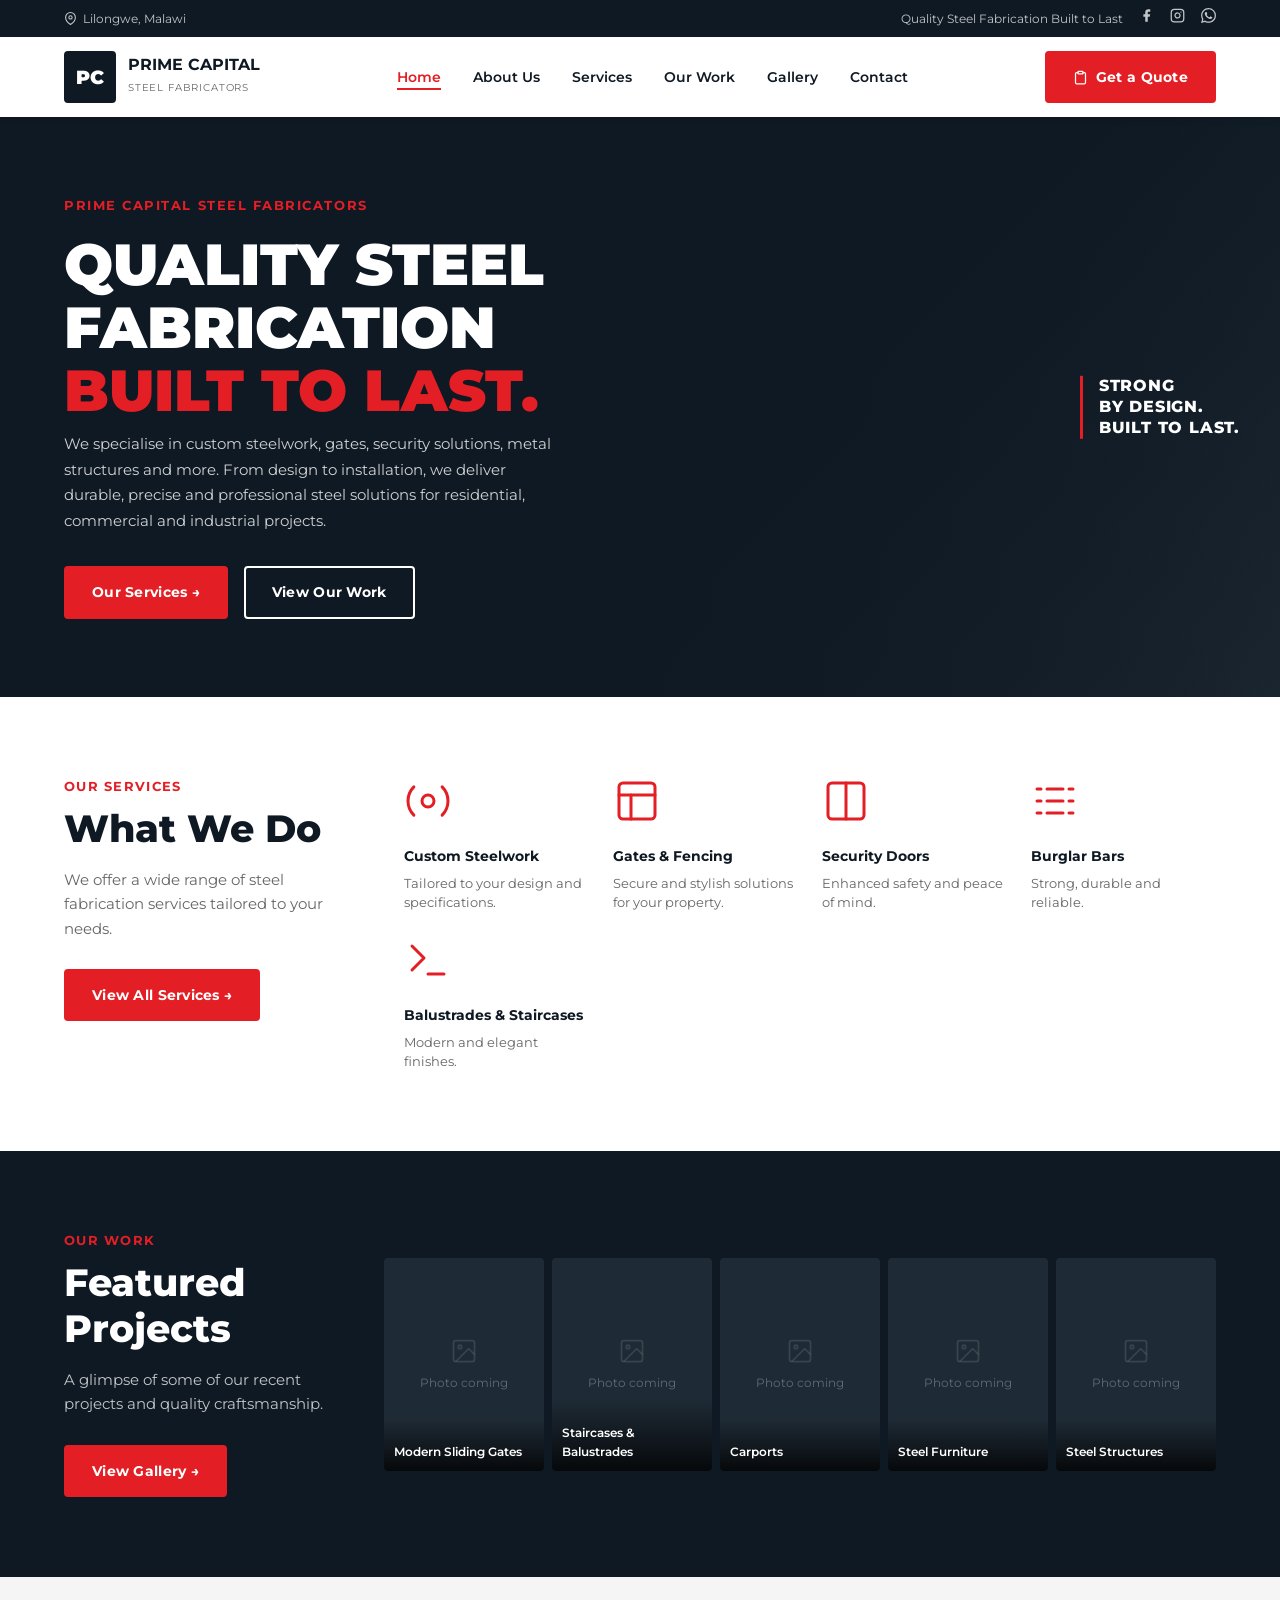
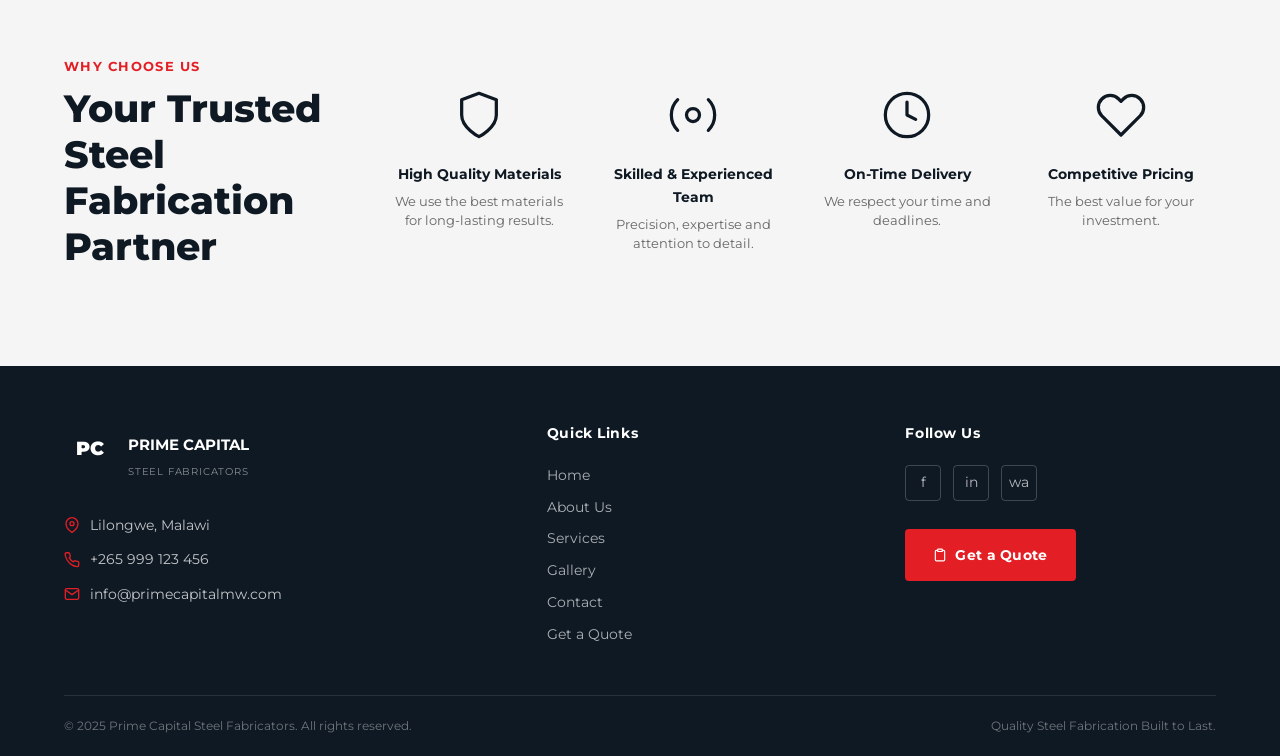
<file: index.html>
<!DOCTYPE html>
<html lang="en">
<head>
  <meta charset="UTF-8" />
  <meta name="viewport" content="width=device-width, initial-scale=1.0" />
  <title>Prime Capital Steel Fabricators | Quality Steel Built to Last</title>
  <meta name="description" content="Prime Capital Steel Fabricators — custom steelwork, gates, security solutions and metal structures in Lilongwe, Malawi." />
  <link rel="stylesheet" href="css/style.css" />
</head>
<body>

  <!-- =============================================
       NAVIGATION
       ============================================= -->
  <header class="navbar">

    <!-- Dark top strip: location + social icons -->
    <div class="topbar">
      <div class="container">
        <div class="topbar-left">
          <!-- Pin icon -->
          <svg xmlns="http://www.w3.org/2000/svg" width="13" height="13" viewBox="0 0 24 24" fill="none" stroke="currentColor" stroke-width="2" stroke-linecap="round" stroke-linejoin="round"><path d="M21 10c0 7-9 13-9 13s-9-6-9-13a9 9 0 0 1 18 0z"/><circle cx="12" cy="10" r="3"/></svg>
          Lilongwe, Malawi
        </div>
        <div class="topbar-right">
          <span>Quality Steel Fabrication Built to Last</span>
          <a href="https://facebook.com" target="_blank" aria-label="Facebook">
            <svg xmlns="http://www.w3.org/2000/svg" width="15" height="15" viewBox="0 0 24 24" fill="currentColor"><path d="M18 2h-3a5 5 0 0 0-5 5v3H7v4h3v8h4v-8h3l1-4h-4V7a1 1 0 0 1 1-1h3z"/></svg>
          </a>
          <a href="https://instagram.com" target="_blank" aria-label="Instagram">
            <svg xmlns="http://www.w3.org/2000/svg" width="15" height="15" viewBox="0 0 24 24" fill="none" stroke="currentColor" stroke-width="2" stroke-linecap="round" stroke-linejoin="round"><rect x="2" y="2" width="20" height="20" rx="5" ry="5"/><path d="M16 11.37A4 4 0 1 1 12.63 8 4 4 0 0 1 16 11.37z"/><line x1="17.5" y1="6.5" x2="17.51" y2="6.5"/></svg>
          </a>
          <a href="https://wa.me/265999123456" target="_blank" aria-label="WhatsApp">
            <svg xmlns="http://www.w3.org/2000/svg" width="15" height="15" viewBox="0 0 24 24" fill="currentColor"><path d="M17.472 14.382c-.297-.149-1.758-.867-2.03-.967-.273-.099-.471-.148-.67.15-.197.297-.767.966-.94 1.164-.173.199-.347.223-.644.075-.297-.15-1.255-.463-2.39-1.475-.883-.788-1.48-1.761-1.653-2.059-.173-.297-.018-.458.13-.606.134-.133.298-.347.446-.52.149-.174.198-.298.298-.497.099-.198.05-.371-.025-.52-.075-.149-.669-1.612-.916-2.207-.242-.579-.487-.5-.669-.51-.173-.008-.371-.01-.57-.01-.198 0-.52.074-.792.372-.272.297-1.04 1.016-1.04 2.479 0 1.462 1.065 2.875 1.213 3.074.149.198 2.096 3.2 5.077 4.487.709.306 1.262.489 1.694.625.712.227 1.36.195 1.871.118.571-.085 1.758-.719 2.006-1.413.248-.694.248-1.289.173-1.413-.074-.124-.272-.198-.57-.347m-5.421 7.403h-.004a9.87 9.87 0 0 1-5.031-1.378l-.361-.214-3.741.982.998-3.648-.235-.374a9.86 9.86 0 0 1-1.51-5.26c.001-5.45 4.436-9.884 9.888-9.884 2.64 0 5.122 1.03 6.988 2.898a9.825 9.825 0 0 1 2.893 6.994c-.003 5.45-4.437 9.884-9.885 9.884m8.413-18.297A11.815 11.815 0 0 0 12.05 0C5.495 0 .16 5.335.157 11.892c0 2.096.547 4.142 1.588 5.945L.057 24l6.305-1.654a11.882 11.882 0 0 0 5.683 1.448h.005c6.554 0 11.89-5.335 11.893-11.893a11.821 11.821 0 0 0-3.48-8.413z"/></svg>
          </a>
        </div>
      </div>
    </div>

    <!-- Main nav -->
    <nav class="nav-main">
      <div class="container">

        <!-- Logo: swap the div for an <img> when client sends logo -->
        <a href="index.html" class="nav-logo">
          <div class="logo-placeholder">PC</div>
          <div>
            <strong style="display:block; font-size:1rem; color:var(--dark); line-height:1.1;">PRIME CAPITAL</strong>
            <span style="font-size:0.65rem; color:var(--muted); letter-spacing:0.08em;">STEEL FABRICATORS</span>
          </div>
        </a>

        <!-- Nav links -->
        <ul class="nav-links" id="navLinks">
          <li><a href="index.html" class="active">Home</a></li>
          <li><a href="about.html">About Us</a></li>
          <li><a href="services.html">Services</a></li>
          <li><a href="work.html">Our Work</a></li>
          <li><a href="work.html">Gallery</a></li>
          <li><a href="contact.html">Contact</a></li>
        </ul>

        <!-- Get a Quote button -->
        <a href="quote.html" class="btn-primary" style="white-space:nowrap;">
          <!-- clipboard icon -->
          <svg xmlns="http://www.w3.org/2000/svg" width="15" height="15" viewBox="0 0 24 24" fill="none" stroke="currentColor" stroke-width="2" stroke-linecap="round" stroke-linejoin="round"><path d="M16 4h2a2 2 0 0 1 2 2v14a2 2 0 0 1-2 2H6a2 2 0 0 1-2-2V6a2 2 0 0 1 2-2h2"/><rect x="8" y="2" width="8" height="4" rx="1" ry="1"/></svg>
          Get a Quote
        </a>

        <!-- Hamburger for mobile -->
        <button class="nav-toggle" id="navToggle" aria-label="Toggle menu">
          <span></span><span></span><span></span>
        </button>

      </div>
    </nav>
  </header>


  <!-- =============================================
       HERO SECTION
       ============================================= -->
  <section class="hero">

    <!-- Swap this div for: <img src="images/hero.jpg" alt="Welding" class="hero-bg"> -->
    <div class="hero-bg-placeholder"></div>

    <!-- Overlay gradient so text is readable over photo -->
    <div style="position:absolute;inset:0;background:linear-gradient(to right, rgba(15,25,35,0.92) 50%, rgba(15,25,35,0.3) 100%);z-index:1;"></div>

    <div class="container" style="position:relative;z-index:2;">
      <div class="hero-content reveal">
        <p class="hero-eyebrow">Prime Capital Steel Fabricators</p>
        <h1 class="hero-title">
          QUALITY STEEL FABRICATION<br>
          <span>BUILT TO LAST.</span>
        </h1>
        <p class="hero-sub">
          We specialise in custom steelwork, gates, security solutions,
          metal structures and more. From design to installation, we deliver
          durable, precise and professional steel solutions for residential,
          commercial and industrial projects.
        </p>
        <div class="hero-actions">
          <a href="services.html" class="btn-primary">Our Services &rarr;</a>
          <a href="work.html" class="btn-outline">View Our Work</a>
        </div>
      </div>
    </div>

    <!-- Floating side badge -->
    <div class="hero-badge">
      <p>STRONG<br>BY DESIGN.<br>BUILT TO LAST.</p>
    </div>

  </section>


  <!-- =============================================
       SERVICES SECTION — "What We Do"
       ============================================= -->
  <section class="services-section section-pad">
    <div class="container">
      <div class="services-grid-layout">

        <!-- Left: heading + CTA -->
        <div class="reveal">
          <span class="section-eyebrow">Our Services</span>
          <h2 class="section-title">What We Do</h2>
          <p class="section-body">
            We offer a wide range of steel fabrication services tailored to your needs.
          </p>
          <a href="services.html" class="btn-primary">View All Services &rarr;</a>
        </div>

        <!-- Right: 8 service cards in a 4×2 grid -->
        <div class="services-grid reveal-group">

          <!-- Card 1 -->
          <div class="service-card">
            <svg class="service-icon" xmlns="http://www.w3.org/2000/svg" viewBox="0 0 24 24" fill="none" stroke="currentColor" stroke-width="1.5" stroke-linecap="round" stroke-linejoin="round"><circle cx="12" cy="12" r="3"/><path d="M19.07 4.93a10 10 0 0 1 0 14.14M4.93 4.93a10 10 0 0 0 0 14.14"/></svg>
            <h3>Custom Steelwork</h3>
            <p>Tailored to your design and specifications.</p>
          </div>

          <!-- Card 2 -->
          <div class="service-card">
            <svg class="service-icon" xmlns="http://www.w3.org/2000/svg" viewBox="0 0 24 24" fill="none" stroke="currentColor" stroke-width="1.5" stroke-linecap="round" stroke-linejoin="round"><rect x="3" y="3" width="18" height="18" rx="2"/><line x1="3" y1="9" x2="21" y2="9"/><line x1="9" y1="21" x2="9" y2="9"/></svg>
            <h3>Gates &amp; Fencing</h3>
            <p>Secure and stylish solutions for your property.</p>
          </div>

          <!-- Card 3 -->
          <div class="service-card">
            <svg class="service-icon" xmlns="http://www.w3.org/2000/svg" viewBox="0 0 24 24" fill="none" stroke="currentColor" stroke-width="1.5" stroke-linecap="round" stroke-linejoin="round"><rect x="3" y="3" width="18" height="18" rx="2"/><line x1="12" y1="3" x2="12" y2="21"/></svg>
            <h3>Security Doors</h3>
            <p>Enhanced safety and peace of mind.</p>
          </div>

          <!-- Card 4 -->
          <div class="service-card">
            <svg class="service-icon" xmlns="http://www.w3.org/2000/svg" viewBox="0 0 24 24" fill="none" stroke="currentColor" stroke-width="1.5" stroke-linecap="round" stroke-linejoin="round"><line x1="8" y1="6" x2="16" y2="6"/><line x1="8" y1="12" x2="16" y2="12"/><line x1="8" y1="18" x2="16" y2="18"/><line x1="3" y1="6" x2="5" y2="6"/><line x1="3" y1="12" x2="5" y2="12"/><line x1="3" y1="18" x2="5" y2="18"/><line x1="19" y1="6" x2="21" y2="6"/><line x1="19" y1="12" x2="21" y2="12"/><line x1="19" y1="18" x2="21" y2="18"/></svg>
            <h3>Burglar Bars</h3>
            <p>Strong, durable and reliable.</p>
          </div>

          <!-- Card 5 -->
          <div class="service-card">
            <svg class="service-icon" xmlns="http://www.w3.org/2000/svg" viewBox="0 0 24 24" fill="none" stroke="currentColor" stroke-width="1.5" stroke-linecap="round" stroke-linejoin="round"><polyline points="4 17 10 11 4 5"/><line x1="12" y1="19" x2="20" y2="19"/></svg>
            <h3>Balustrades &amp; Staircases</h3>
            <p>Modern and elegant finishes.</p>
          </div>

          <!-- Card 6 -->
          <div class="service-card">
            <svg class="service-icon" xmlns="http://www.w3.org/2000/svg" viewBox="0 0 24 24" fill="none" stroke="currentColor" stroke-width="1.5" stroke-linecap="round" stroke-linejoin="round"><path d="M3 9l9-7 9 7v11a2 2 0 0 1-2 2H5a2 2 0 0 1-2-2z"/><polyline points="9 22 9 12 15 12 15 22"/></svg>
            <h3>Carports &amp; Structures</h3>
            <p>For homes, offices and industries.</p>
          </div>

          <!-- Card 7 -->
          <div class="service-card">
            <svg class="service-icon" xmlns="http://www.w3.org/2000/svg" viewBox="0 0 24 24" fill="none" stroke="currentColor" stroke-width="1.5" stroke-linecap="round" stroke-linejoin="round"><rect x="2" y="7" width="20" height="14" rx="2"/><path d="M16 7V5a2 2 0 0 0-2-2h-4a2 2 0 0 0-2 2v2"/><line x1="12" y1="12" x2="12" y2="16"/><line x1="10" y1="14" x2="14" y2="14"/></svg>
            <h3>Steel Furniture</h3>
            <p>Functional, durable and stylish.</p>
          </div>

          <!-- Card 8 -->
          <div class="service-card">
            <svg class="service-icon" xmlns="http://www.w3.org/2000/svg" viewBox="0 0 24 24" fill="none" stroke="currentColor" stroke-width="1.5" stroke-linecap="round" stroke-linejoin="round"><polygon points="12 2 2 7 12 12 22 7 12 2"/><polyline points="2 17 12 22 22 17"/><polyline points="2 12 12 17 22 12"/></svg>
            <h3>Structural Fabrication</h3>
            <p>For commercial and industrial projects.</p>
          </div>

        </div><!-- /.services-grid -->
      </div><!-- /.services-grid-layout -->
    </div>
  </section>


  <!-- =============================================
       FEATURED PROJECTS — dark background
       ============================================= -->
  <section class="projects-section section-pad">
    <div class="container">
      <div class="projects-layout">

        <!-- Left: heading + CTA -->
        <div class="reveal">
          <span class="section-eyebrow">Our Work</span>
          <h2 class="section-title section-title--white">Featured Projects</h2>
          <p class="section-body section-body--white">
            A glimpse of some of our recent projects and quality craftsmanship.
          </p>
          <a href="work.html" class="btn-primary">View Gallery &rarr;</a>
        </div>

        <!-- Right: 5 project thumbnails -->
        <!-- To add real photos: replace the <div class="img-placeholder"> inside
             each .project-thumb with: <img src="images/project1.jpg" alt="..."> -->
        <div class="projects-gallery reveal-group">

          <div class="project-thumb">
            <div class="img-placeholder">
              <svg xmlns="http://www.w3.org/2000/svg" viewBox="0 0 24 24" fill="none" stroke="currentColor" stroke-width="1.5"><rect x="3" y="3" width="18" height="18" rx="2"/><circle cx="8.5" cy="8.5" r="1.5"/><polyline points="21 15 16 10 5 21"/></svg>
              Photo coming
            </div>
            <span class="project-label">Modern Sliding Gates</span>
          </div>

          <div class="project-thumb">
            <div class="img-placeholder">
              <svg xmlns="http://www.w3.org/2000/svg" viewBox="0 0 24 24" fill="none" stroke="currentColor" stroke-width="1.5"><rect x="3" y="3" width="18" height="18" rx="2"/><circle cx="8.5" cy="8.5" r="1.5"/><polyline points="21 15 16 10 5 21"/></svg>
              Photo coming
            </div>
            <span class="project-label">Staircases &amp; Balustrades</span>
          </div>

          <div class="project-thumb">
            <div class="img-placeholder">
              <svg xmlns="http://www.w3.org/2000/svg" viewBox="0 0 24 24" fill="none" stroke="currentColor" stroke-width="1.5"><rect x="3" y="3" width="18" height="18" rx="2"/><circle cx="8.5" cy="8.5" r="1.5"/><polyline points="21 15 16 10 5 21"/></svg>
              Photo coming
            </div>
            <span class="project-label">Carports</span>
          </div>

          <div class="project-thumb">
            <div class="img-placeholder">
              <svg xmlns="http://www.w3.org/2000/svg" viewBox="0 0 24 24" fill="none" stroke="currentColor" stroke-width="1.5"><rect x="3" y="3" width="18" height="18" rx="2"/><circle cx="8.5" cy="8.5" r="1.5"/><polyline points="21 15 16 10 5 21"/></svg>
              Photo coming
            </div>
            <span class="project-label">Steel Furniture</span>
          </div>

          <div class="project-thumb">
            <div class="img-placeholder">
              <svg xmlns="http://www.w3.org/2000/svg" viewBox="0 0 24 24" fill="none" stroke="currentColor" stroke-width="1.5"><rect x="3" y="3" width="18" height="18" rx="2"/><circle cx="8.5" cy="8.5" r="1.5"/><polyline points="21 15 16 10 5 21"/></svg>
              Photo coming
            </div>
            <span class="project-label">Steel Structures</span>
          </div>

        </div><!-- /.projects-gallery -->
      </div>
    </div>
  </section>


  <!-- =============================================
       WHY CHOOSE US
       ============================================= -->
  <section class="trust-section section-pad">
    <div class="container">
      <div class="trust-layout">

        <!-- Left -->
        <div class="reveal">
          <span class="section-eyebrow">Why Choose Us</span>
          <h2 class="section-title">Your Trusted Steel Fabrication Partner</h2>
        </div>

        <!-- Right: 4 trust points -->
        <div class="trust-grid reveal-group">

          <div class="trust-card">
            <svg class="trust-icon" xmlns="http://www.w3.org/2000/svg" viewBox="0 0 24 24" fill="none" stroke="currentColor" stroke-width="1.5" stroke-linecap="round" stroke-linejoin="round"><path d="M12 22s8-4 8-10V5l-8-3-8 3v7c0 6 8 10 8 10z"/></svg>
            <h3>High Quality Materials</h3>
            <p>We use the best materials for long-lasting results.</p>
          </div>

          <div class="trust-card">
            <svg class="trust-icon" xmlns="http://www.w3.org/2000/svg" viewBox="0 0 24 24" fill="none" stroke="currentColor" stroke-width="1.5" stroke-linecap="round" stroke-linejoin="round"><circle cx="12" cy="12" r="3"/><path d="M19.07 4.93a10 10 0 0 1 0 14.14M4.93 4.93a10 10 0 0 0 0 14.14"/></svg>
            <h3>Skilled &amp; Experienced Team</h3>
            <p>Precision, expertise and attention to detail.</p>
          </div>

          <div class="trust-card">
            <svg class="trust-icon" xmlns="http://www.w3.org/2000/svg" viewBox="0 0 24 24" fill="none" stroke="currentColor" stroke-width="1.5" stroke-linecap="round" stroke-linejoin="round"><circle cx="12" cy="12" r="10"/><polyline points="12 6 12 12 16 14"/></svg>
            <h3>On-Time Delivery</h3>
            <p>We respect your time and deadlines.</p>
          </div>

          <div class="trust-card">
            <svg class="trust-icon" xmlns="http://www.w3.org/2000/svg" viewBox="0 0 24 24" fill="none" stroke="currentColor" stroke-width="1.5" stroke-linecap="round" stroke-linejoin="round"><path d="M20.84 4.61a5.5 5.5 0 0 0-7.78 0L12 5.67l-1.06-1.06a5.5 5.5 0 0 0-7.78 7.78l1.06 1.06L12 21.23l7.78-7.78 1.06-1.06a5.5 5.5 0 0 0 0-7.78z"/></svg>
            <h3>Competitive Pricing</h3>
            <p>The best value for your investment.</p>
          </div>

        </div>
      </div>
    </div>
  </section>


  <!-- =============================================
       FOOTER
       ============================================= -->
  <footer class="footer">
    <div class="container">
      <div class="footer-grid">

        <!-- Column 1: Brand + contact -->
        <div class="footer-brand">
          <div class="nav-logo" style="margin-bottom:20px;">
            <div class="logo-placeholder">PC</div>
            <div>
              <strong style="display:block;color:var(--white);font-size:0.95rem;">PRIME CAPITAL</strong>
              <span style="font-size:0.62rem;color:rgba(255,255,255,0.5);letter-spacing:0.08em;">STEEL FABRICATORS</span>
            </div>
          </div>
          <div class="footer-contact-item">
            <svg xmlns="http://www.w3.org/2000/svg" viewBox="0 0 24 24" fill="none" stroke="currentColor" stroke-width="2" stroke-linecap="round" stroke-linejoin="round"><path d="M21 10c0 7-9 13-9 13s-9-6-9-13a9 9 0 0 1 18 0z"/><circle cx="12" cy="10" r="3"/></svg>
            Lilongwe, Malawi
          </div>
          <div class="footer-contact-item">
            <svg xmlns="http://www.w3.org/2000/svg" viewBox="0 0 24 24" fill="none" stroke="currentColor" stroke-width="2" stroke-linecap="round" stroke-linejoin="round"><path d="M22 16.92v3a2 2 0 0 1-2.18 2 19.79 19.79 0 0 1-8.63-3.07A19.5 19.5 0 0 1 4.69 12 19.79 19.79 0 0 1 1.61 3.38 2 2 0 0 1 3.6 1.18h3a2 2 0 0 1 2 1.72c.127.96.361 1.903.7 2.81a2 2 0 0 1-.45 2.11L7.91 8.75a16 16 0 0 0 6 6l.96-.96a2 2 0 0 1 2.11-.45c.907.339 1.85.573 2.81.7A2 2 0 0 1 22 16.92z"/></svg>
            +265 999 123 456
          </div>
          <div class="footer-contact-item">
            <svg xmlns="http://www.w3.org/2000/svg" viewBox="0 0 24 24" fill="none" stroke="currentColor" stroke-width="2" stroke-linecap="round" stroke-linejoin="round"><path d="M4 4h16c1.1 0 2 .9 2 2v12c0 1.1-.9 2-2 2H4c-1.1 0-2-.9-2-2V6c0-1.1.9-2 2-2z"/><polyline points="22,6 12,13 2,6"/></svg>
            info@primecapitalmw.com
          </div>
        </div>

        <!-- Column 2: Quick links -->
        <div class="footer-col">
          <h4>Quick Links</h4>
          <ul class="footer-links">
            <li><a href="index.html">Home</a></li>
            <li><a href="about.html">About Us</a></li>
            <li><a href="services.html">Services</a></li>
            <li><a href="work.html">Gallery</a></li>
            <li><a href="contact.html">Contact</a></li>
            <li><a href="quote.html">Get a Quote</a></li>
          </ul>
        </div>

        <!-- Column 3: Follow us -->
        <div class="footer-col">
          <h4>Follow Us</h4>
          <div class="footer-social">
            <a href="https://facebook.com" target="_blank" class="social-link" aria-label="Facebook">f</a>
            <a href="https://instagram.com" target="_blank" class="social-link" aria-label="Instagram">in</a>
            <a href="https://wa.me/265999123456" target="_blank" class="social-link" aria-label="WhatsApp">wa</a>
          </div>
          <div style="margin-top:28px;">
            <a href="quote.html" class="btn-primary">
              <svg xmlns="http://www.w3.org/2000/svg" width="14" height="14" viewBox="0 0 24 24" fill="none" stroke="currentColor" stroke-width="2" stroke-linecap="round" stroke-linejoin="round"><path d="M16 4h2a2 2 0 0 1 2 2v14a2 2 0 0 1-2 2H6a2 2 0 0 1-2-2V6a2 2 0 0 1 2-2h2"/><rect x="8" y="2" width="8" height="4" rx="1" ry="1"/></svg>
              Get a Quote
            </a>
          </div>
        </div>

      </div><!-- /.footer-grid -->

      <!-- Bottom bar -->
      <div class="footer-bottom">
        <span>&copy; 2025 Prime Capital Steel Fabricators. All rights reserved.</span>
        <span>Quality Steel Fabrication Built to Last.</span>
      </div>
    </div>
  </footer>

  <!-- JS file: handles mobile menu + scroll animations -->
  <script src="js/main.js"></script>

</body>
</html>
</file>
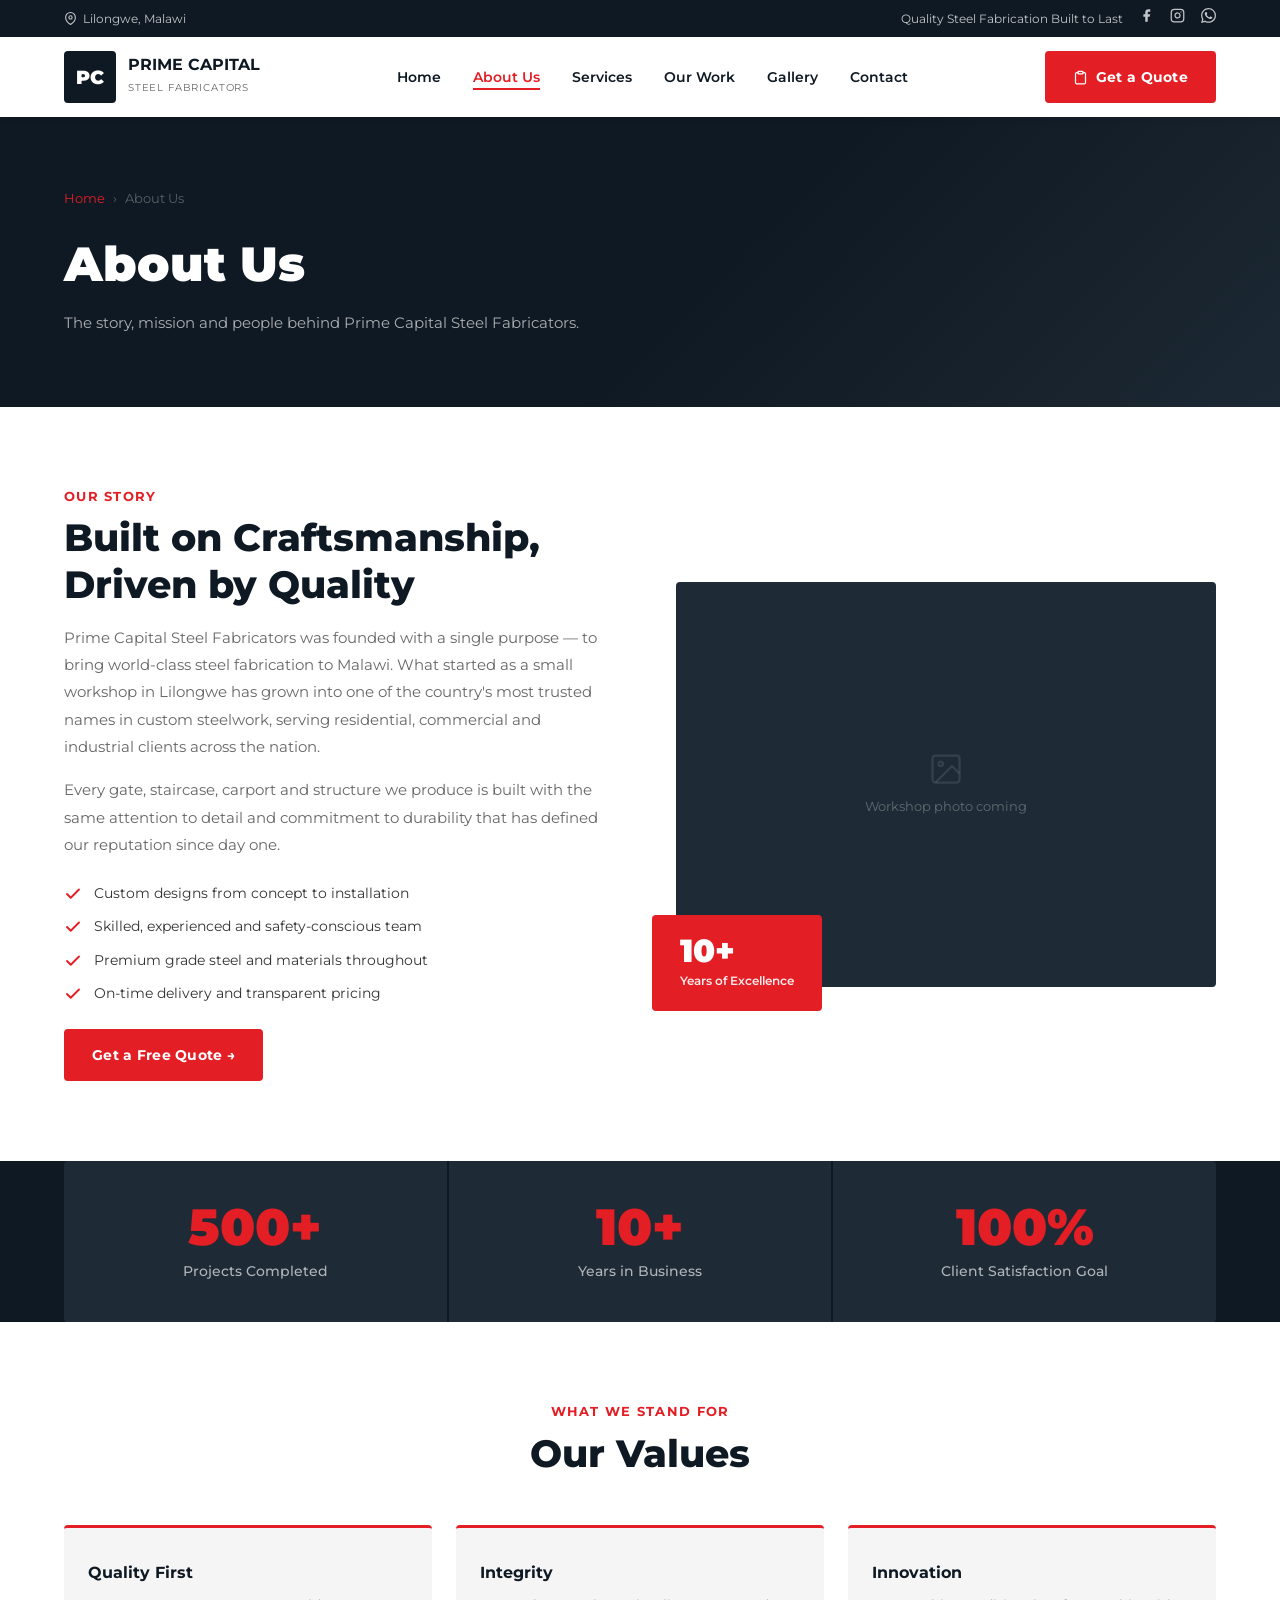
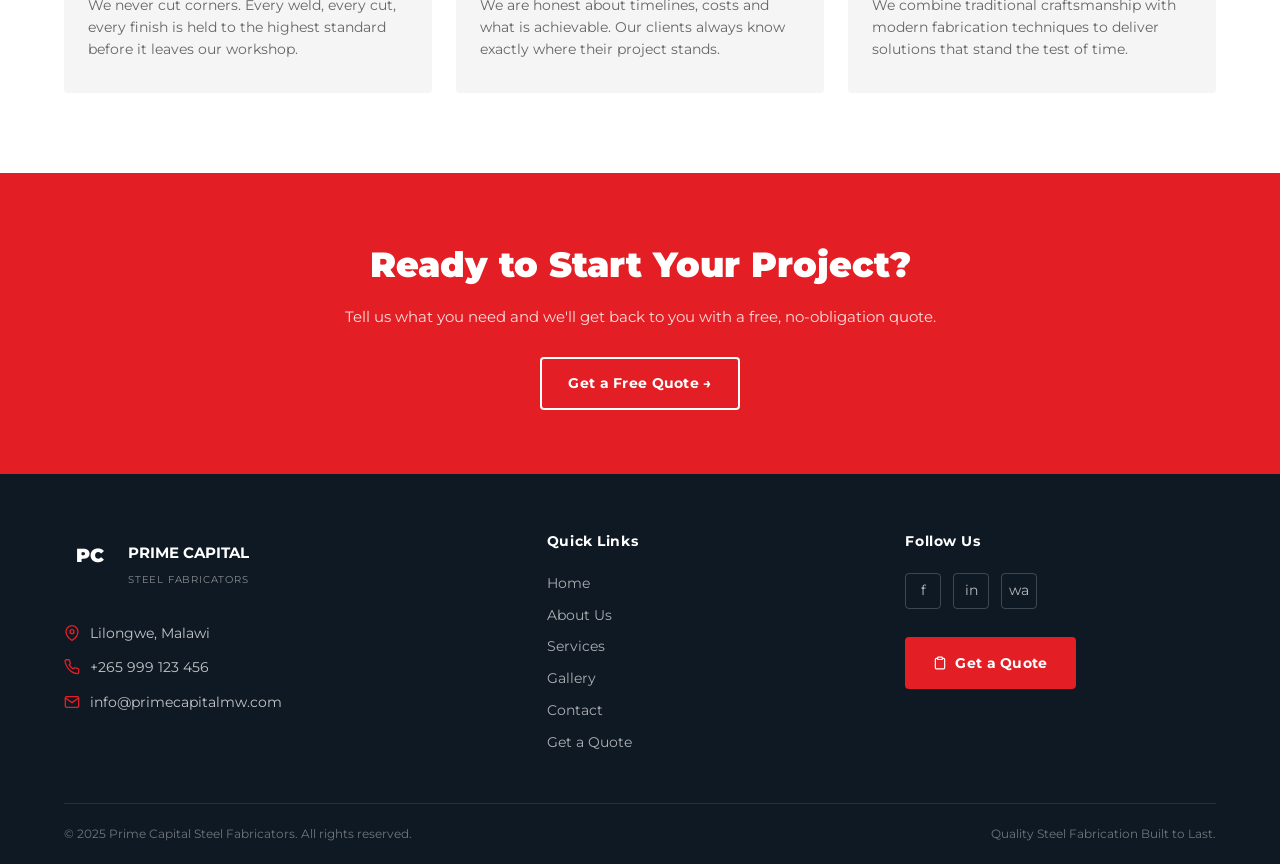
<file: about.html>
<!DOCTYPE html>
<html lang="en">
<head>
  <meta charset="UTF-8" />
  <meta name="viewport" content="width=device-width, initial-scale=1.0" />
  <title>About Us | Prime Capital Steel Fabricators</title>
  <meta name="description" content="Learn about Prime Capital Steel Fabricators — our story, mission, and the team behind Malawi's trusted steel fabrication company." />
  <link rel="stylesheet" href="css/style.css" />

  <!-- Page-specific styles only used on this page -->
  <style>
    /* Two-column layout: text left, image right */
    .about-layout {
      display: grid;
      grid-template-columns: 1fr 1fr;
      gap: 72px;
      align-items: center;
    }

    /* The image/placeholder block on the right */
    .about-img-wrap {
      position: relative;
    }

    .about-img-wrap .main-img {
      width: 100%;
      aspect-ratio: 4/3;
      object-fit: cover;
      border-radius: 4px;
      display: block;
    }

    /* Placeholder shown until client sends photo */
    .about-img-placeholder {
      width: 100%;
      aspect-ratio: 4/3;
      background: var(--grey);
      border-radius: 4px;
      display: flex;
      flex-direction: column;
      align-items: center;
      justify-content: center;
      color: rgba(255,255,255,0.3);
      font-size: 0.8rem;
      gap: 10px;
    }

    .about-img-placeholder svg {
      width: 36px;
      height: 36px;
      opacity: 0.35;
    }

    /* Small red accent card overlapping the photo (bottom-left) */
    .about-stat-badge {
      position: absolute;
      bottom: -24px;
      left: -24px;
      background: var(--red);
      color: var(--white);
      padding: 20px 28px;
      border-radius: 4px;
    }

    .about-stat-badge .number {
      font-size: 2rem;
      font-weight: 900;
      line-height: 1;
    }

    .about-stat-badge .label {
      font-size: 0.75rem;
      font-weight: 600;
      opacity: 0.9;
      margin-top: 4px;
    }

    /* Small checkmark list used for mission points */
    .check-list {
      margin: 24px 0;
      display: flex;
      flex-direction: column;
      gap: 12px;
    }

    .check-list li {
      display: flex;
      align-items: flex-start;
      gap: 12px;
      font-size: 0.9rem;
      color: var(--text);
      line-height: 1.5;
    }

    .check-list li svg {
      width: 18px;
      height: 18px;
      color: var(--red);
      flex-shrink: 0;
      margin-top: 2px;
    }

    /* Stats row: 3 numbers in a row */
    .stats-row {
      display: grid;
      grid-template-columns: repeat(3, 1fr);
      gap: 2px;
      background: var(--dark);
      border-radius: 4px;
      overflow: hidden;
    }

    .stat-block {
      background: var(--grey);
      padding: 40px 32px;
      text-align: center;
    }

    .stat-block .big-num {
      font-size: clamp(2.2rem, 4vw, 3.2rem);
      font-weight: 900;
      color: var(--red);
      line-height: 1;
      margin-bottom: 8px;
    }

    .stat-block p {
      font-size: 0.85rem;
      color: rgba(255,255,255,0.65);
      font-weight: 500;
    }

    /* Values section: 3 cards in a row */
    .values-grid {
      display: grid;
      grid-template-columns: repeat(3, 1fr);
      gap: 24px;
      margin-top: 48px;
    }

    .value-card {
      background: var(--light);
      border-radius: 4px;
      padding: 32px 24px;
      border-top: 3px solid var(--red);
    }

    .value-card h3 {
      font-size: 1rem;
      font-weight: 700;
      color: var(--dark);
      margin-bottom: 10px;
    }

    .value-card p {
      font-size: 0.85rem;
      color: var(--muted);
      line-height: 1.6;
    }

    /* Responsive */
    @media (max-width: 900px) {
      .about-layout { grid-template-columns: 1fr; gap: 48px; }
      .about-stat-badge { bottom: -16px; left: 16px; }
      .stats-row { grid-template-columns: 1fr; }
      .values-grid { grid-template-columns: 1fr; }
    }

    @media (max-width: 600px) {
      .values-grid { grid-template-columns: 1fr; }
    }
  </style>
</head>
<body>

  <!-- =============================================
       NAVIGATION (same on every page)
       ============================================= -->
  <header class="navbar">
    <div class="topbar">
      <div class="container">
        <div class="topbar-left">
          <svg xmlns="http://www.w3.org/2000/svg" width="13" height="13" viewBox="0 0 24 24" fill="none" stroke="currentColor" stroke-width="2" stroke-linecap="round" stroke-linejoin="round"><path d="M21 10c0 7-9 13-9 13s-9-6-9-13a9 9 0 0 1 18 0z"/><circle cx="12" cy="10" r="3"/></svg>
          Lilongwe, Malawi
        </div>
        <div class="topbar-right">
          <span>Quality Steel Fabrication Built to Last</span>
          <a href="https://facebook.com" target="_blank" aria-label="Facebook">
            <svg xmlns="http://www.w3.org/2000/svg" width="15" height="15" viewBox="0 0 24 24" fill="currentColor"><path d="M18 2h-3a5 5 0 0 0-5 5v3H7v4h3v8h4v-8h3l1-4h-4V7a1 1 0 0 1 1-1h3z"/></svg>
          </a>
          <a href="https://instagram.com" target="_blank" aria-label="Instagram">
            <svg xmlns="http://www.w3.org/2000/svg" width="15" height="15" viewBox="0 0 24 24" fill="none" stroke="currentColor" stroke-width="2" stroke-linecap="round" stroke-linejoin="round"><rect x="2" y="2" width="20" height="20" rx="5" ry="5"/><path d="M16 11.37A4 4 0 1 1 12.63 8 4 4 0 0 1 16 11.37z"/><line x1="17.5" y1="6.5" x2="17.51" y2="6.5"/></svg>
          </a>
          <a href="https://wa.me/265999123456" target="_blank" aria-label="WhatsApp">
            <svg xmlns="http://www.w3.org/2000/svg" width="15" height="15" viewBox="0 0 24 24" fill="currentColor"><path d="M17.472 14.382c-.297-.149-1.758-.867-2.03-.967-.273-.099-.471-.148-.67.15-.197.297-.767.966-.94 1.164-.173.199-.347.223-.644.075-.297-.15-1.255-.463-2.39-1.475-.883-.788-1.48-1.761-1.653-2.059-.173-.297-.018-.458.13-.606.134-.133.298-.347.446-.52.149-.174.198-.298.298-.497.099-.198.05-.371-.025-.52-.075-.149-.669-1.612-.916-2.207-.242-.579-.487-.5-.669-.51-.173-.008-.371-.01-.57-.01-.198 0-.52.074-.792.372-.272.297-1.04 1.016-1.04 2.479 0 1.462 1.065 2.875 1.213 3.074.149.198 2.096 3.2 5.077 4.487.709.306 1.262.489 1.694.625.712.227 1.36.195 1.871.118.571-.085 1.758-.719 2.006-1.413.248-.694.248-1.289.173-1.413-.074-.124-.272-.198-.57-.347m-5.421 7.403h-.004a9.87 9.87 0 0 1-5.031-1.378l-.361-.214-3.741.982.998-3.648-.235-.374a9.86 9.86 0 0 1-1.51-5.26c.001-5.45 4.436-9.884 9.888-9.884 2.64 0 5.122 1.03 6.988 2.898a9.825 9.825 0 0 1 2.893 6.994c-.003 5.45-4.437 9.884-9.885 9.884m8.413-18.297A11.815 11.815 0 0 0 12.05 0C5.495 0 .16 5.335.157 11.892c0 2.096.547 4.142 1.588 5.945L.057 24l6.305-1.654a11.882 11.882 0 0 0 5.683 1.448h.005c6.554 0 11.89-5.335 11.893-11.893a11.821 11.821 0 0 0-3.48-8.413z"/></svg>
          </a>
        </div>
      </div>
    </div>
    <nav class="nav-main">
      <div class="container">
        <a href="index.html" class="nav-logo">
          <div class="logo-placeholder">PC</div>
          <div>
            <strong style="display:block;font-size:1rem;color:var(--dark);line-height:1.1;">PRIME CAPITAL</strong>
            <span style="font-size:0.65rem;color:var(--muted);letter-spacing:0.08em;">STEEL FABRICATORS</span>
          </div>
        </a>
        <ul class="nav-links" id="navLinks">
          <li><a href="index.html">Home</a></li>
          <li><a href="about.html">About Us</a></li>
          <li><a href="services.html">Services</a></li>
          <li><a href="work.html">Our Work</a></li>
          <li><a href="work.html">Gallery</a></li>
          <li><a href="contact.html">Contact</a></li>
        </ul>
        <a href="quote.html" class="btn-primary" style="white-space:nowrap;">
          <svg xmlns="http://www.w3.org/2000/svg" width="15" height="15" viewBox="0 0 24 24" fill="none" stroke="currentColor" stroke-width="2" stroke-linecap="round" stroke-linejoin="round"><path d="M16 4h2a2 2 0 0 1 2 2v14a2 2 0 0 1-2 2H6a2 2 0 0 1-2-2V6a2 2 0 0 1 2-2h2"/><rect x="8" y="2" width="8" height="4" rx="1" ry="1"/></svg>
          Get a Quote
        </a>
        <button class="nav-toggle" id="navToggle" aria-label="Toggle menu">
          <span></span><span></span><span></span>
        </button>
      </div>
    </nav>
  </header>


  <!-- =============================================
       PAGE HERO — dark banner with page title
       ============================================= -->
  <section class="page-hero">
    <div class="container">
      <nav class="breadcrumb" aria-label="Breadcrumb">
        <a href="index.html">Home</a>
        <span>&rsaquo;</span>
        <span>About Us</span>
      </nav>
      <h1 class="page-hero-title">About Us</h1>
      <p class="page-hero-sub">The story, mission and people behind Prime Capital Steel Fabricators.</p>
    </div>
  </section>


  <!-- =============================================
       OUR STORY — text left, photo right
       ============================================= -->
  <section class="section-pad">
    <div class="container">
      <div class="about-layout">

        <!-- Left: text -->
        <div class="reveal">
          <span class="section-eyebrow">Our Story</span>
          <h2 class="section-title">Built on Craftsmanship, Driven by Quality</h2>
          <p style="color:var(--muted);font-size:0.95rem;line-height:1.8;margin-bottom:16px;">
            Prime Capital Steel Fabricators was founded with a single purpose — to bring
            world-class steel fabrication to Malawi. What started as a small workshop
            in Lilongwe has grown into one of the country's most trusted names in custom
            steelwork, serving residential, commercial and industrial clients across the nation.
          </p>
          <p style="color:var(--muted);font-size:0.95rem;line-height:1.8;margin-bottom:24px;">
            Every gate, staircase, carport and structure we produce is built with the same
            attention to detail and commitment to durability that has defined our reputation
            since day one.
          </p>
          <ul class="check-list">
            <li>
              <svg xmlns="http://www.w3.org/2000/svg" viewBox="0 0 24 24" fill="none" stroke="currentColor" stroke-width="2.5" stroke-linecap="round" stroke-linejoin="round"><polyline points="20 6 9 17 4 12"/></svg>
              Custom designs from concept to installation
            </li>
            <li>
              <svg xmlns="http://www.w3.org/2000/svg" viewBox="0 0 24 24" fill="none" stroke="currentColor" stroke-width="2.5" stroke-linecap="round" stroke-linejoin="round"><polyline points="20 6 9 17 4 12"/></svg>
              Skilled, experienced and safety-conscious team
            </li>
            <li>
              <svg xmlns="http://www.w3.org/2000/svg" viewBox="0 0 24 24" fill="none" stroke="currentColor" stroke-width="2.5" stroke-linecap="round" stroke-linejoin="round"><polyline points="20 6 9 17 4 12"/></svg>
              Premium grade steel and materials throughout
            </li>
            <li>
              <svg xmlns="http://www.w3.org/2000/svg" viewBox="0 0 24 24" fill="none" stroke="currentColor" stroke-width="2.5" stroke-linecap="round" stroke-linejoin="round"><polyline points="20 6 9 17 4 12"/></svg>
              On-time delivery and transparent pricing
            </li>
          </ul>
          <a href="quote.html" class="btn-primary">Get a Free Quote &rarr;</a>
        </div>

        <!-- Right: photo placeholder + red badge -->
        <div class="about-img-wrap reveal">
          <!-- Swap this div for <img src="images/about.jpg" alt="Our workshop" class="main-img"> -->
          <div class="about-img-placeholder">
            <svg xmlns="http://www.w3.org/2000/svg" viewBox="0 0 24 24" fill="none" stroke="currentColor" stroke-width="1.5"><rect x="3" y="3" width="18" height="18" rx="2"/><circle cx="8.5" cy="8.5" r="1.5"/><polyline points="21 15 16 10 5 21"/></svg>
            Workshop photo coming
          </div>
          <!-- Red badge overlapping the photo -->
          <div class="about-stat-badge">
            <div class="number">10+</div>
            <div class="label">Years of Excellence</div>
          </div>
        </div>

      </div>
    </div>
  </section>


  <!-- =============================================
       STATS ROW — dark background numbers
       ============================================= -->
  <section style="background:var(--dark);padding:0;">
    <div class="container">
      <div class="stats-row reveal-group">
        <div class="stat-block">
          <div class="big-num">500+</div>
          <p>Projects Completed</p>
        </div>
        <div class="stat-block">
          <div class="big-num">10+</div>
          <p>Years in Business</p>
        </div>
        <div class="stat-block">
          <div class="big-num">100%</div>
          <p>Client Satisfaction Goal</p>
        </div>
      </div>
    </div>
  </section>


  <!-- =============================================
       OUR VALUES
       ============================================= -->
  <section class="section-pad">
    <div class="container">
      <div class="reveal" style="text-align:center;max-width:560px;margin:0 auto 8px;">
        <span class="section-eyebrow">What We Stand For</span>
        <h2 class="section-title">Our Values</h2>
      </div>
      <div class="values-grid reveal-group">
        <div class="value-card">
          <h3>Quality First</h3>
          <p>We never cut corners. Every weld, every cut, every finish is held to the highest standard before it leaves our workshop.</p>
        </div>
        <div class="value-card">
          <h3>Integrity</h3>
          <p>We are honest about timelines, costs and what is achievable. Our clients always know exactly where their project stands.</p>
        </div>
        <div class="value-card">
          <h3>Innovation</h3>
          <p>We combine traditional craftsmanship with modern fabrication techniques to deliver solutions that stand the test of time.</p>
        </div>
      </div>
    </div>
  </section>


  <!-- =============================================
       CTA BANNER — red strip encouraging a quote
       ============================================= -->
  <section style="background:var(--red);padding:64px 0;" class="reveal">
    <div class="container" style="text-align:center;">
      <h2 style="color:var(--white);font-size:clamp(1.4rem,3vw,2.2rem);font-weight:900;margin-bottom:12px;">
        Ready to Start Your Project?
      </h2>
      <p style="color:rgba(255,255,255,0.85);font-size:0.95rem;margin-bottom:28px;">
        Tell us what you need and we'll get back to you with a free, no-obligation quote.
      </p>
      <a href="quote.html" class="btn-outline">Get a Free Quote &rarr;</a>
    </div>
  </section>


  <!-- =============================================
       FOOTER (same on every page)
       ============================================= -->
  <footer class="footer">
    <div class="container">
      <div class="footer-grid">
        <div class="footer-brand">
          <div class="nav-logo" style="margin-bottom:20px;">
            <div class="logo-placeholder">PC</div>
            <div>
              <strong style="display:block;color:var(--white);font-size:0.95rem;">PRIME CAPITAL</strong>
              <span style="font-size:0.62rem;color:rgba(255,255,255,0.5);letter-spacing:0.08em;">STEEL FABRICATORS</span>
            </div>
          </div>
          <div class="footer-contact-item">
            <svg xmlns="http://www.w3.org/2000/svg" viewBox="0 0 24 24" fill="none" stroke="currentColor" stroke-width="2" stroke-linecap="round" stroke-linejoin="round"><path d="M21 10c0 7-9 13-9 13s-9-6-9-13a9 9 0 0 1 18 0z"/><circle cx="12" cy="10" r="3"/></svg>
            Lilongwe, Malawi
          </div>
          <div class="footer-contact-item">
            <svg xmlns="http://www.w3.org/2000/svg" viewBox="0 0 24 24" fill="none" stroke="currentColor" stroke-width="2" stroke-linecap="round" stroke-linejoin="round"><path d="M22 16.92v3a2 2 0 0 1-2.18 2 19.79 19.79 0 0 1-8.63-3.07A19.5 19.5 0 0 1 4.69 12 19.79 19.79 0 0 1 1.61 3.38 2 2 0 0 1 3.6 1.18h3a2 2 0 0 1 2 1.72c.127.96.361 1.903.7 2.81a2 2 0 0 1-.45 2.11L7.91 8.75a16 16 0 0 0 6 6l.96-.96a2 2 0 0 1 2.11-.45c.907.339 1.85.573 2.81.7A2 2 0 0 1 22 16.92z"/></svg>
            +265 999 123 456
          </div>
          <div class="footer-contact-item">
            <svg xmlns="http://www.w3.org/2000/svg" viewBox="0 0 24 24" fill="none" stroke="currentColor" stroke-width="2" stroke-linecap="round" stroke-linejoin="round"><path d="M4 4h16c1.1 0 2 .9 2 2v12c0 1.1-.9 2-2 2H4c-1.1 0-2-.9-2-2V6c0-1.1.9-2 2-2z"/><polyline points="22,6 12,13 2,6"/></svg>
            info@primecapitalmw.com
          </div>
        </div>
        <div class="footer-col">
          <h4>Quick Links</h4>
          <ul class="footer-links">
            <li><a href="index.html">Home</a></li>
            <li><a href="about.html">About Us</a></li>
            <li><a href="services.html">Services</a></li>
            <li><a href="work.html">Gallery</a></li>
            <li><a href="contact.html">Contact</a></li>
            <li><a href="quote.html">Get a Quote</a></li>
          </ul>
        </div>
        <div class="footer-col">
          <h4>Follow Us</h4>
          <div class="footer-social">
            <a href="https://facebook.com" target="_blank" class="social-link" aria-label="Facebook">f</a>
            <a href="https://instagram.com" target="_blank" class="social-link" aria-label="Instagram">in</a>
            <a href="https://wa.me/265999123456" target="_blank" class="social-link" aria-label="WhatsApp">wa</a>
          </div>
          <div style="margin-top:28px;">
            <a href="quote.html" class="btn-primary">
              <svg xmlns="http://www.w3.org/2000/svg" width="14" height="14" viewBox="0 0 24 24" fill="none" stroke="currentColor" stroke-width="2" stroke-linecap="round" stroke-linejoin="round"><path d="M16 4h2a2 2 0 0 1 2 2v14a2 2 0 0 1-2 2H6a2 2 0 0 1-2-2V6a2 2 0 0 1 2-2h2"/><rect x="8" y="2" width="8" height="4" rx="1" ry="1"/></svg>
              Get a Quote
            </a>
          </div>
        </div>
      </div>
      <div class="footer-bottom">
        <span>&copy; 2025 Prime Capital Steel Fabricators. All rights reserved.</span>
        <span>Quality Steel Fabrication Built to Last.</span>
      </div>
    </div>
  </footer>

  <script src="js/main.js"></script>
</body>
</html>
</file>
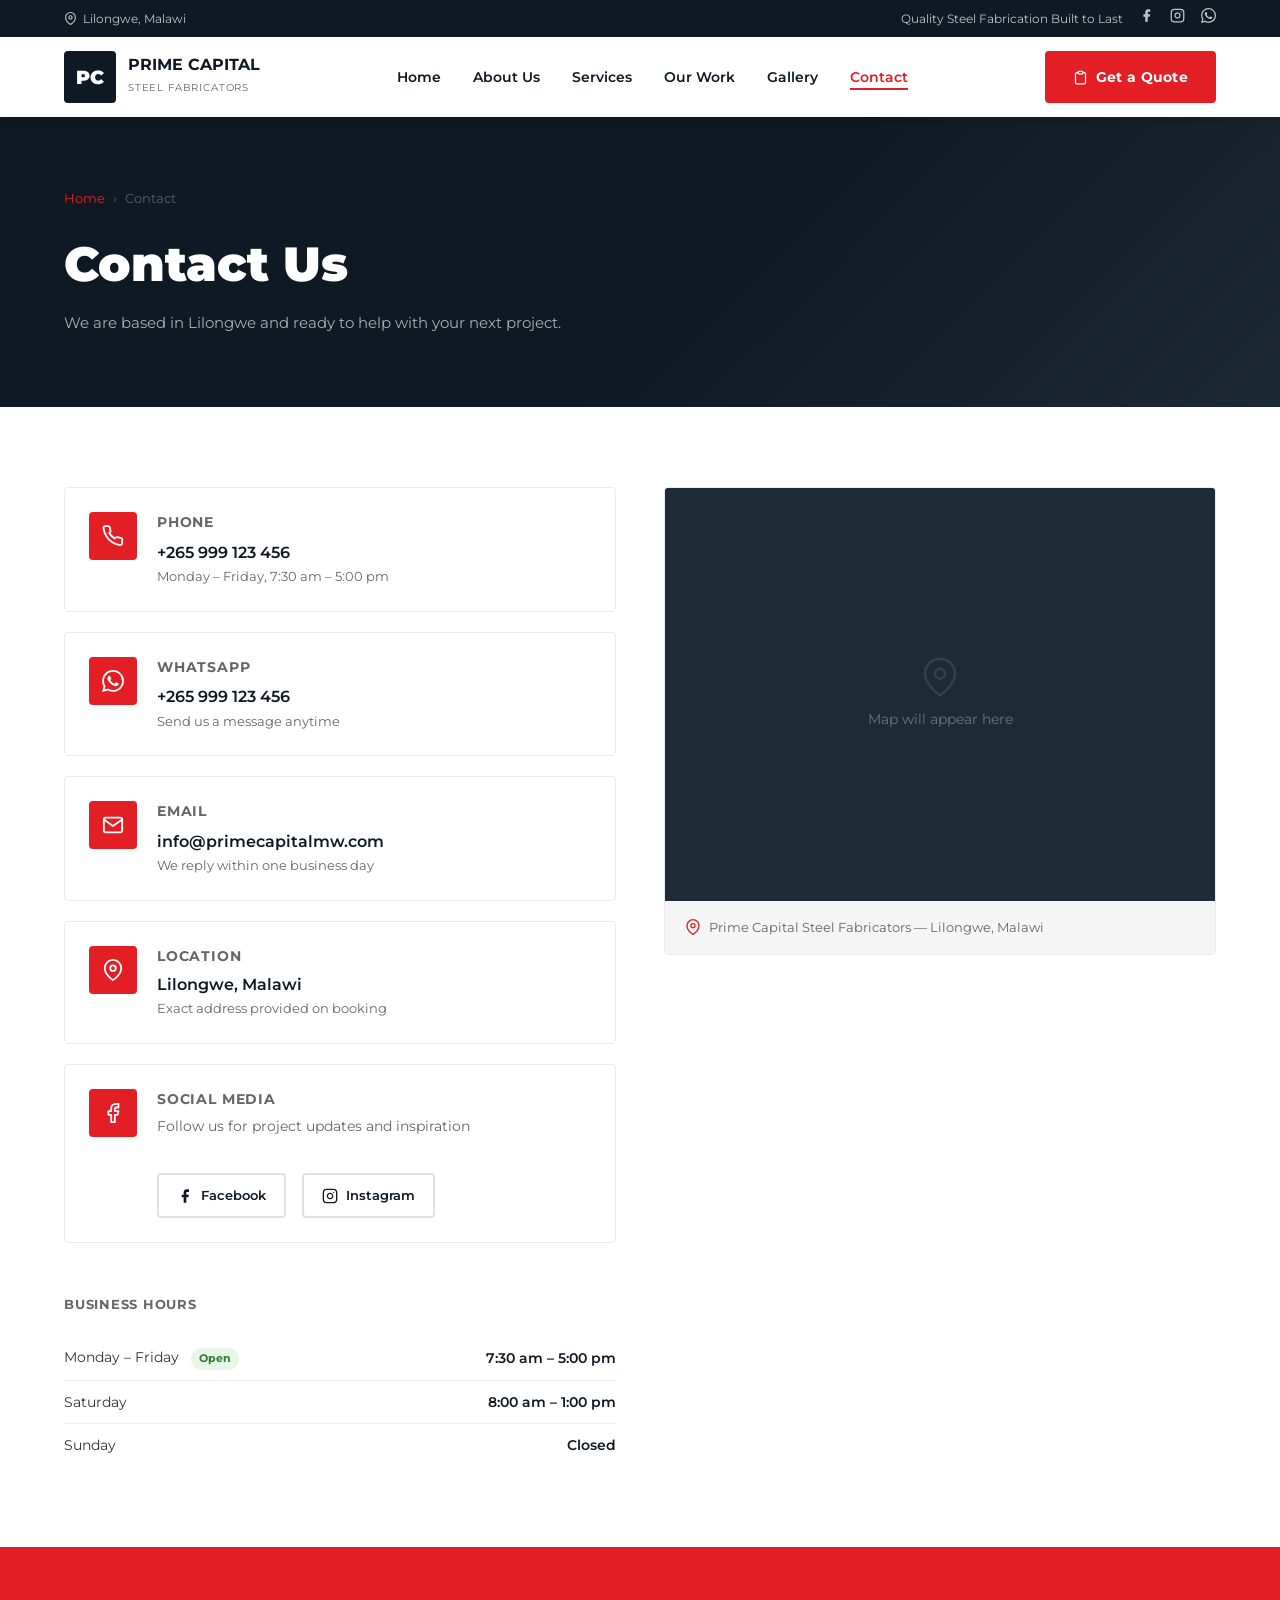
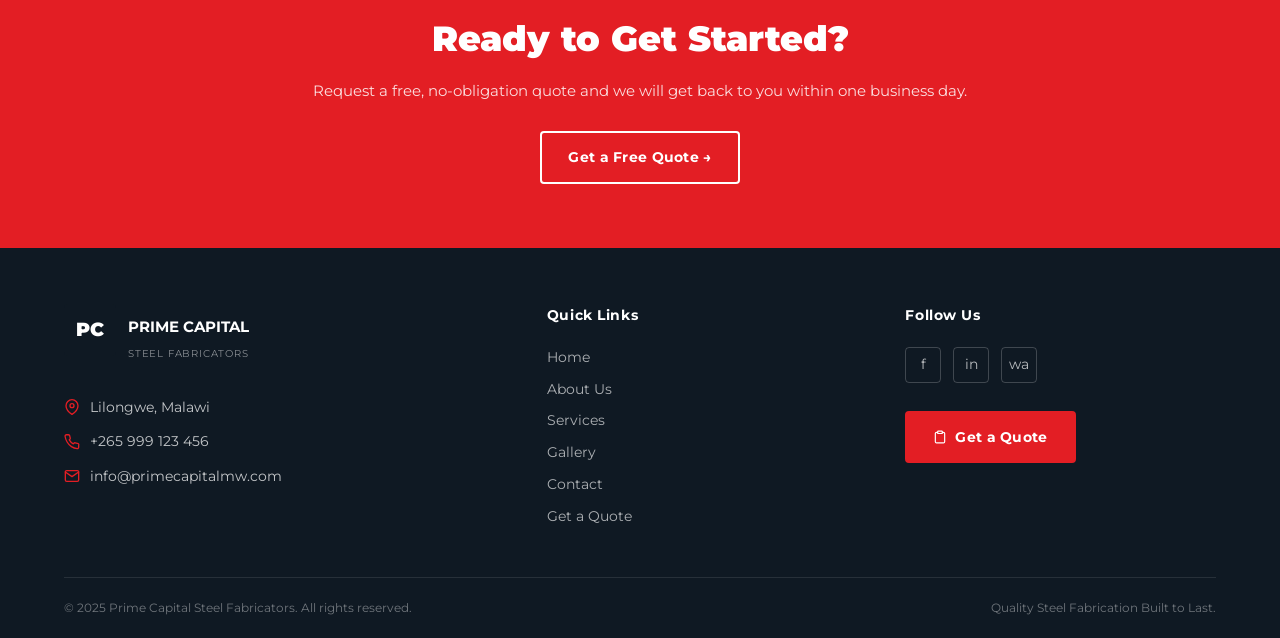
<file: contact.html>
<!DOCTYPE html>
<html lang="en">
<head>
  <meta charset="UTF-8" />
  <meta name="viewport" content="width=device-width, initial-scale=1.0" />
  <title>Contact Us | Prime Capital Steel Fabricators</title>
  <meta name="description" content="Get in touch with Prime Capital Steel Fabricators in Lilongwe, Malawi. Call, email or visit us." />
  <link rel="stylesheet" href="css/style.css" />

  <style>
    /* ── Main contact layout: cards left, map right ── */
    .contact-layout {
      display: grid;
      grid-template-columns: 1fr 1fr;
      gap: 48px;
      align-items: start;
    }

    /* ── Individual contact detail card ── */
    .contact-cards {
      display: flex;
      flex-direction: column;
      gap: 20px;
    }

    .contact-card {
      display: flex;
      align-items: flex-start;
      gap: 20px;
      background: var(--white);
      border: 1px solid #ebebeb;
      border-radius: 4px;
      padding: 24px;
      transition: box-shadow 0.3s ease;
    }

    .contact-card:hover {
      box-shadow: 0 6px 24px rgba(0,0,0,0.08);
    }

    /* Red icon circle */
    .contact-card-icon {
      width: 48px;
      height: 48px;
      min-width: 48px;
      background: var(--red);
      border-radius: 4px;
      display: flex;
      align-items: center;
      justify-content: center;
      color: var(--white);
    }

    .contact-card-icon svg {
      width: 22px;
      height: 22px;
    }

    .contact-card-body h3 {
      font-size: 0.85rem;
      font-weight: 700;
      color: var(--muted);
      text-transform: uppercase;
      letter-spacing: 0.06em;
      margin-bottom: 6px;
    }

    .contact-card-body p,
    .contact-card-body a {
      font-size: 1rem;
      font-weight: 600;
      color: var(--dark);
      line-height: 1.5;
      transition: color 0.2s ease;
    }

    .contact-card-body a:hover { color: var(--red); }

    .contact-card-body .sub {
      font-size: 0.8rem;
      font-weight: 400;
      color: var(--muted);
      margin-top: 2px;
    }

    /* ── Map placeholder ── */
    .map-wrap {
      border-radius: 4px;
      overflow: hidden;
      border: 1px solid #ebebeb;
      position: sticky;
      top: 100px;
    }

    .map-placeholder {
      width: 100%;
      aspect-ratio: 4/3;
      background: var(--grey);
      display: flex;
      flex-direction: column;
      align-items: center;
      justify-content: center;
      color: rgba(255,255,255,0.35);
      gap: 12px;
      font-size: 0.85rem;
    }

    .map-placeholder svg {
      width: 40px;
      height: 40px;
      opacity: 0.3;
    }

    /* When you want to embed a real Google Map:
       Replace the .map-placeholder div with:
       <iframe
         src="https://www.google.com/maps/embed?pb=YOUR_EMBED_URL"
         width="100%" height="400" style="border:0;" allowfullscreen
         loading="lazy" referrerpolicy="no-referrer-when-downgrade">
       </iframe>
    */

    .map-footer {
      padding: 16px 20px;
      background: var(--light);
      font-size: 0.82rem;
      color: var(--muted);
      display: flex;
      align-items: center;
      gap: 8px;
    }

    .map-footer svg {
      width: 16px;
      height: 16px;
      color: var(--red);
      flex-shrink: 0;
    }

    /* ── Social links row ── */
    .social-row {
      display: flex;
      gap: 16px;
      margin-top: 8px;
    }

    .social-pill {
      display: inline-flex;
      align-items: center;
      gap: 8px;
      padding: 10px 18px;
      border-radius: 4px;
      border: 2px solid #e0e0e0;
      font-size: 0.82rem;
      font-weight: 600;
      color: var(--dark);
      transition: all 0.25s ease;
    }

    .social-pill:hover {
      border-color: var(--red);
      color: var(--red);
    }

    .social-pill svg {
      width: 16px;
      height: 16px;
    }

    /* ── Hours table ── */
    .hours-table {
      width: 100%;
      border-collapse: collapse;
      margin-top: 32px;
    }

    .hours-table caption {
      text-align: left;
      font-size: 0.8rem;
      font-weight: 700;
      color: var(--muted);
      text-transform: uppercase;
      letter-spacing: 0.06em;
      margin-bottom: 12px;
      padding-bottom: 8px;
    }

    .hours-table td {
      padding: 10px 0;
      font-size: 0.88rem;
      border-bottom: 1px solid #f0f0f0;
    }

    .hours-table td:last-child {
      text-align: right;
      font-weight: 600;
      color: var(--dark);
    }

    .hours-table tr:last-child td { border-bottom: none; }

    .badge-open {
      display: inline-block;
      background: #e8f5e9;
      color: #2e7d32;
      font-size: 0.7rem;
      font-weight: 700;
      padding: 2px 8px;
      border-radius: 20px;
      margin-left: 8px;
    }

    /* ── Responsive ── */
    @media (max-width: 900px) {
      .contact-layout { grid-template-columns: 1fr; }
      .map-wrap { position: static; }
      .social-row { flex-wrap: wrap; }
    }
  </style>
</head>
<body>

  <!-- =============================================
       NAVIGATION
       ============================================= -->
  <header class="navbar">
    <div class="topbar">
      <div class="container">
        <div class="topbar-left">
          <svg xmlns="http://www.w3.org/2000/svg" width="13" height="13" viewBox="0 0 24 24" fill="none" stroke="currentColor" stroke-width="2" stroke-linecap="round" stroke-linejoin="round"><path d="M21 10c0 7-9 13-9 13s-9-6-9-13a9 9 0 0 1 18 0z"/><circle cx="12" cy="10" r="3"/></svg>
          Lilongwe, Malawi
        </div>
        <div class="topbar-right">
          <span>Quality Steel Fabrication Built to Last</span>
          <a href="https://facebook.com" target="_blank" aria-label="Facebook">
            <svg xmlns="http://www.w3.org/2000/svg" width="15" height="15" viewBox="0 0 24 24" fill="currentColor"><path d="M18 2h-3a5 5 0 0 0-5 5v3H7v4h3v8h4v-8h3l1-4h-4V7a1 1 0 0 1 1-1h3z"/></svg>
          </a>
          <a href="https://instagram.com" target="_blank" aria-label="Instagram">
            <svg xmlns="http://www.w3.org/2000/svg" width="15" height="15" viewBox="0 0 24 24" fill="none" stroke="currentColor" stroke-width="2" stroke-linecap="round" stroke-linejoin="round"><rect x="2" y="2" width="20" height="20" rx="5" ry="5"/><path d="M16 11.37A4 4 0 1 1 12.63 8 4 4 0 0 1 16 11.37z"/><line x1="17.5" y1="6.5" x2="17.51" y2="6.5"/></svg>
          </a>
          <a href="https://wa.me/265999123456" target="_blank" aria-label="WhatsApp">
            <svg xmlns="http://www.w3.org/2000/svg" width="15" height="15" viewBox="0 0 24 24" fill="currentColor"><path d="M17.472 14.382c-.297-.149-1.758-.867-2.03-.967-.273-.099-.471-.148-.67.15-.197.297-.767.966-.94 1.164-.173.199-.347.223-.644.075-.297-.15-1.255-.463-2.39-1.475-.883-.788-1.48-1.761-1.653-2.059-.173-.297-.018-.458.13-.606.134-.133.298-.347.446-.52.149-.174.198-.298.298-.497.099-.198.05-.371-.025-.52-.075-.149-.669-1.612-.916-2.207-.242-.579-.487-.5-.669-.51-.173-.008-.371-.01-.57-.01-.198 0-.52.074-.792.372-.272.297-1.04 1.016-1.04 2.479 0 1.462 1.065 2.875 1.213 3.074.149.198 2.096 3.2 5.077 4.487.709.306 1.262.489 1.694.625.712.227 1.36.195 1.871.118.571-.085 1.758-.719 2.006-1.413.248-.694.248-1.289.173-1.413-.074-.124-.272-.198-.57-.347m-5.421 7.403h-.004a9.87 9.87 0 0 1-5.031-1.378l-.361-.214-3.741.982.998-3.648-.235-.374a9.86 9.86 0 0 1-1.51-5.26c.001-5.45 4.436-9.884 9.888-9.884 2.64 0 5.122 1.03 6.988 2.898a9.825 9.825 0 0 1 2.893 6.994c-.003 5.45-4.437 9.884-9.885 9.884m8.413-18.297A11.815 11.815 0 0 0 12.05 0C5.495 0 .16 5.335.157 11.892c0 2.096.547 4.142 1.588 5.945L.057 24l6.305-1.654a11.882 11.882 0 0 0 5.683 1.448h.005c6.554 0 11.89-5.335 11.893-11.893a11.821 11.821 0 0 0-3.48-8.413z"/></svg>
          </a>
        </div>
      </div>
    </div>
    <nav class="nav-main">
      <div class="container">
        <a href="index.html" class="nav-logo">
          <div class="logo-placeholder">PC</div>
          <div>
            <strong style="display:block;font-size:1rem;color:var(--dark);line-height:1.1;">PRIME CAPITAL</strong>
            <span style="font-size:0.65rem;color:var(--muted);letter-spacing:0.08em;">STEEL FABRICATORS</span>
          </div>
        </a>
        <ul class="nav-links" id="navLinks">
          <li><a href="index.html">Home</a></li>
          <li><a href="about.html">About Us</a></li>
          <li><a href="services.html">Services</a></li>
          <li><a href="work.html">Our Work</a></li>
          <li><a href="work.html">Gallery</a></li>
          <li><a href="contact.html">Contact</a></li>
        </ul>
        <a href="quote.html" class="btn-primary" style="white-space:nowrap;">
          <svg xmlns="http://www.w3.org/2000/svg" width="15" height="15" viewBox="0 0 24 24" fill="none" stroke="currentColor" stroke-width="2" stroke-linecap="round" stroke-linejoin="round"><path d="M16 4h2a2 2 0 0 1 2 2v14a2 2 0 0 1-2 2H6a2 2 0 0 1-2-2V6a2 2 0 0 1 2-2h2"/><rect x="8" y="2" width="8" height="4" rx="1" ry="1"/></svg>
          Get a Quote
        </a>
        <button class="nav-toggle" id="navToggle" aria-label="Toggle menu">
          <span></span><span></span><span></span>
        </button>
      </div>
    </nav>
  </header>


  <!-- =============================================
       PAGE HERO
       ============================================= -->
  <section class="page-hero">
    <div class="container">
      <nav class="breadcrumb" aria-label="Breadcrumb">
        <a href="index.html">Home</a>
        <span>&rsaquo;</span>
        <span>Contact</span>
      </nav>
      <h1 class="page-hero-title">Contact Us</h1>
      <p class="page-hero-sub">We are based in Lilongwe and ready to help with your next project.</p>
    </div>
  </section>


  <!-- =============================================
       CONTACT DETAILS + MAP
       ============================================= -->
  <section class="section-pad">
    <div class="container">
      <div class="contact-layout">

        <!-- Left: contact detail cards -->
        <div class="contact-cards reveal">

          <!-- Phone -->
          <div class="contact-card">
            <div class="contact-card-icon">
              <svg xmlns="http://www.w3.org/2000/svg" viewBox="0 0 24 24" fill="none" stroke="currentColor" stroke-width="2" stroke-linecap="round" stroke-linejoin="round"><path d="M22 16.92v3a2 2 0 0 1-2.18 2 19.79 19.79 0 0 1-8.63-3.07A19.5 19.5 0 0 1 4.69 12 19.79 19.79 0 0 1 1.61 3.38 2 2 0 0 1 3.6 1.18h3a2 2 0 0 1 2 1.72c.127.96.361 1.903.7 2.81a2 2 0 0 1-.45 2.11L7.91 8.75a16 16 0 0 0 6 6l.96-.96a2 2 0 0 1 2.11-.45c.907.339 1.85.573 2.81.7A2 2 0 0 1 22 16.92z"/></svg>
            </div>
            <div class="contact-card-body">
              <h3>Phone</h3>
              <a href="tel:+265999123456">+265 999 123 456</a>
              <p class="sub">Monday – Friday, 7:30 am – 5:00 pm</p>
            </div>
          </div>

          <!-- WhatsApp -->
          <div class="contact-card">
            <div class="contact-card-icon">
              <svg xmlns="http://www.w3.org/2000/svg" viewBox="0 0 24 24" fill="currentColor"><path d="M17.472 14.382c-.297-.149-1.758-.867-2.03-.967-.273-.099-.471-.148-.67.15-.197.297-.767.966-.94 1.164-.173.199-.347.223-.644.075-.297-.15-1.255-.463-2.39-1.475-.883-.788-1.48-1.761-1.653-2.059-.173-.297-.018-.458.13-.606.134-.133.298-.347.446-.52.149-.174.198-.298.298-.497.099-.198.05-.371-.025-.52-.075-.149-.669-1.612-.916-2.207-.242-.579-.487-.5-.669-.51-.173-.008-.371-.01-.57-.01-.198 0-.52.074-.792.372-.272.297-1.04 1.016-1.04 2.479 0 1.462 1.065 2.875 1.213 3.074.149.198 2.096 3.2 5.077 4.487.709.306 1.262.489 1.694.625.712.227 1.36.195 1.871.118.571-.085 1.758-.719 2.006-1.413.248-.694.248-1.289.173-1.413-.074-.124-.272-.198-.57-.347m-5.421 7.403h-.004a9.87 9.87 0 0 1-5.031-1.378l-.361-.214-3.741.982.998-3.648-.235-.374a9.86 9.86 0 0 1-1.51-5.26c.001-5.45 4.436-9.884 9.888-9.884 2.64 0 5.122 1.03 6.988 2.898a9.825 9.825 0 0 1 2.893 6.994c-.003 5.45-4.437 9.884-9.885 9.884m8.413-18.297A11.815 11.815 0 0 0 12.05 0C5.495 0 .16 5.335.157 11.892c0 2.096.547 4.142 1.588 5.945L.057 24l6.305-1.654a11.882 11.882 0 0 0 5.683 1.448h.005c6.554 0 11.89-5.335 11.893-11.893a11.821 11.821 0 0 0-3.48-8.413z"/></svg>
            </div>
            <div class="contact-card-body">
              <h3>WhatsApp</h3>
              <a href="https://wa.me/265999123456" target="_blank">+265 999 123 456</a>
              <p class="sub">Send us a message anytime</p>
            </div>
          </div>

          <!-- Email -->
          <div class="contact-card">
            <div class="contact-card-icon">
              <svg xmlns="http://www.w3.org/2000/svg" viewBox="0 0 24 24" fill="none" stroke="currentColor" stroke-width="2" stroke-linecap="round" stroke-linejoin="round"><path d="M4 4h16c1.1 0 2 .9 2 2v12c0 1.1-.9 2-2 2H4c-1.1 0-2-.9-2-2V6c0-1.1.9-2 2-2z"/><polyline points="22,6 12,13 2,6"/></svg>
            </div>
            <div class="contact-card-body">
              <h3>Email</h3>
              <a href="mailto:info@primecapitalmw.com">info@primecapitalmw.com</a>
              <p class="sub">We reply within one business day</p>
            </div>
          </div>

          <!-- Location -->
          <div class="contact-card">
            <div class="contact-card-icon">
              <svg xmlns="http://www.w3.org/2000/svg" viewBox="0 0 24 24" fill="none" stroke="currentColor" stroke-width="2" stroke-linecap="round" stroke-linejoin="round"><path d="M21 10c0 7-9 13-9 13s-9-6-9-13a9 9 0 0 1 18 0z"/><circle cx="12" cy="10" r="3"/></svg>
            </div>
            <div class="contact-card-body">
              <h3>Location</h3>
              <p>Lilongwe, Malawi</p>
              <p class="sub">Exact address provided on booking</p>
            </div>
          </div>

          <!-- Social media -->
          <div class="contact-card" style="flex-direction:column; align-items:flex-start;">
            <div style="display:flex;align-items:center;gap:20px;width:100%;">
              <div class="contact-card-icon">
                <svg xmlns="http://www.w3.org/2000/svg" viewBox="0 0 24 24" fill="none" stroke="currentColor" stroke-width="2" stroke-linecap="round" stroke-linejoin="round"><path d="M18 2h-3a5 5 0 0 0-5 5v3H7v4h3v8h4v-8h3l1-4h-4V7a1 1 0 0 1 1-1h3z"/></svg>
              </div>
              <div class="contact-card-body">
                <h3>Social Media</h3>
                <p style="font-size:0.88rem;font-weight:400;color:var(--muted);">Follow us for project updates and inspiration</p>
              </div>
            </div>
            <div class="social-row" style="margin-top:16px;margin-left:68px;">
              <a href="https://facebook.com" target="_blank" class="social-pill">
                <svg xmlns="http://www.w3.org/2000/svg" viewBox="0 0 24 24" fill="currentColor"><path d="M18 2h-3a5 5 0 0 0-5 5v3H7v4h3v8h4v-8h3l1-4h-4V7a1 1 0 0 1 1-1h3z"/></svg>
                Facebook
              </a>
              <a href="https://instagram.com" target="_blank" class="social-pill">
                <svg xmlns="http://www.w3.org/2000/svg" viewBox="0 0 24 24" fill="none" stroke="currentColor" stroke-width="2" stroke-linecap="round" stroke-linejoin="round"><rect x="2" y="2" width="20" height="20" rx="5" ry="5"/><path d="M16 11.37A4 4 0 1 1 12.63 8 4 4 0 0 1 16 11.37z"/><line x1="17.5" y1="6.5" x2="17.51" y2="6.5"/></svg>
                Instagram
              </a>
            </div>
          </div>

          <!-- Business hours -->
          <table class="hours-table reveal">
            <caption>Business Hours</caption>
            <tbody>
              <tr>
                <td>Monday – Friday <span class="badge-open">Open</span></td>
                <td>7:30 am – 5:00 pm</td>
              </tr>
              <tr>
                <td>Saturday</td>
                <td>8:00 am – 1:00 pm</td>
              </tr>
              <tr>
                <td>Sunday</td>
                <td>Closed</td>
              </tr>
            </tbody>
          </table>

        </div><!-- /.contact-cards -->

        <!-- Right: map -->
        <div class="map-wrap reveal">
          <!-- Replace the div below with a real Google Maps embed when ready -->
          <div class="map-placeholder">
            <svg xmlns="http://www.w3.org/2000/svg" viewBox="0 0 24 24" fill="none" stroke="currentColor" stroke-width="1.5" stroke-linecap="round" stroke-linejoin="round"><path d="M21 10c0 7-9 13-9 13s-9-6-9-13a9 9 0 0 1 18 0z"/><circle cx="12" cy="10" r="3"/></svg>
            Map will appear here
          </div>
          <div class="map-footer">
            <svg xmlns="http://www.w3.org/2000/svg" viewBox="0 0 24 24" fill="none" stroke="currentColor" stroke-width="2" stroke-linecap="round" stroke-linejoin="round"><path d="M21 10c0 7-9 13-9 13s-9-6-9-13a9 9 0 0 1 18 0z"/><circle cx="12" cy="10" r="3"/></svg>
            Prime Capital Steel Fabricators — Lilongwe, Malawi
          </div>
        </div>

      </div>
    </div>
  </section>


  <!-- =============================================
       CTA BANNER
       ============================================= -->
  <section style="background:var(--red);padding:64px 0;" class="reveal">
    <div class="container" style="text-align:center;">
      <h2 style="color:var(--white);font-size:clamp(1.4rem,3vw,2.2rem);font-weight:900;margin-bottom:12px;">
        Ready to Get Started?
      </h2>
      <p style="color:rgba(255,255,255,0.85);font-size:0.95rem;margin-bottom:28px;">
        Request a free, no-obligation quote and we will get back to you within one business day.
      </p>
      <a href="quote.html" class="btn-outline">Get a Free Quote &rarr;</a>
    </div>
  </section>


  <!-- =============================================
       FOOTER
       ============================================= -->
  <footer class="footer">
    <div class="container">
      <div class="footer-grid">
        <div class="footer-brand">
          <div class="nav-logo" style="margin-bottom:20px;">
            <div class="logo-placeholder">PC</div>
            <div>
              <strong style="display:block;color:var(--white);font-size:0.95rem;">PRIME CAPITAL</strong>
              <span style="font-size:0.62rem;color:rgba(255,255,255,0.5);letter-spacing:0.08em;">STEEL FABRICATORS</span>
            </div>
          </div>
          <div class="footer-contact-item">
            <svg xmlns="http://www.w3.org/2000/svg" viewBox="0 0 24 24" fill="none" stroke="currentColor" stroke-width="2" stroke-linecap="round" stroke-linejoin="round"><path d="M21 10c0 7-9 13-9 13s-9-6-9-13a9 9 0 0 1 18 0z"/><circle cx="12" cy="10" r="3"/></svg>
            Lilongwe, Malawi
          </div>
          <div class="footer-contact-item">
            <svg xmlns="http://www.w3.org/2000/svg" viewBox="0 0 24 24" fill="none" stroke="currentColor" stroke-width="2" stroke-linecap="round" stroke-linejoin="round"><path d="M22 16.92v3a2 2 0 0 1-2.18 2 19.79 19.79 0 0 1-8.63-3.07A19.5 19.5 0 0 1 4.69 12 19.79 19.79 0 0 1 1.61 3.38 2 2 0 0 1 3.6 1.18h3a2 2 0 0 1 2 1.72c.127.96.361 1.903.7 2.81a2 2 0 0 1-.45 2.11L7.91 8.75a16 16 0 0 0 6 6l.96-.96a2 2 0 0 1 2.11-.45c.907.339 1.85.573 2.81.7A2 2 0 0 1 22 16.92z"/></svg>
            +265 999 123 456
          </div>
          <div class="footer-contact-item">
            <svg xmlns="http://www.w3.org/2000/svg" viewBox="0 0 24 24" fill="none" stroke="currentColor" stroke-width="2" stroke-linecap="round" stroke-linejoin="round"><path d="M4 4h16c1.1 0 2 .9 2 2v12c0 1.1-.9 2-2 2H4c-1.1 0-2-.9-2-2V6c0-1.1.9-2 2-2z"/><polyline points="22,6 12,13 2,6"/></svg>
            info@primecapitalmw.com
          </div>
        </div>
        <div class="footer-col">
          <h4>Quick Links</h4>
          <ul class="footer-links">
            <li><a href="index.html">Home</a></li>
            <li><a href="about.html">About Us</a></li>
            <li><a href="services.html">Services</a></li>
            <li><a href="work.html">Gallery</a></li>
            <li><a href="contact.html">Contact</a></li>
            <li><a href="quote.html">Get a Quote</a></li>
          </ul>
        </div>
        <div class="footer-col">
          <h4>Follow Us</h4>
          <div class="footer-social">
            <a href="https://facebook.com" target="_blank" class="social-link" aria-label="Facebook">f</a>
            <a href="https://instagram.com" target="_blank" class="social-link" aria-label="Instagram">in</a>
            <a href="https://wa.me/265999123456" target="_blank" class="social-link" aria-label="WhatsApp">wa</a>
          </div>
          <div style="margin-top:28px;">
            <a href="quote.html" class="btn-primary">
              <svg xmlns="http://www.w3.org/2000/svg" width="14" height="14" viewBox="0 0 24 24" fill="none" stroke="currentColor" stroke-width="2" stroke-linecap="round" stroke-linejoin="round"><path d="M16 4h2a2 2 0 0 1 2 2v14a2 2 0 0 1-2 2H6a2 2 0 0 1-2-2V6a2 2 0 0 1 2-2h2"/><rect x="8" y="2" width="8" height="4" rx="1" ry="1"/></svg>
              Get a Quote
            </a>
          </div>
        </div>
      </div>
      <div class="footer-bottom">
        <span>&copy; 2025 Prime Capital Steel Fabricators. All rights reserved.</span>
        <span>Quality Steel Fabrication Built to Last.</span>
      </div>
    </div>
  </footer>

  <script src="js/main.js"></script>
</body>
</html>
</file>
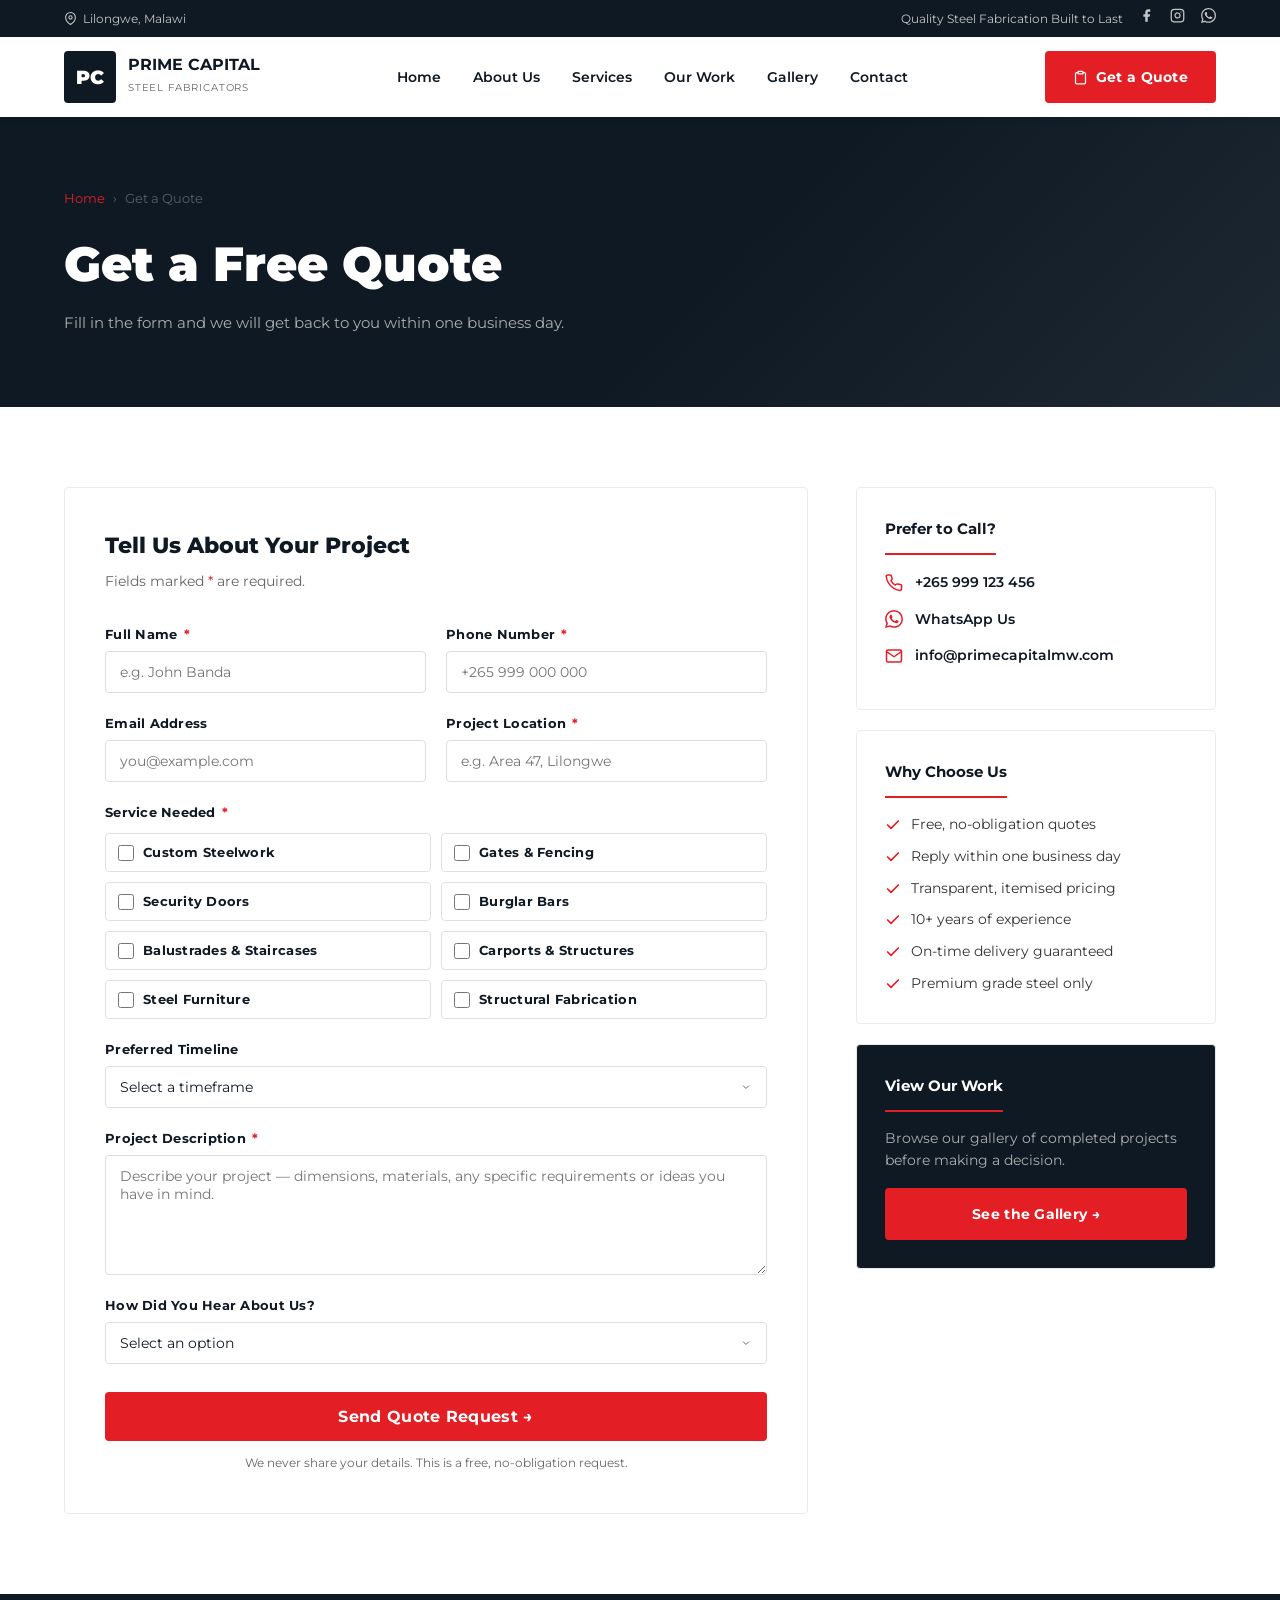
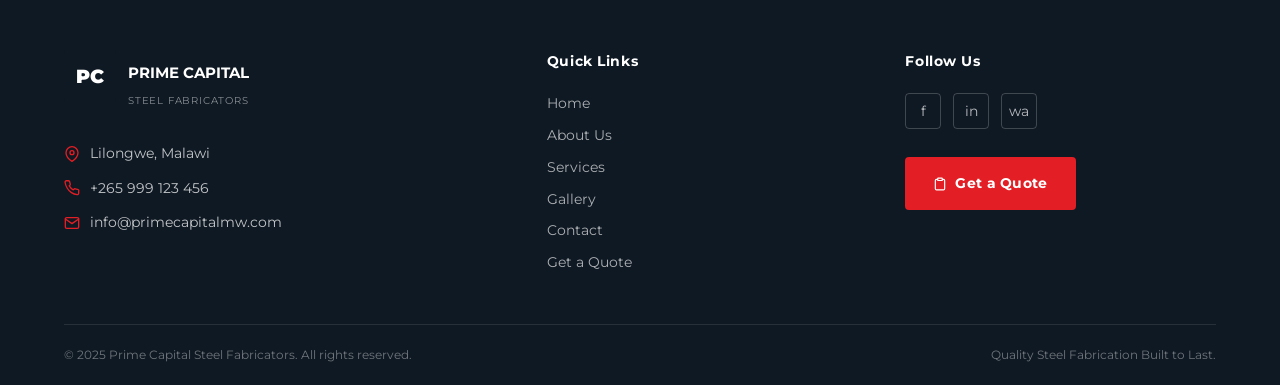
<file: quote.html>
<!DOCTYPE html>
<html lang="en">
<head>
  <meta charset="UTF-8" />
  <meta name="viewport" content="width=device-width, initial-scale=1.0" />
  <title>Get a Quote | Prime Capital Steel Fabricators</title>
  <meta name="description" content="Request a free quote from Prime Capital Steel Fabricators. Tell us about your project and we will get back to you within one business day." />
  <link rel="stylesheet" href="css/style.css" />

  <style>
    /* ── Quote page layout: form left, sidebar right ── */
    .quote-layout {
      display: grid;
      grid-template-columns: 1fr 360px;
      gap: 48px;
      align-items: start;
    }

    /* ── Form card ── */
    .quote-form-card {
      background: var(--white);
      border: 1px solid #ebebeb;
      border-radius: 4px;
      padding: 40px;
    }

    .quote-form-card h2 {
      font-size: 1.4rem;
      font-weight: 800;
      color: var(--dark);
      margin-bottom: 6px;
    }

    .quote-form-card .form-sub {
      font-size: 0.88rem;
      color: var(--muted);
      margin-bottom: 32px;
    }

    /* Form rows */
    .form-row {
      display: grid;
      grid-template-columns: 1fr 1fr;
      gap: 20px;
    }

    .form-group {
      display: flex;
      flex-direction: column;
      gap: 6px;
      margin-bottom: 20px;
    }

    .form-group.full { grid-column: span 2; }

    .form-group label {
      font-size: 0.82rem;
      font-weight: 700;
      color: var(--dark);
      letter-spacing: 0.02em;
    }

    .form-group label .req {
      color: var(--red);
      margin-left: 2px;
    }

    .form-group input,
    .form-group select,
    .form-group textarea {
      font-family: var(--font);
      font-size: 0.9rem;
      color: var(--dark);
      background: var(--white);
      border: 1.5px solid #ddd;
      border-radius: 4px;
      padding: 11px 14px;
      transition: border-color 0.25s ease, box-shadow 0.25s ease;
      outline: none;
      width: 100%;
    }

    .form-group input:focus,
    .form-group select:focus,
    .form-group textarea:focus {
      border-color: var(--red);
      box-shadow: 0 0 0 3px rgba(227,30,36,0.1);
    }

    .form-group textarea {
      resize: vertical;
      min-height: 120px;
    }

    /* Select arrow styling */
    .form-group select {
      appearance: none;
      background-image: url("data:image/svg+xml,%3Csvg xmlns='http://www.w3.org/2000/svg' width='12' height='12' viewBox='0 0 24 24' fill='none' stroke='%23666' stroke-width='2'%3E%3Cpolyline points='6 9 12 15 18 9'/%3E%3C/svg%3E");
      background-repeat: no-repeat;
      background-position: right 14px center;
      padding-right: 36px;
    }

    /* Checkbox group for services */
    .checkbox-group {
      display: grid;
      grid-template-columns: 1fr 1fr;
      gap: 10px;
      margin-top: 4px;
    }

    .checkbox-label {
      display: flex;
      align-items: center;
      gap: 9px;
      font-size: 0.85rem;
      color: var(--text);
      cursor: pointer;
      padding: 8px 12px;
      border: 1.5px solid #e0e0e0;
      border-radius: 4px;
      transition: all 0.2s ease;
      user-select: none;
    }

    .checkbox-label:hover {
      border-color: var(--red);
      color: var(--red);
    }

    .checkbox-label input[type="checkbox"] {
      width: 16px;
      height: 16px;
      min-width: 16px;
      accent-color: var(--red);
      border: none;
      padding: 0;
      margin: 0;
      box-shadow: none;
    }

    .checkbox-label input[type="checkbox"]:focus {
      box-shadow: none;
    }

    /* Submit button — full width */
    .btn-submit {
      width: 100%;
      padding: 15px;
      background: var(--red);
      color: var(--white);
      border: none;
      border-radius: 4px;
      font-family: var(--font);
      font-size: 1rem;
      font-weight: 700;
      cursor: pointer;
      transition: background 0.25s ease, transform 0.15s ease;
      margin-top: 8px;
      letter-spacing: 0.02em;
    }

    .btn-submit:hover {
      background: #c0181e;
      transform: translateY(-1px);
    }

    .btn-submit:active { transform: translateY(0); }

    /* Success message shown after submit */
    .success-msg {
      display: none;
      text-align: center;
      padding: 48px 24px;
    }

    .success-msg .tick {
      width: 64px;
      height: 64px;
      background: #e8f5e9;
      border-radius: 50%;
      display: flex;
      align-items: center;
      justify-content: center;
      margin: 0 auto 20px;
      color: #2e7d32;
    }

    .success-msg .tick svg {
      width: 32px;
      height: 32px;
    }

    .success-msg h3 {
      font-size: 1.3rem;
      font-weight: 800;
      color: var(--dark);
      margin-bottom: 10px;
    }

    .success-msg p {
      font-size: 0.9rem;
      color: var(--muted);
      max-width: 360px;
      margin: 0 auto 24px;
      line-height: 1.7;
    }

    /* ── Sidebar ── */
    .quote-sidebar {
      position: sticky;
      top: 100px;
      display: flex;
      flex-direction: column;
      gap: 20px;
    }

    .sidebar-card {
      background: var(--white);
      border: 1px solid #ebebeb;
      border-radius: 4px;
      padding: 28px;
    }

    .sidebar-card h3 {
      font-size: 0.95rem;
      font-weight: 700;
      color: var(--dark);
      margin-bottom: 16px;
      padding-bottom: 12px;
      border-bottom: 2px solid var(--red);
      display: inline-block;
    }

    .sidebar-contact-item {
      display: flex;
      align-items: center;
      gap: 12px;
      font-size: 0.88rem;
      color: var(--text);
      margin-bottom: 14px;
    }

    .sidebar-contact-item svg {
      width: 18px;
      height: 18px;
      color: var(--red);
      flex-shrink: 0;
    }

    .sidebar-contact-item a {
      color: var(--dark);
      font-weight: 600;
      transition: color 0.2s ease;
    }

    .sidebar-contact-item a:hover { color: var(--red); }

    /* Why choose us mini list in sidebar */
    .sidebar-list {
      display: flex;
      flex-direction: column;
      gap: 10px;
    }

    .sidebar-list li {
      display: flex;
      align-items: center;
      gap: 10px;
      font-size: 0.85rem;
      color: var(--text);
    }

    .sidebar-list li svg {
      width: 16px;
      height: 16px;
      color: var(--red);
      flex-shrink: 0;
    }

    /* Dark sidebar card */
    .sidebar-card--dark {
      background: var(--dark);
    }

    .sidebar-card--dark h3 { color: var(--white); }
    .sidebar-card--dark p {
      font-size: 0.85rem;
      color: rgba(255,255,255,0.65);
      line-height: 1.6;
      margin-bottom: 16px;
    }

    /* ── Responsive ── */
    @media (max-width: 960px) {
      .quote-layout { grid-template-columns: 1fr; }
      .quote-sidebar { position: static; }
    }

    @media (max-width: 600px) {
      .form-row { grid-template-columns: 1fr; }
      .form-group.full { grid-column: span 1; }
      .checkbox-group { grid-template-columns: 1fr; }
      .quote-form-card { padding: 24px; }
    }
  </style>
</head>
<body>

  <!-- =============================================
       NAVIGATION
       ============================================= -->
  <header class="navbar">
    <div class="topbar">
      <div class="container">
        <div class="topbar-left">
          <svg xmlns="http://www.w3.org/2000/svg" width="13" height="13" viewBox="0 0 24 24" fill="none" stroke="currentColor" stroke-width="2" stroke-linecap="round" stroke-linejoin="round"><path d="M21 10c0 7-9 13-9 13s-9-6-9-13a9 9 0 0 1 18 0z"/><circle cx="12" cy="10" r="3"/></svg>
          Lilongwe, Malawi
        </div>
        <div class="topbar-right">
          <span>Quality Steel Fabrication Built to Last</span>
          <a href="https://facebook.com" target="_blank" aria-label="Facebook">
            <svg xmlns="http://www.w3.org/2000/svg" width="15" height="15" viewBox="0 0 24 24" fill="currentColor"><path d="M18 2h-3a5 5 0 0 0-5 5v3H7v4h3v8h4v-8h3l1-4h-4V7a1 1 0 0 1 1-1h3z"/></svg>
          </a>
          <a href="https://instagram.com" target="_blank" aria-label="Instagram">
            <svg xmlns="http://www.w3.org/2000/svg" width="15" height="15" viewBox="0 0 24 24" fill="none" stroke="currentColor" stroke-width="2" stroke-linecap="round" stroke-linejoin="round"><rect x="2" y="2" width="20" height="20" rx="5" ry="5"/><path d="M16 11.37A4 4 0 1 1 12.63 8 4 4 0 0 1 16 11.37z"/><line x1="17.5" y1="6.5" x2="17.51" y2="6.5"/></svg>
          </a>
          <a href="https://wa.me/265999123456" target="_blank" aria-label="WhatsApp">
            <svg xmlns="http://www.w3.org/2000/svg" width="15" height="15" viewBox="0 0 24 24" fill="currentColor"><path d="M17.472 14.382c-.297-.149-1.758-.867-2.03-.967-.273-.099-.471-.148-.67.15-.197.297-.767.966-.94 1.164-.173.199-.347.223-.644.075-.297-.15-1.255-.463-2.39-1.475-.883-.788-1.48-1.761-1.653-2.059-.173-.297-.018-.458.13-.606.134-.133.298-.347.446-.52.149-.174.198-.298.298-.497.099-.198.05-.371-.025-.52-.075-.149-.669-1.612-.916-2.207-.242-.579-.487-.5-.669-.51-.173-.008-.371-.01-.57-.01-.198 0-.52.074-.792.372-.272.297-1.04 1.016-1.04 2.479 0 1.462 1.065 2.875 1.213 3.074.149.198 2.096 3.2 5.077 4.487.709.306 1.262.489 1.694.625.712.227 1.36.195 1.871.118.571-.085 1.758-.719 2.006-1.413.248-.694.248-1.289.173-1.413-.074-.124-.272-.198-.57-.347m-5.421 7.403h-.004a9.87 9.87 0 0 1-5.031-1.378l-.361-.214-3.741.982.998-3.648-.235-.374a9.86 9.86 0 0 1-1.51-5.26c.001-5.45 4.436-9.884 9.888-9.884 2.64 0 5.122 1.03 6.988 2.898a9.825 9.825 0 0 1 2.893 6.994c-.003 5.45-4.437 9.884-9.885 9.884m8.413-18.297A11.815 11.815 0 0 0 12.05 0C5.495 0 .16 5.335.157 11.892c0 2.096.547 4.142 1.588 5.945L.057 24l6.305-1.654a11.882 11.882 0 0 0 5.683 1.448h.005c6.554 0 11.89-5.335 11.893-11.893a11.821 11.821 0 0 0-3.48-8.413z"/></svg>
          </a>
        </div>
      </div>
    </div>
    <nav class="nav-main">
      <div class="container">
        <a href="index.html" class="nav-logo">
          <div class="logo-placeholder">PC</div>
          <div>
            <strong style="display:block;font-size:1rem;color:var(--dark);line-height:1.1;">PRIME CAPITAL</strong>
            <span style="font-size:0.65rem;color:var(--muted);letter-spacing:0.08em;">STEEL FABRICATORS</span>
          </div>
        </a>
        <ul class="nav-links" id="navLinks">
          <li><a href="index.html">Home</a></li>
          <li><a href="about.html">About Us</a></li>
          <li><a href="services.html">Services</a></li>
          <li><a href="work.html">Our Work</a></li>
          <li><a href="work.html">Gallery</a></li>
          <li><a href="contact.html">Contact</a></li>
        </ul>
        <a href="quote.html" class="btn-primary" style="white-space:nowrap;">
          <svg xmlns="http://www.w3.org/2000/svg" width="15" height="15" viewBox="0 0 24 24" fill="none" stroke="currentColor" stroke-width="2" stroke-linecap="round" stroke-linejoin="round"><path d="M16 4h2a2 2 0 0 1 2 2v14a2 2 0 0 1-2 2H6a2 2 0 0 1-2-2V6a2 2 0 0 1 2-2h2"/><rect x="8" y="2" width="8" height="4" rx="1" ry="1"/></svg>
          Get a Quote
        </a>
        <button class="nav-toggle" id="navToggle" aria-label="Toggle menu">
          <span></span><span></span><span></span>
        </button>
      </div>
    </nav>
  </header>


  <!-- =============================================
       PAGE HERO
       ============================================= -->
  <section class="page-hero">
    <div class="container">
      <nav class="breadcrumb" aria-label="Breadcrumb">
        <a href="index.html">Home</a>
        <span>&rsaquo;</span>
        <span>Get a Quote</span>
      </nav>
      <h1 class="page-hero-title">Get a Free Quote</h1>
      <p class="page-hero-sub">Fill in the form and we will get back to you within one business day.</p>
    </div>
  </section>


  <!-- =============================================
       QUOTE FORM + SIDEBAR
       ============================================= -->
  <section class="section-pad">
    <div class="container">
      <div class="quote-layout">

        <!-- ── LEFT: Quote form ── -->
        <div class="quote-form-card reveal">

          <!-- The form itself -->
          <div id="quoteForm">
            <h2>Tell Us About Your Project</h2>
            <p class="form-sub">Fields marked <span style="color:var(--red);">*</span> are required.</p>

            <!-- Row 1: Name + Phone -->
            <div class="form-row">
              <div class="form-group">
                <label for="fname">Full Name <span class="req">*</span></label>
                <input type="text" id="fname" name="fname" placeholder="e.g. John Banda" required />
              </div>
              <div class="form-group">
                <label for="phone">Phone Number <span class="req">*</span></label>
                <input type="tel" id="phone" name="phone" placeholder="+265 999 000 000" required />
              </div>
            </div>

            <!-- Row 2: Email + Location -->
            <div class="form-row">
              <div class="form-group">
                <label for="email">Email Address</label>
                <input type="email" id="email" name="email" placeholder="you@example.com" />
              </div>
              <div class="form-group">
                <label for="location">Project Location <span class="req">*</span></label>
                <input type="text" id="location" name="location" placeholder="e.g. Area 47, Lilongwe" required />
              </div>
            </div>

            <!-- Service type checkboxes -->
            <div class="form-group">
              <label>Service Needed <span class="req">*</span></label>
              <div class="checkbox-group">
                <label class="checkbox-label">
                  <input type="checkbox" name="service" value="Custom Steelwork"> Custom Steelwork
                </label>
                <label class="checkbox-label">
                  <input type="checkbox" name="service" value="Gates & Fencing"> Gates &amp; Fencing
                </label>
                <label class="checkbox-label">
                  <input type="checkbox" name="service" value="Security Doors"> Security Doors
                </label>
                <label class="checkbox-label">
                  <input type="checkbox" name="service" value="Burglar Bars"> Burglar Bars
                </label>
                <label class="checkbox-label">
                  <input type="checkbox" name="service" value="Balustrades & Staircases"> Balustrades &amp; Staircases
                </label>
                <label class="checkbox-label">
                  <input type="checkbox" name="service" value="Carports & Structures"> Carports &amp; Structures
                </label>
                <label class="checkbox-label">
                  <input type="checkbox" name="service" value="Steel Furniture"> Steel Furniture
                </label>
                <label class="checkbox-label">
                  <input type="checkbox" name="service" value="Structural Fabrication"> Structural Fabrication
                </label>
              </div>
            </div>

            <!-- Timeline -->
            <div class="form-group">
              <label for="timeline">Preferred Timeline</label>
              <select id="timeline" name="timeline">
                <option value="" disabled selected>Select a timeframe</option>
                <option>As soon as possible</option>
                <option>Within 1 month</option>
                <option>1 – 3 months</option>
                <option>3 – 6 months</option>
                <option>Just planning ahead</option>
              </select>
            </div>

            <!-- Project description -->
            <div class="form-group">
              <label for="description">Project Description <span class="req">*</span></label>
              <textarea id="description" name="description" placeholder="Describe your project — dimensions, materials, any specific requirements or ideas you have in mind." required></textarea>
            </div>

            <!-- How did you hear -->
            <div class="form-group">
              <label for="source">How Did You Hear About Us?</label>
              <select id="source" name="source">
                <option value="" disabled selected>Select an option</option>
                <option>Google Search</option>
                <option>Facebook</option>
                <option>Instagram</option>
                <option>WhatsApp</option>
                <option>Word of Mouth</option>
                <option>Saw our work / signage</option>
                <option>Other</option>
              </select>
            </div>

            <!-- Validation error -->
            <p id="formError" style="display:none;color:var(--red);font-size:0.85rem;margin-bottom:12px;font-weight:600;">
              ⚠ Please fill in all required fields and select at least one service.
            </p>

            <button type="button" class="btn-submit" id="submitBtn">
              Send Quote Request &rarr;
            </button>

            <p style="font-size:0.78rem;color:var(--muted);margin-top:12px;text-align:center;">
              We never share your details. This is a free, no-obligation request.
            </p>
          </div><!-- /#quoteForm -->

          <!-- Success state (hidden until form submitted) -->
          <div class="success-msg" id="successMsg">
            <div class="tick">
              <svg xmlns="http://www.w3.org/2000/svg" viewBox="0 0 24 24" fill="none" stroke="currentColor" stroke-width="2.5" stroke-linecap="round" stroke-linejoin="round"><polyline points="20 6 9 17 4 12"/></svg>
            </div>
            <h3>Quote Request Sent!</h3>
            <p>Thank you. We have received your request and will get back to you within one business day.</p>
            <a href="index.html" class="btn-primary">Back to Home</a>
          </div>

        </div><!-- /.quote-form-card -->


        <!-- ── RIGHT: Sidebar ── -->
        <div class="quote-sidebar reveal">

          <!-- Contact details -->
          <div class="sidebar-card">
            <h3>Prefer to Call?</h3>
            <div class="sidebar-contact-item">
              <svg xmlns="http://www.w3.org/2000/svg" viewBox="0 0 24 24" fill="none" stroke="currentColor" stroke-width="2" stroke-linecap="round" stroke-linejoin="round"><path d="M22 16.92v3a2 2 0 0 1-2.18 2 19.79 19.79 0 0 1-8.63-3.07A19.5 19.5 0 0 1 4.69 12 19.79 19.79 0 0 1 1.61 3.38 2 2 0 0 1 3.6 1.18h3a2 2 0 0 1 2 1.72c.127.96.361 1.903.7 2.81a2 2 0 0 1-.45 2.11L7.91 8.75a16 16 0 0 0 6 6l.96-.96a2 2 0 0 1 2.11-.45c.907.339 1.85.573 2.81.7A2 2 0 0 1 22 16.92z"/></svg>
              <a href="tel:+265999123456">+265 999 123 456</a>
            </div>
            <div class="sidebar-contact-item">
              <svg xmlns="http://www.w3.org/2000/svg" viewBox="0 0 24 24" fill="currentColor" style="color:var(--red);"><path d="M17.472 14.382c-.297-.149-1.758-.867-2.03-.967-.273-.099-.471-.148-.67.15-.197.297-.767.966-.94 1.164-.173.199-.347.223-.644.075-.297-.15-1.255-.463-2.39-1.475-.883-.788-1.48-1.761-1.653-2.059-.173-.297-.018-.458.13-.606.134-.133.298-.347.446-.52.149-.174.198-.298.298-.497.099-.198.05-.371-.025-.52-.075-.149-.669-1.612-.916-2.207-.242-.579-.487-.5-.669-.51-.173-.008-.371-.01-.57-.01-.198 0-.52.074-.792.372-.272.297-1.04 1.016-1.04 2.479 0 1.462 1.065 2.875 1.213 3.074.149.198 2.096 3.2 5.077 4.487.709.306 1.262.489 1.694.625.712.227 1.36.195 1.871.118.571-.085 1.758-.719 2.006-1.413.248-.694.248-1.289.173-1.413-.074-.124-.272-.198-.57-.347m-5.421 7.403h-.004a9.87 9.87 0 0 1-5.031-1.378l-.361-.214-3.741.982.998-3.648-.235-.374a9.86 9.86 0 0 1-1.51-5.26c.001-5.45 4.436-9.884 9.888-9.884 2.64 0 5.122 1.03 6.988 2.898a9.825 9.825 0 0 1 2.893 6.994c-.003 5.45-4.437 9.884-9.885 9.884m8.413-18.297A11.815 11.815 0 0 0 12.05 0C5.495 0 .16 5.335.157 11.892c0 2.096.547 4.142 1.588 5.945L.057 24l6.305-1.654a11.882 11.882 0 0 0 5.683 1.448h.005c6.554 0 11.89-5.335 11.893-11.893a11.821 11.821 0 0 0-3.48-8.413z"/></svg>
              <a href="https://wa.me/265999123456" target="_blank">WhatsApp Us</a>
            </div>
            <div class="sidebar-contact-item">
              <svg xmlns="http://www.w3.org/2000/svg" viewBox="0 0 24 24" fill="none" stroke="currentColor" stroke-width="2" stroke-linecap="round" stroke-linejoin="round"><path d="M4 4h16c1.1 0 2 .9 2 2v12c0 1.1-.9 2-2 2H4c-1.1 0-2-.9-2-2V6c0-1.1.9-2 2-2z"/><polyline points="22,6 12,13 2,6"/></svg>
              <a href="mailto:info@primecapitalmw.com">info@primecapitalmw.com</a>
            </div>
          </div>

          <!-- Why choose us -->
          <div class="sidebar-card">
            <h3>Why Choose Us</h3>
            <ul class="sidebar-list">
              <li>
                <svg xmlns="http://www.w3.org/2000/svg" viewBox="0 0 24 24" fill="none" stroke="currentColor" stroke-width="2.5" stroke-linecap="round" stroke-linejoin="round"><polyline points="20 6 9 17 4 12"/></svg>
                Free, no-obligation quotes
              </li>
              <li>
                <svg xmlns="http://www.w3.org/2000/svg" viewBox="0 0 24 24" fill="none" stroke="currentColor" stroke-width="2.5" stroke-linecap="round" stroke-linejoin="round"><polyline points="20 6 9 17 4 12"/></svg>
                Reply within one business day
              </li>
              <li>
                <svg xmlns="http://www.w3.org/2000/svg" viewBox="0 0 24 24" fill="none" stroke="currentColor" stroke-width="2.5" stroke-linecap="round" stroke-linejoin="round"><polyline points="20 6 9 17 4 12"/></svg>
                Transparent, itemised pricing
              </li>
              <li>
                <svg xmlns="http://www.w3.org/2000/svg" viewBox="0 0 24 24" fill="none" stroke="currentColor" stroke-width="2.5" stroke-linecap="round" stroke-linejoin="round"><polyline points="20 6 9 17 4 12"/></svg>
                10+ years of experience
              </li>
              <li>
                <svg xmlns="http://www.w3.org/2000/svg" viewBox="0 0 24 24" fill="none" stroke="currentColor" stroke-width="2.5" stroke-linecap="round" stroke-linejoin="round"><polyline points="20 6 9 17 4 12"/></svg>
                On-time delivery guaranteed
              </li>
              <li>
                <svg xmlns="http://www.w3.org/2000/svg" viewBox="0 0 24 24" fill="none" stroke="currentColor" stroke-width="2.5" stroke-linecap="round" stroke-linejoin="round"><polyline points="20 6 9 17 4 12"/></svg>
                Premium grade steel only
              </li>
            </ul>
          </div>

          <!-- Dark CTA card -->
          <div class="sidebar-card sidebar-card--dark">
            <h3>View Our Work</h3>
            <p>Browse our gallery of completed projects before making a decision.</p>
            <a href="work.html" class="btn-primary" style="width:100%;justify-content:center;">
              See the Gallery &rarr;
            </a>
          </div>

        </div><!-- /.quote-sidebar -->

      </div>
    </div>
  </section>


  <!-- =============================================
       FOOTER
       ============================================= -->
  <footer class="footer">
    <div class="container">
      <div class="footer-grid">
        <div class="footer-brand">
          <div class="nav-logo" style="margin-bottom:20px;">
            <div class="logo-placeholder">PC</div>
            <div>
              <strong style="display:block;color:var(--white);font-size:0.95rem;">PRIME CAPITAL</strong>
              <span style="font-size:0.62rem;color:rgba(255,255,255,0.5);letter-spacing:0.08em;">STEEL FABRICATORS</span>
            </div>
          </div>
          <div class="footer-contact-item">
            <svg xmlns="http://www.w3.org/2000/svg" viewBox="0 0 24 24" fill="none" stroke="currentColor" stroke-width="2" stroke-linecap="round" stroke-linejoin="round"><path d="M21 10c0 7-9 13-9 13s-9-6-9-13a9 9 0 0 1 18 0z"/><circle cx="12" cy="10" r="3"/></svg>
            Lilongwe, Malawi
          </div>
          <div class="footer-contact-item">
            <svg xmlns="http://www.w3.org/2000/svg" viewBox="0 0 24 24" fill="none" stroke="currentColor" stroke-width="2" stroke-linecap="round" stroke-linejoin="round"><path d="M22 16.92v3a2 2 0 0 1-2.18 2 19.79 19.79 0 0 1-8.63-3.07A19.5 19.5 0 0 1 4.69 12 19.79 19.79 0 0 1 1.61 3.38 2 2 0 0 1 3.6 1.18h3a2 2 0 0 1 2 1.72c.127.96.361 1.903.7 2.81a2 2 0 0 1-.45 2.11L7.91 8.75a16 16 0 0 0 6 6l.96-.96a2 2 0 0 1 2.11-.45c.907.339 1.85.573 2.81.7A2 2 0 0 1 22 16.92z"/></svg>
            +265 999 123 456
          </div>
          <div class="footer-contact-item">
            <svg xmlns="http://www.w3.org/2000/svg" viewBox="0 0 24 24" fill="none" stroke="currentColor" stroke-width="2" stroke-linecap="round" stroke-linejoin="round"><path d="M4 4h16c1.1 0 2 .9 2 2v12c0 1.1-.9 2-2 2H4c-1.1 0-2-.9-2-2V6c0-1.1.9-2 2-2z"/><polyline points="22,6 12,13 2,6"/></svg>
            info@primecapitalmw.com
          </div>
        </div>
        <div class="footer-col">
          <h4>Quick Links</h4>
          <ul class="footer-links">
            <li><a href="index.html">Home</a></li>
            <li><a href="about.html">About Us</a></li>
            <li><a href="services.html">Services</a></li>
            <li><a href="work.html">Gallery</a></li>
            <li><a href="contact.html">Contact</a></li>
            <li><a href="quote.html">Get a Quote</a></li>
          </ul>
        </div>
        <div class="footer-col">
          <h4>Follow Us</h4>
          <div class="footer-social">
            <a href="https://facebook.com" target="_blank" class="social-link" aria-label="Facebook">f</a>
            <a href="https://instagram.com" target="_blank" class="social-link" aria-label="Instagram">in</a>
            <a href="https://wa.me/265999123456" target="_blank" class="social-link" aria-label="WhatsApp">wa</a>
          </div>
          <div style="margin-top:28px;">
            <a href="quote.html" class="btn-primary">
              <svg xmlns="http://www.w3.org/2000/svg" width="14" height="14" viewBox="0 0 24 24" fill="none" stroke="currentColor" stroke-width="2" stroke-linecap="round" stroke-linejoin="round"><path d="M16 4h2a2 2 0 0 1 2 2v14a2 2 0 0 1-2 2H6a2 2 0 0 1-2-2V6a2 2 0 0 1 2-2h2"/><rect x="8" y="2" width="8" height="4" rx="1" ry="1"/></svg>
              Get a Quote
            </a>
          </div>
        </div>
      </div>
      <div class="footer-bottom">
        <span>&copy; 2025 Prime Capital Steel Fabricators. All rights reserved.</span>
        <span>Quality Steel Fabrication Built to Last.</span>
      </div>
    </div>
  </footer>

  <script src="js/main.js"></script>
  <script>
    /* ── Quote form validation + submit ── */
    const submitBtn  = document.getElementById('submitBtn');
    const formError  = document.getElementById('formError');
    const quoteForm  = document.getElementById('quoteForm');
    const successMsg = document.getElementById('successMsg');

    submitBtn.addEventListener('click', () => {
      // Grab required fields
      const fname       = document.getElementById('fname').value.trim();
      const phone       = document.getElementById('phone').value.trim();
      const location    = document.getElementById('location').value.trim();
      const description = document.getElementById('description').value.trim();

      // Check at least one service checkbox is ticked
      const checked = document.querySelectorAll('input[name="service"]:checked');

      // Validate
      if (!fname || !phone || !location || !description || checked.length === 0) {
        formError.style.display = 'block';
        formError.scrollIntoView({ behavior: 'smooth', block: 'center' });
        return;
      }

      // All good — hide form, show success message
      formError.style.display = 'none';
      quoteForm.style.display  = 'none';
      successMsg.style.display = 'block';

      // Scroll to top of the card so user sees success message
      successMsg.scrollIntoView({ behavior: 'smooth', block: 'center' });

      /*
        ── FUTURE INTEGRATION NOTE ──
        Right now clicking Submit just shows a success message locally.
        To actually send the form data to the client's email, connect
        a free service like Formspree (https://formspree.io):

        1. Sign up at formspree.io and create a form
        2. Replace the button with a real <form action="https://formspree.io/f/YOUR_ID" method="POST">
        3. Formspree will email every submission to the client's inbox

        This can be done after the site is live on GitHub Pages.
      */
    });
  </script>

</body>
</html>
</file>
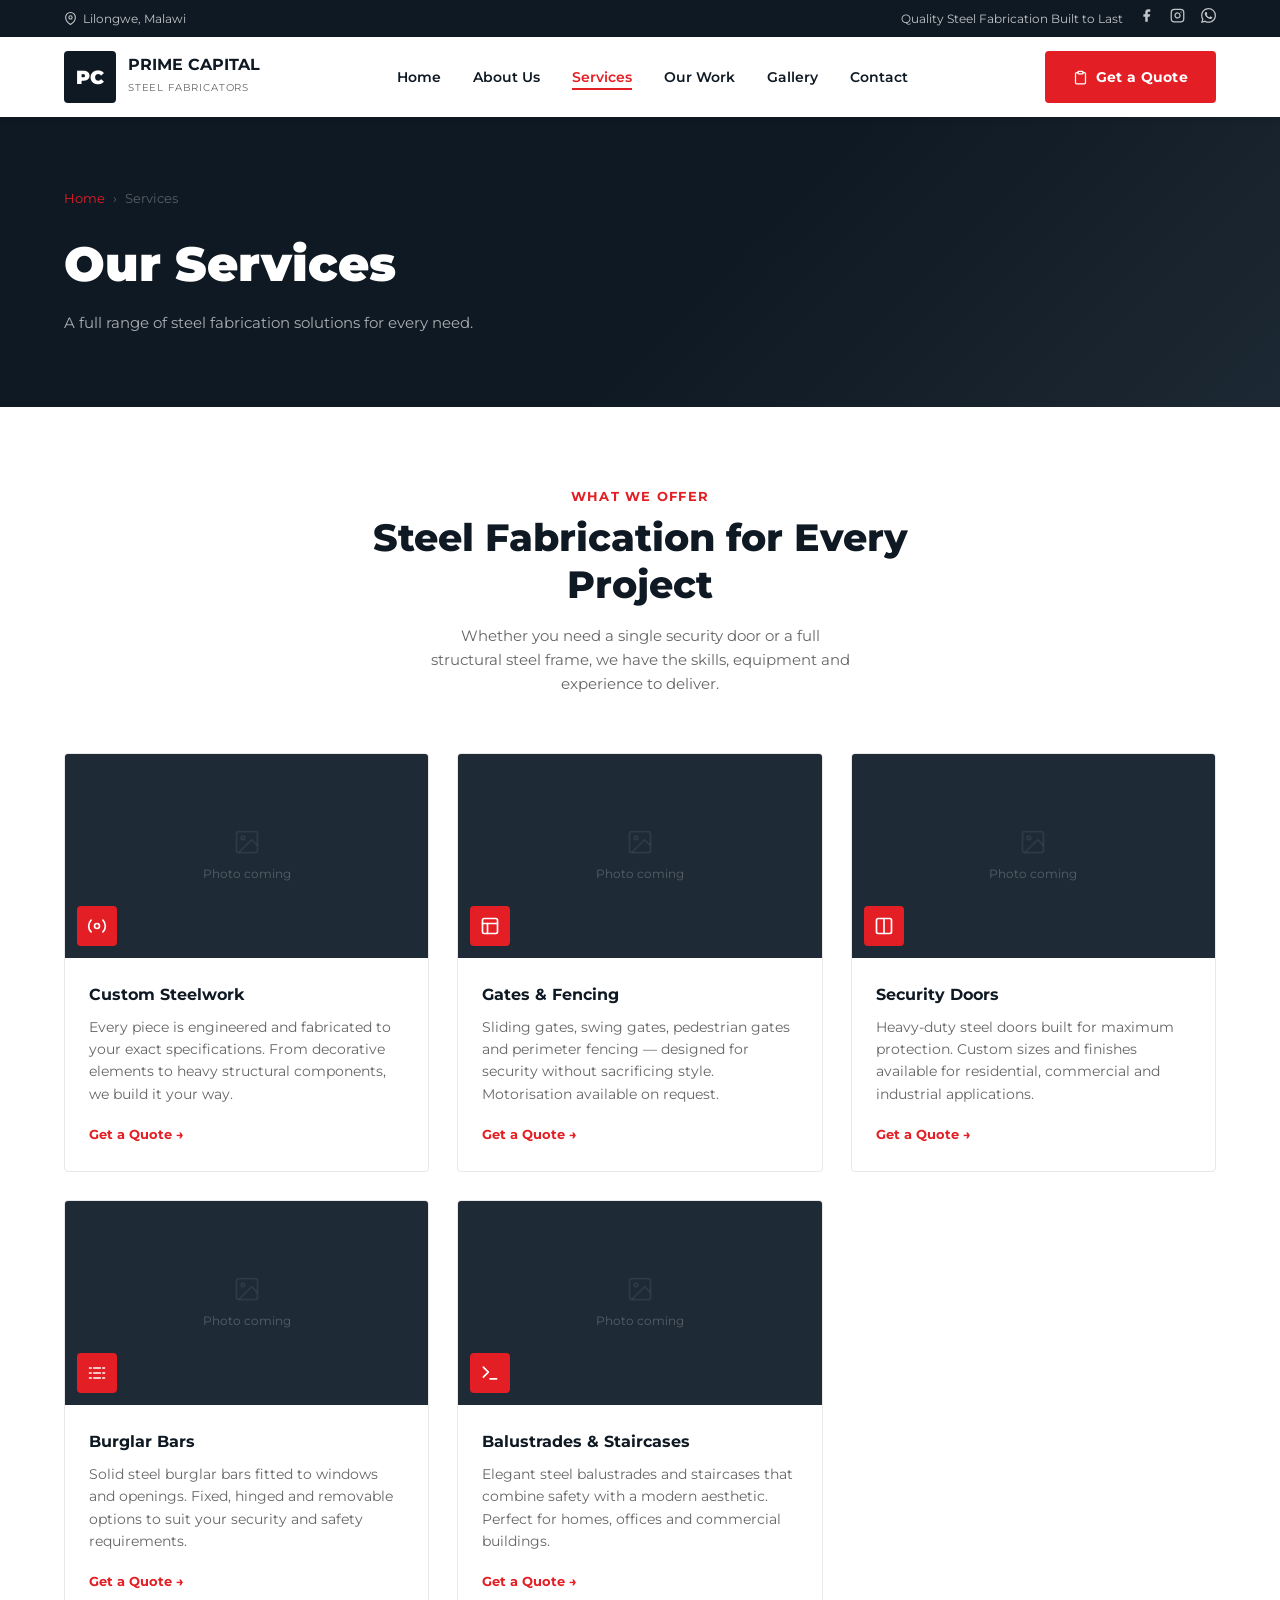
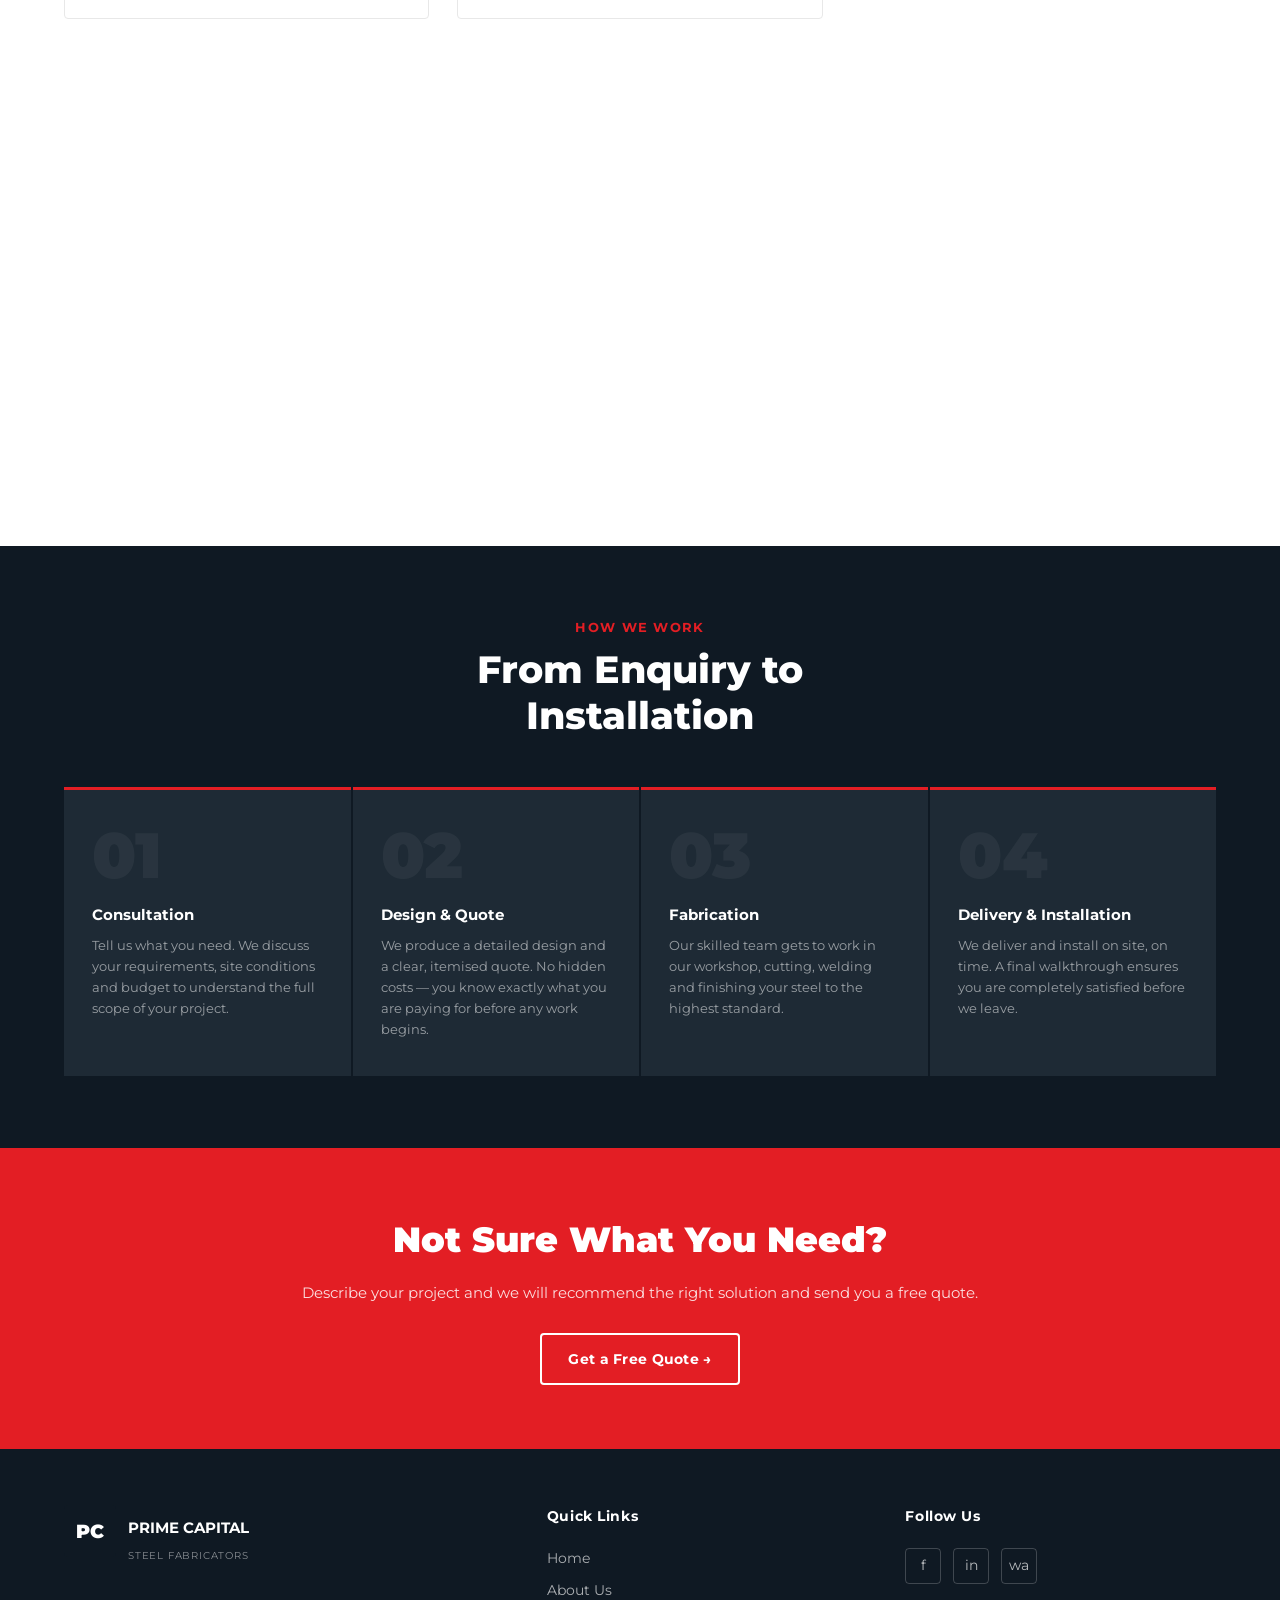
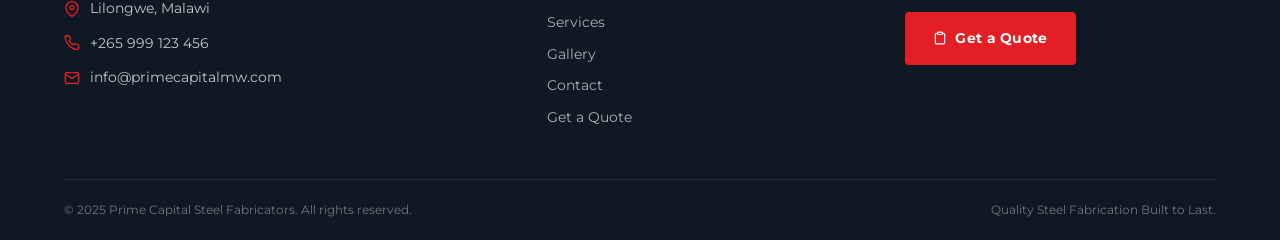
<file: services.html>
<!DOCTYPE html>
<html lang="en">
<head>
  <meta charset="UTF-8" />
  <meta name="viewport" content="width=device-width, initial-scale=1.0" />
  <title>Services | Prime Capital Steel Fabricators</title>
  <meta name="description" content="Explore our full range of steel fabrication services — gates, security doors, carports, structural fabrication and more in Lilongwe, Malawi." />
  <link rel="stylesheet" href="css/style.css" />

  <style>
    /* ── Grid of service detail cards ── */
    .services-detail-grid {
      display: grid;
      grid-template-columns: repeat(3, 1fr);
      gap: 28px;
      margin-top: 56px;
    }

    .svc-card {
      background: var(--white);
      border: 1px solid #e8e8e8;
      border-radius: 4px;
      overflow: hidden;
      transition: box-shadow 0.3s ease, transform 0.3s ease;
    }

    .svc-card:hover {
      box-shadow: 0 8px 32px rgba(0,0,0,0.10);
      transform: translateY(-4px);
    }

    /* Photo / placeholder at top of card */
    .svc-card-img {
      width: 100%;
      aspect-ratio: 16/9;
      background: var(--grey);
      display: flex;
      flex-direction: column;
      align-items: center;
      justify-content: center;
      color: rgba(255,255,255,0.25);
      font-size: 0.75rem;
      gap: 8px;
      position: relative;
      overflow: hidden;
    }

    /* When client provides photo:
       <img src="images/svc-gates.jpg" alt="Gates" class="svc-card-real-img"> */
    .svc-card-real-img {
      width: 100%;
      height: 100%;
      object-fit: cover;
      display: block;
    }

    .svc-card-img svg {
      width: 28px;
      height: 28px;
      opacity: 0.3;
    }

    /* Red icon badge over the photo */
    .svc-icon-badge {
      position: absolute;
      bottom: 12px;
      left: 12px;
      background: var(--red);
      border-radius: 4px;
      width: 40px;
      height: 40px;
      display: flex;
      align-items: center;
      justify-content: center;
      color: var(--white);
    }

    .svc-icon-badge svg {
      width: 20px;
      height: 20px;
      opacity: 1;
      color: var(--white);
    }

    /* Card body */
    .svc-card-body {
      padding: 24px;
    }

    .svc-card-body h3 {
      font-size: 1rem;
      font-weight: 700;
      color: var(--dark);
      margin-bottom: 8px;
    }

    .svc-card-body p {
      font-size: 0.85rem;
      color: var(--muted);
      line-height: 1.65;
      margin-bottom: 16px;
    }

    .svc-link {
      font-size: 0.82rem;
      font-weight: 700;
      color: var(--red);
      display: inline-flex;
      align-items: center;
      gap: 6px;
      transition: gap 0.2s ease;
    }

    .svc-link:hover { gap: 10px; }

    /* ── Process steps strip ── */
    .process-strip {
      background: var(--dark);
      padding: 72px 0;
    }

    .process-steps {
      display: grid;
      grid-template-columns: repeat(4, 1fr);
      gap: 2px;
      margin-top: 48px;
    }

    .process-step {
      background: var(--grey);
      padding: 36px 28px;
      position: relative;
    }

    /* Step number watermark */
    .step-num {
      font-size: 4rem;
      font-weight: 900;
      color: rgba(255,255,255,0.05);
      line-height: 1;
      margin-bottom: 16px;
      font-family: var(--font);
    }

    .process-step h3 {
      font-size: 0.95rem;
      font-weight: 700;
      color: var(--white);
      margin-bottom: 8px;
    }

    .process-step p {
      font-size: 0.82rem;
      color: rgba(255,255,255,0.55);
      line-height: 1.6;
    }

    /* Red top bar on each step */
    .process-step::before {
      content: '';
      position: absolute;
      top: 0; left: 0; right: 0;
      height: 3px;
      background: var(--red);
    }

    /* ── Responsive ── */
    @media (max-width: 1024px) {
      .services-detail-grid { grid-template-columns: repeat(2, 1fr); }
      .process-steps { grid-template-columns: repeat(2, 1fr); }
    }

    @media (max-width: 600px) {
      .services-detail-grid { grid-template-columns: 1fr; }
      .process-steps { grid-template-columns: 1fr; }
    }
  </style>
</head>
<body>

  <!-- =============================================
       NAVIGATION
       ============================================= -->
  <header class="navbar">
    <div class="topbar">
      <div class="container">
        <div class="topbar-left">
          <svg xmlns="http://www.w3.org/2000/svg" width="13" height="13" viewBox="0 0 24 24" fill="none" stroke="currentColor" stroke-width="2" stroke-linecap="round" stroke-linejoin="round"><path d="M21 10c0 7-9 13-9 13s-9-6-9-13a9 9 0 0 1 18 0z"/><circle cx="12" cy="10" r="3"/></svg>
          Lilongwe, Malawi
        </div>
        <div class="topbar-right">
          <span>Quality Steel Fabrication Built to Last</span>
          <a href="https://facebook.com" target="_blank" aria-label="Facebook">
            <svg xmlns="http://www.w3.org/2000/svg" width="15" height="15" viewBox="0 0 24 24" fill="currentColor"><path d="M18 2h-3a5 5 0 0 0-5 5v3H7v4h3v8h4v-8h3l1-4h-4V7a1 1 0 0 1 1-1h3z"/></svg>
          </a>
          <a href="https://instagram.com" target="_blank" aria-label="Instagram">
            <svg xmlns="http://www.w3.org/2000/svg" width="15" height="15" viewBox="0 0 24 24" fill="none" stroke="currentColor" stroke-width="2" stroke-linecap="round" stroke-linejoin="round"><rect x="2" y="2" width="20" height="20" rx="5" ry="5"/><path d="M16 11.37A4 4 0 1 1 12.63 8 4 4 0 0 1 16 11.37z"/><line x1="17.5" y1="6.5" x2="17.51" y2="6.5"/></svg>
          </a>
          <a href="https://wa.me/265999123456" target="_blank" aria-label="WhatsApp">
            <svg xmlns="http://www.w3.org/2000/svg" width="15" height="15" viewBox="0 0 24 24" fill="currentColor"><path d="M17.472 14.382c-.297-.149-1.758-.867-2.03-.967-.273-.099-.471-.148-.67.15-.197.297-.767.966-.94 1.164-.173.199-.347.223-.644.075-.297-.15-1.255-.463-2.39-1.475-.883-.788-1.48-1.761-1.653-2.059-.173-.297-.018-.458.13-.606.134-.133.298-.347.446-.52.149-.174.198-.298.298-.497.099-.198.05-.371-.025-.52-.075-.149-.669-1.612-.916-2.207-.242-.579-.487-.5-.669-.51-.173-.008-.371-.01-.57-.01-.198 0-.52.074-.792.372-.272.297-1.04 1.016-1.04 2.479 0 1.462 1.065 2.875 1.213 3.074.149.198 2.096 3.2 5.077 4.487.709.306 1.262.489 1.694.625.712.227 1.36.195 1.871.118.571-.085 1.758-.719 2.006-1.413.248-.694.248-1.289.173-1.413-.074-.124-.272-.198-.57-.347m-5.421 7.403h-.004a9.87 9.87 0 0 1-5.031-1.378l-.361-.214-3.741.982.998-3.648-.235-.374a9.86 9.86 0 0 1-1.51-5.26c.001-5.45 4.436-9.884 9.888-9.884 2.64 0 5.122 1.03 6.988 2.898a9.825 9.825 0 0 1 2.893 6.994c-.003 5.45-4.437 9.884-9.885 9.884m8.413-18.297A11.815 11.815 0 0 0 12.05 0C5.495 0 .16 5.335.157 11.892c0 2.096.547 4.142 1.588 5.945L.057 24l6.305-1.654a11.882 11.882 0 0 0 5.683 1.448h.005c6.554 0 11.89-5.335 11.893-11.893a11.821 11.821 0 0 0-3.48-8.413z"/></svg>
          </a>
        </div>
      </div>
    </div>
    <nav class="nav-main">
      <div class="container">
        <a href="index.html" class="nav-logo">
          <div class="logo-placeholder">PC</div>
          <div>
            <strong style="display:block;font-size:1rem;color:var(--dark);line-height:1.1;">PRIME CAPITAL</strong>
            <span style="font-size:0.65rem;color:var(--muted);letter-spacing:0.08em;">STEEL FABRICATORS</span>
          </div>
        </a>
        <ul class="nav-links" id="navLinks">
          <li><a href="index.html">Home</a></li>
          <li><a href="about.html">About Us</a></li>
          <li><a href="services.html">Services</a></li>
          <li><a href="work.html">Our Work</a></li>
          <li><a href="work.html">Gallery</a></li>
          <li><a href="contact.html">Contact</a></li>
        </ul>
        <a href="quote.html" class="btn-primary" style="white-space:nowrap;">
          <svg xmlns="http://www.w3.org/2000/svg" width="15" height="15" viewBox="0 0 24 24" fill="none" stroke="currentColor" stroke-width="2" stroke-linecap="round" stroke-linejoin="round"><path d="M16 4h2a2 2 0 0 1 2 2v14a2 2 0 0 1-2 2H6a2 2 0 0 1-2-2V6a2 2 0 0 1 2-2h2"/><rect x="8" y="2" width="8" height="4" rx="1" ry="1"/></svg>
          Get a Quote
        </a>
        <button class="nav-toggle" id="navToggle" aria-label="Toggle menu">
          <span></span><span></span><span></span>
        </button>
      </div>
    </nav>
  </header>


  <!-- =============================================
       PAGE HERO
       ============================================= -->
  <section class="page-hero">
    <div class="container">
      <nav class="breadcrumb" aria-label="Breadcrumb">
        <a href="index.html">Home</a>
        <span>&rsaquo;</span>
        <span>Services</span>
      </nav>
      <h1 class="page-hero-title">Our Services</h1>
      <p class="page-hero-sub">A full range of steel fabrication solutions for every need.</p>
    </div>
  </section>


  <!-- =============================================
       SERVICES DETAIL GRID — 8 cards
       ============================================= -->
  <section class="section-pad">
    <div class="container">

      <div class="reveal" style="text-align:center; max-width:580px; margin:0 auto;">
        <span class="section-eyebrow">What We Offer</span>
        <h2 class="section-title">Steel Fabrication for Every Project</h2>
        <p class="section-body" style="margin:0 auto;">
          Whether you need a single security door or a full structural steel frame,
          we have the skills, equipment and experience to deliver.
        </p>
      </div>

      <div class="services-detail-grid reveal-group">

        <!-- 1. Custom Steelwork -->
        <div class="svc-card">
          <div class="svc-card-img">
            <svg xmlns="http://www.w3.org/2000/svg" viewBox="0 0 24 24" fill="none" stroke="currentColor" stroke-width="1.5"><rect x="3" y="3" width="18" height="18" rx="2"/><circle cx="8.5" cy="8.5" r="1.5"/><polyline points="21 15 16 10 5 21"/></svg>
            Photo coming
            <div class="svc-icon-badge">
              <svg xmlns="http://www.w3.org/2000/svg" viewBox="0 0 24 24" fill="none" stroke="currentColor" stroke-width="2" stroke-linecap="round" stroke-linejoin="round"><circle cx="12" cy="12" r="3"/><path d="M19.07 4.93a10 10 0 0 1 0 14.14M4.93 4.93a10 10 0 0 0 0 14.14"/></svg>
            </div>
          </div>
          <div class="svc-card-body">
            <h3>Custom Steelwork</h3>
            <p>Every piece is engineered and fabricated to your exact specifications. From decorative elements to heavy structural components, we build it your way.</p>
            <a href="quote.html" class="svc-link">Get a Quote &rarr;</a>
          </div>
        </div>

        <!-- 2. Gates & Fencing -->
        <div class="svc-card">
          <div class="svc-card-img">
            <svg xmlns="http://www.w3.org/2000/svg" viewBox="0 0 24 24" fill="none" stroke="currentColor" stroke-width="1.5"><rect x="3" y="3" width="18" height="18" rx="2"/><circle cx="8.5" cy="8.5" r="1.5"/><polyline points="21 15 16 10 5 21"/></svg>
            Photo coming
            <div class="svc-icon-badge">
              <svg xmlns="http://www.w3.org/2000/svg" viewBox="0 0 24 24" fill="none" stroke="currentColor" stroke-width="2" stroke-linecap="round" stroke-linejoin="round"><rect x="3" y="3" width="18" height="18" rx="2"/><line x1="3" y1="9" x2="21" y2="9"/><line x1="9" y1="21" x2="9" y2="9"/></svg>
            </div>
          </div>
          <div class="svc-card-body">
            <h3>Gates &amp; Fencing</h3>
            <p>Sliding gates, swing gates, pedestrian gates and perimeter fencing — designed for security without sacrificing style. Motorisation available on request.</p>
            <a href="quote.html" class="svc-link">Get a Quote &rarr;</a>
          </div>
        </div>

        <!-- 3. Security Doors -->
        <div class="svc-card">
          <div class="svc-card-img">
            <svg xmlns="http://www.w3.org/2000/svg" viewBox="0 0 24 24" fill="none" stroke="currentColor" stroke-width="1.5"><rect x="3" y="3" width="18" height="18" rx="2"/><circle cx="8.5" cy="8.5" r="1.5"/><polyline points="21 15 16 10 5 21"/></svg>
            Photo coming
            <div class="svc-icon-badge">
              <svg xmlns="http://www.w3.org/2000/svg" viewBox="0 0 24 24" fill="none" stroke="currentColor" stroke-width="2" stroke-linecap="round" stroke-linejoin="round"><rect x="3" y="3" width="18" height="18" rx="2"/><line x1="12" y1="3" x2="12" y2="21"/></svg>
            </div>
          </div>
          <div class="svc-card-body">
            <h3>Security Doors</h3>
            <p>Heavy-duty steel doors built for maximum protection. Custom sizes and finishes available for residential, commercial and industrial applications.</p>
            <a href="quote.html" class="svc-link">Get a Quote &rarr;</a>
          </div>
        </div>

        <!-- 4. Burglar Bars -->
        <div class="svc-card">
          <div class="svc-card-img">
            <svg xmlns="http://www.w3.org/2000/svg" viewBox="0 0 24 24" fill="none" stroke="currentColor" stroke-width="1.5"><rect x="3" y="3" width="18" height="18" rx="2"/><circle cx="8.5" cy="8.5" r="1.5"/><polyline points="21 15 16 10 5 21"/></svg>
            Photo coming
            <div class="svc-icon-badge">
              <svg xmlns="http://www.w3.org/2000/svg" viewBox="0 0 24 24" fill="none" stroke="currentColor" stroke-width="2" stroke-linecap="round" stroke-linejoin="round"><line x1="8" y1="6" x2="16" y2="6"/><line x1="8" y1="12" x2="16" y2="12"/><line x1="8" y1="18" x2="16" y2="18"/><line x1="3" y1="6" x2="5" y2="6"/><line x1="3" y1="12" x2="5" y2="12"/><line x1="3" y1="18" x2="5" y2="18"/><line x1="19" y1="6" x2="21" y2="6"/><line x1="19" y1="12" x2="21" y2="12"/><line x1="19" y1="18" x2="21" y2="18"/></svg>
            </div>
          </div>
          <div class="svc-card-body">
            <h3>Burglar Bars</h3>
            <p>Solid steel burglar bars fitted to windows and openings. Fixed, hinged and removable options to suit your security and safety requirements.</p>
            <a href="quote.html" class="svc-link">Get a Quote &rarr;</a>
          </div>
        </div>

        <!-- 5. Balustrades & Staircases -->
        <div class="svc-card">
          <div class="svc-card-img">
            <svg xmlns="http://www.w3.org/2000/svg" viewBox="0 0 24 24" fill="none" stroke="currentColor" stroke-width="1.5"><rect x="3" y="3" width="18" height="18" rx="2"/><circle cx="8.5" cy="8.5" r="1.5"/><polyline points="21 15 16 10 5 21"/></svg>
            Photo coming
            <div class="svc-icon-badge">
              <svg xmlns="http://www.w3.org/2000/svg" viewBox="0 0 24 24" fill="none" stroke="currentColor" stroke-width="2" stroke-linecap="round" stroke-linejoin="round"><polyline points="4 17 10 11 4 5"/><line x1="12" y1="19" x2="20" y2="19"/></svg>
            </div>
          </div>
          <div class="svc-card-body">
            <h3>Balustrades &amp; Staircases</h3>
            <p>Elegant steel balustrades and staircases that combine safety with a modern aesthetic. Perfect for homes, offices and commercial buildings.</p>
            <a href="quote.html" class="svc-link">Get a Quote &rarr;</a>
          </div>
        </div>

        <!-- 6. Carports & Structures -->
        <div class="svc-card">
          <div class="svc-card-img">
            <svg xmlns="http://www.w3.org/2000/svg" viewBox="0 0 24 24" fill="none" stroke="currentColor" stroke-width="1.5"><rect x="3" y="3" width="18" height="18" rx="2"/><circle cx="8.5" cy="8.5" r="1.5"/><polyline points="21 15 16 10 5 21"/></svg>
            Photo coming
            <div class="svc-icon-badge">
              <svg xmlns="http://www.w3.org/2000/svg" viewBox="0 0 24 24" fill="none" stroke="currentColor" stroke-width="2" stroke-linecap="round" stroke-linejoin="round"><path d="M3 9l9-7 9 7v11a2 2 0 0 1-2 2H5a2 2 0 0 1-2-2z"/><polyline points="9 22 9 12 15 12 15 22"/></svg>
            </div>
          </div>
          <div class="svc-card-body">
            <h3>Carports &amp; Structures</h3>
            <p>Durable steel carports, shading structures and canopies designed for homes, offices, petrol stations and industrial yards.</p>
            <a href="quote.html" class="svc-link">Get a Quote &rarr;</a>
          </div>
        </div>

        <!-- 7. Steel Furniture -->
        <div class="svc-card">
          <div class="svc-card-img">
            <svg xmlns="http://www.w3.org/2000/svg" viewBox="0 0 24 24" fill="none" stroke="currentColor" stroke-width="1.5"><rect x="3" y="3" width="18" height="18" rx="2"/><circle cx="8.5" cy="8.5" r="1.5"/><polyline points="21 15 16 10 5 21"/></svg>
            Photo coming
            <div class="svc-icon-badge">
              <svg xmlns="http://www.w3.org/2000/svg" viewBox="0 0 24 24" fill="none" stroke="currentColor" stroke-width="2" stroke-linecap="round" stroke-linejoin="round"><rect x="2" y="7" width="20" height="14" rx="2"/><path d="M16 7V5a2 2 0 0 0-2-2h-4a2 2 0 0 0-2 2v2"/></svg>
            </div>
          </div>
          <div class="svc-card-body">
            <h3>Steel Furniture</h3>
            <p>Custom steel tables, shelving, workbenches, display stands and storage units. Built to last in both domestic and commercial environments.</p>
            <a href="quote.html" class="svc-link">Get a Quote &rarr;</a>
          </div>
        </div>

        <!-- 8. Structural Fabrication -->
        <div class="svc-card">
          <div class="svc-card-img">
            <svg xmlns="http://www.w3.org/2000/svg" viewBox="0 0 24 24" fill="none" stroke="currentColor" stroke-width="1.5"><rect x="3" y="3" width="18" height="18" rx="2"/><circle cx="8.5" cy="8.5" r="1.5"/><polyline points="21 15 16 10 5 21"/></svg>
            Photo coming
            <div class="svc-icon-badge">
              <svg xmlns="http://www.w3.org/2000/svg" viewBox="0 0 24 24" fill="none" stroke="currentColor" stroke-width="2" stroke-linecap="round" stroke-linejoin="round"><polygon points="12 2 2 7 12 12 22 7 12 2"/><polyline points="2 17 12 22 22 17"/><polyline points="2 12 12 17 22 12"/></svg>
            </div>
          </div>
          <div class="svc-card-body">
            <h3>Structural Fabrication</h3>
            <p>Large-scale steel frames, trusses, mezzanine floors and industrial structures. We work with architects and contractors on projects of any size.</p>
            <a href="quote.html" class="svc-link">Get a Quote &rarr;</a>
          </div>
        </div>

      </div><!-- /.services-detail-grid -->
    </div>
  </section>


  <!-- =============================================
       HOW WE WORK — 4 step process
       ============================================= -->
  <section class="process-strip">
    <div class="container">
      <div class="reveal" style="text-align:center; max-width:520px; margin:0 auto;">
        <span class="section-eyebrow">How We Work</span>
        <h2 class="section-title section-title--white">From Enquiry to Installation</h2>
      </div>
      <div class="process-steps reveal-group">

        <div class="process-step">
          <div class="step-num">01</div>
          <h3>Consultation</h3>
          <p>Tell us what you need. We discuss your requirements, site conditions and budget to understand the full scope of your project.</p>
        </div>

        <div class="process-step">
          <div class="step-num">02</div>
          <h3>Design &amp; Quote</h3>
          <p>We produce a detailed design and a clear, itemised quote. No hidden costs — you know exactly what you are paying for before any work begins.</p>
        </div>

        <div class="process-step">
          <div class="step-num">03</div>
          <h3>Fabrication</h3>
          <p>Our skilled team gets to work in our workshop, cutting, welding and finishing your steel to the highest standard.</p>
        </div>

        <div class="process-step">
          <div class="step-num">04</div>
          <h3>Delivery &amp; Installation</h3>
          <p>We deliver and install on site, on time. A final walkthrough ensures you are completely satisfied before we leave.</p>
        </div>

      </div>
    </div>
  </section>


  <!-- =============================================
       CTA BANNER
       ============================================= -->
  <section style="background:var(--red);padding:64px 0;" class="reveal">
    <div class="container" style="text-align:center;">
      <h2 style="color:var(--white);font-size:clamp(1.4rem,3vw,2.2rem);font-weight:900;margin-bottom:12px;">
        Not Sure What You Need?
      </h2>
      <p style="color:rgba(255,255,255,0.85);font-size:0.95rem;margin-bottom:28px;">
        Describe your project and we will recommend the right solution and send you a free quote.
      </p>
      <a href="quote.html" class="btn-outline">Get a Free Quote &rarr;</a>
    </div>
  </section>


  <!-- =============================================
       FOOTER
       ============================================= -->
  <footer class="footer">
    <div class="container">
      <div class="footer-grid">
        <div class="footer-brand">
          <div class="nav-logo" style="margin-bottom:20px;">
            <div class="logo-placeholder">PC</div>
            <div>
              <strong style="display:block;color:var(--white);font-size:0.95rem;">PRIME CAPITAL</strong>
              <span style="font-size:0.62rem;color:rgba(255,255,255,0.5);letter-spacing:0.08em;">STEEL FABRICATORS</span>
            </div>
          </div>
          <div class="footer-contact-item">
            <svg xmlns="http://www.w3.org/2000/svg" viewBox="0 0 24 24" fill="none" stroke="currentColor" stroke-width="2" stroke-linecap="round" stroke-linejoin="round"><path d="M21 10c0 7-9 13-9 13s-9-6-9-13a9 9 0 0 1 18 0z"/><circle cx="12" cy="10" r="3"/></svg>
            Lilongwe, Malawi
          </div>
          <div class="footer-contact-item">
            <svg xmlns="http://www.w3.org/2000/svg" viewBox="0 0 24 24" fill="none" stroke="currentColor" stroke-width="2" stroke-linecap="round" stroke-linejoin="round"><path d="M22 16.92v3a2 2 0 0 1-2.18 2 19.79 19.79 0 0 1-8.63-3.07A19.5 19.5 0 0 1 4.69 12 19.79 19.79 0 0 1 1.61 3.38 2 2 0 0 1 3.6 1.18h3a2 2 0 0 1 2 1.72c.127.96.361 1.903.7 2.81a2 2 0 0 1-.45 2.11L7.91 8.75a16 16 0 0 0 6 6l.96-.96a2 2 0 0 1 2.11-.45c.907.339 1.85.573 2.81.7A2 2 0 0 1 22 16.92z"/></svg>
            +265 999 123 456
          </div>
          <div class="footer-contact-item">
            <svg xmlns="http://www.w3.org/2000/svg" viewBox="0 0 24 24" fill="none" stroke="currentColor" stroke-width="2" stroke-linecap="round" stroke-linejoin="round"><path d="M4 4h16c1.1 0 2 .9 2 2v12c0 1.1-.9 2-2 2H4c-1.1 0-2-.9-2-2V6c0-1.1.9-2 2-2z"/><polyline points="22,6 12,13 2,6"/></svg>
            info@primecapitalmw.com
          </div>
        </div>
        <div class="footer-col">
          <h4>Quick Links</h4>
          <ul class="footer-links">
            <li><a href="index.html">Home</a></li>
            <li><a href="about.html">About Us</a></li>
            <li><a href="services.html">Services</a></li>
            <li><a href="work.html">Gallery</a></li>
            <li><a href="contact.html">Contact</a></li>
            <li><a href="quote.html">Get a Quote</a></li>
          </ul>
        </div>
        <div class="footer-col">
          <h4>Follow Us</h4>
          <div class="footer-social">
            <a href="https://facebook.com" target="_blank" class="social-link" aria-label="Facebook">f</a>
            <a href="https://instagram.com" target="_blank" class="social-link" aria-label="Instagram">in</a>
            <a href="https://wa.me/265999123456" target="_blank" class="social-link" aria-label="WhatsApp">wa</a>
          </div>
          <div style="margin-top:28px;">
            <a href="quote.html" class="btn-primary">
              <svg xmlns="http://www.w3.org/2000/svg" width="14" height="14" viewBox="0 0 24 24" fill="none" stroke="currentColor" stroke-width="2" stroke-linecap="round" stroke-linejoin="round"><path d="M16 4h2a2 2 0 0 1 2 2v14a2 2 0 0 1-2 2H6a2 2 0 0 1-2-2V6a2 2 0 0 1 2-2h2"/><rect x="8" y="2" width="8" height="4" rx="1" ry="1"/></svg>
              Get a Quote
            </a>
          </div>
        </div>
      </div>
      <div class="footer-bottom">
        <span>&copy; 2025 Prime Capital Steel Fabricators. All rights reserved.</span>
        <span>Quality Steel Fabrication Built to Last.</span>
      </div>
    </div>
  </footer>

  <script src="js/main.js"></script>
</body>
</html>
</file>
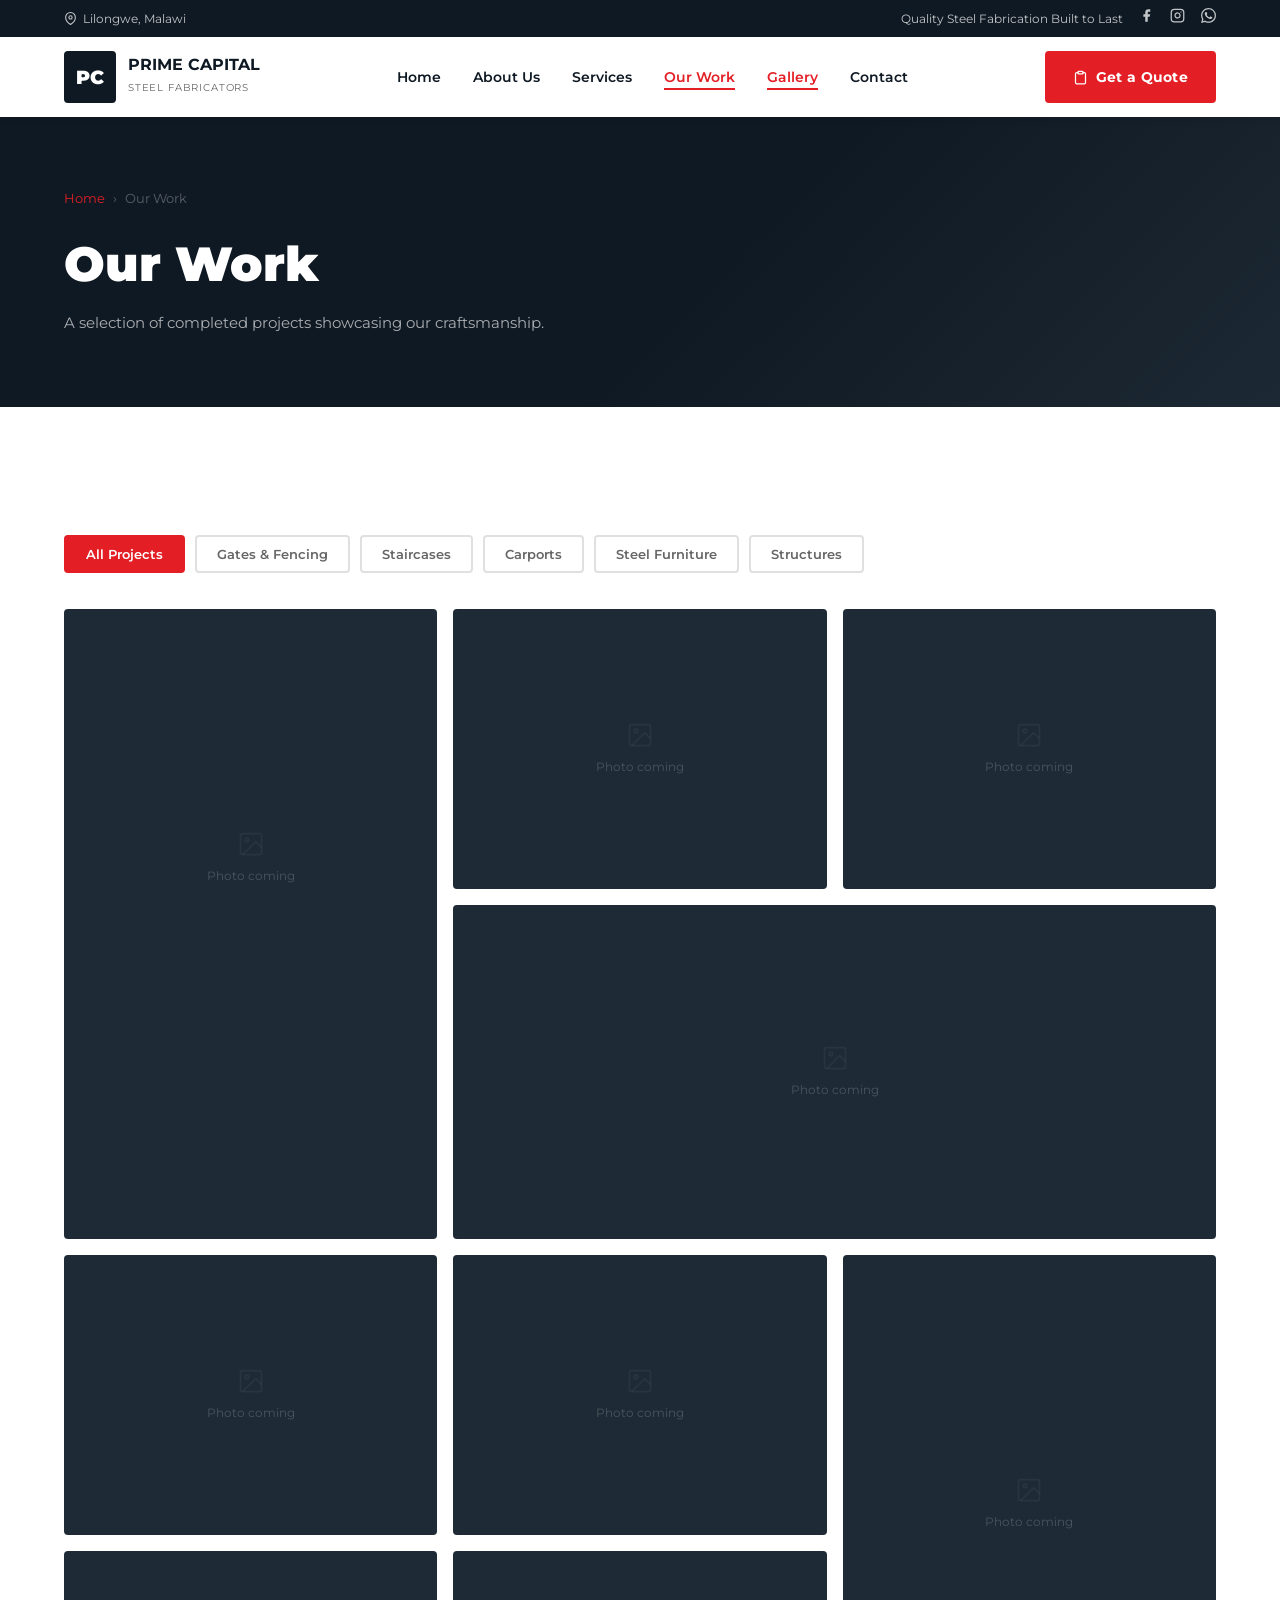
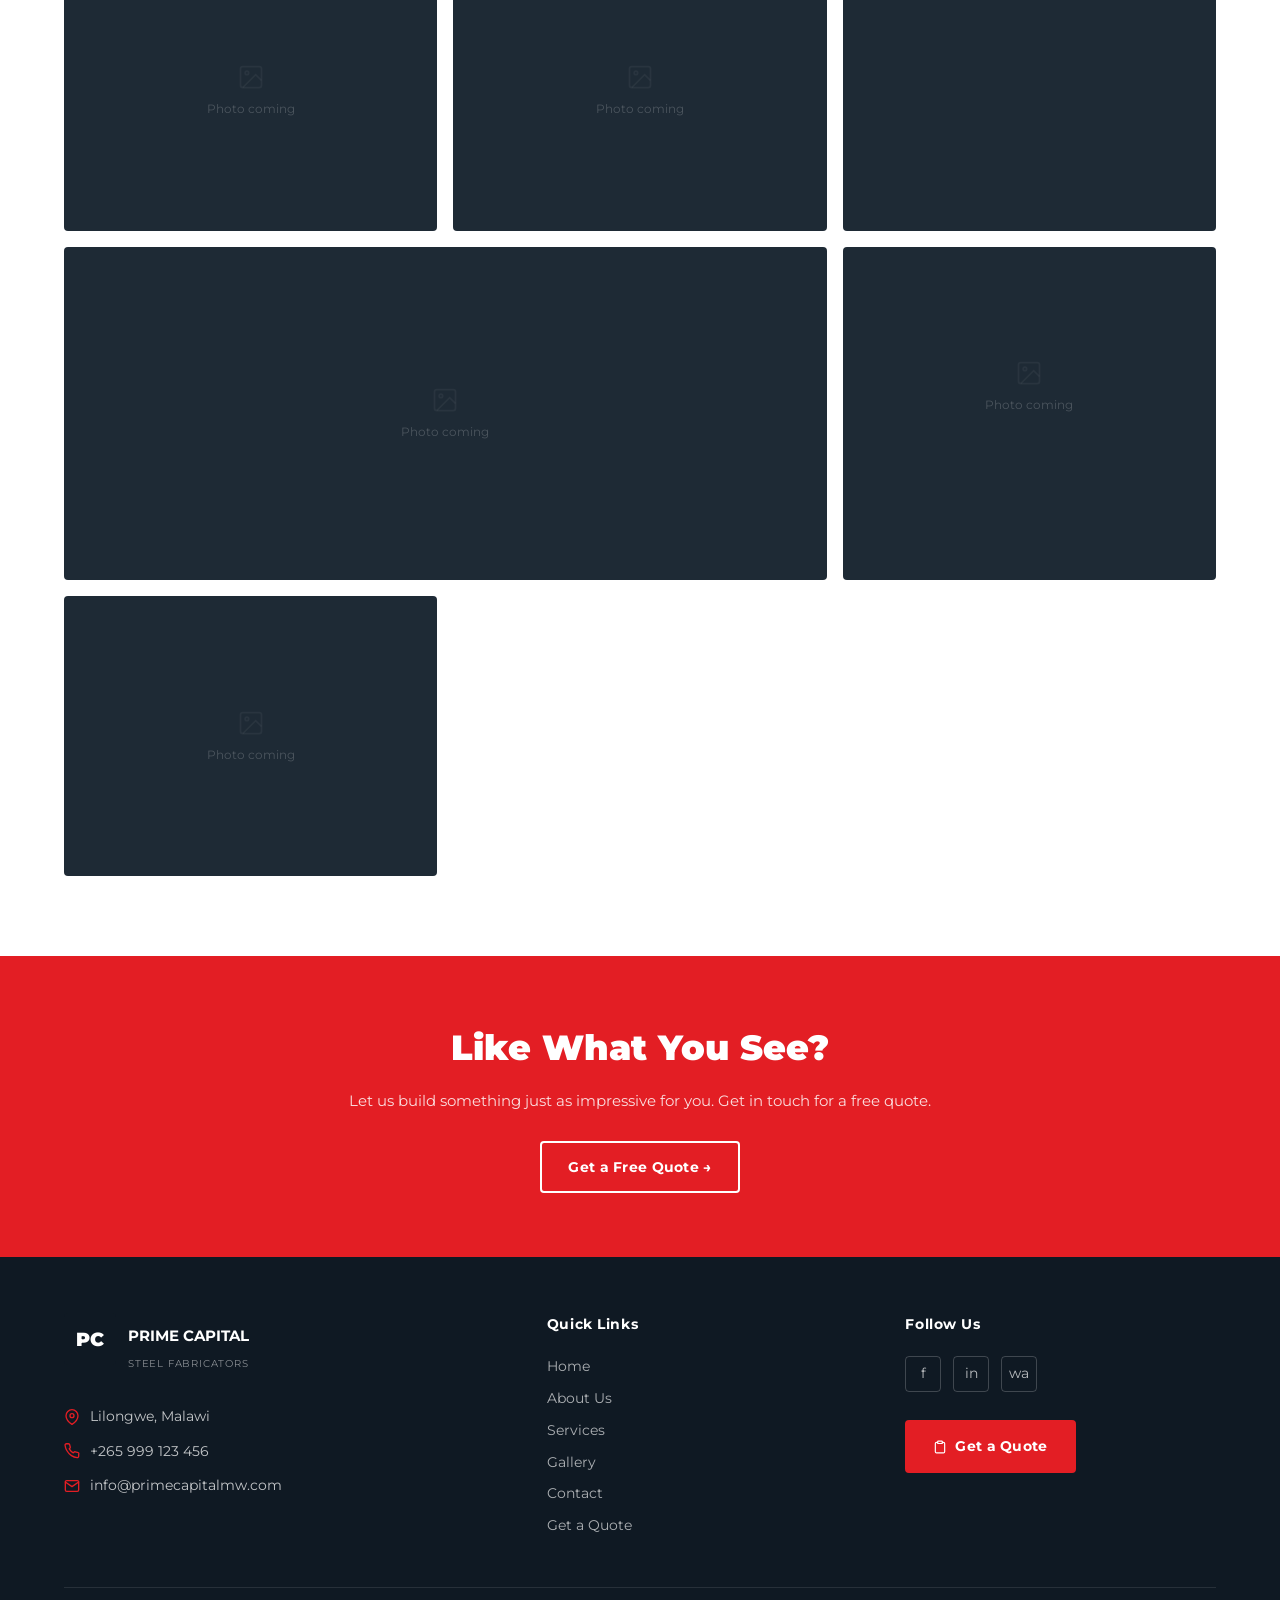
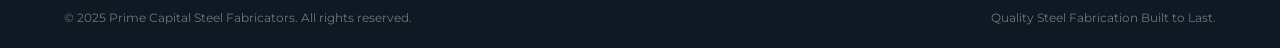
<file: work.html>
<!DOCTYPE html>
<html lang="en">
<head>
  <meta charset="UTF-8" />
  <meta name="viewport" content="width=device-width, initial-scale=1.0" />
  <title>Our Work | Prime Capital Steel Fabricators</title>
  <meta name="description" content="Browse our gallery of completed steel fabrication projects — gates, staircases, carports, structures and more in Malawi." />
  <link rel="stylesheet" href="css/style.css" />

  <style>
    /* ── Filter buttons ── */
    .filter-bar {
      display: flex;
      flex-wrap: wrap;
      gap: 10px;
      margin: 48px 0 36px;
    }

    .filter-btn {
      padding: 9px 20px;
      border-radius: 4px;
      border: 2px solid #e0e0e0;
      background: transparent;
      color: var(--muted);
      font-family: var(--font);
      font-size: 0.82rem;
      font-weight: 600;
      cursor: pointer;
      transition: all 0.25s ease;
    }

    .filter-btn:hover,
    .filter-btn.active {
      background: var(--red);
      border-color: var(--red);
      color: var(--white);
    }

    /* ── Masonry-style gallery grid ── */
    .gallery-grid {
      display: grid;
      grid-template-columns: repeat(3, 1fr);
      gap: 16px;
    }

    /* Every gallery item */
    .gallery-item {
      position: relative;
      border-radius: 4px;
      overflow: hidden;
      background: var(--grey);
      cursor: pointer;
    }

    /* Tall items span 2 rows — gives a masonry feel */
    .gallery-item.tall {
      grid-row: span 2;
    }

    /* Wide items span 2 columns */
    .gallery-item.wide {
      grid-column: span 2;
    }

    .gallery-item .ph {
      width: 100%;
      aspect-ratio: 4/3;
      display: flex;
      flex-direction: column;
      align-items: center;
      justify-content: center;
      color: rgba(255,255,255,0.2);
      font-size: 0.75rem;
      gap: 8px;
    }

    /* Tall items need a taller placeholder */
    .gallery-item.tall .ph { aspect-ratio: 3/4; }
    .gallery-item.wide .ph { aspect-ratio: 16/7; }

    .gallery-item .ph svg {
      width: 28px;
      height: 28px;
      opacity: 0.25;
    }

    /* Real photo — drop in when client provides images:
       <img src="images/gallery-gates.jpg" alt="..." class="gallery-real-img"> */
    .gallery-real-img {
      width: 100%;
      height: 100%;
      object-fit: cover;
      display: block;
    }

    /* Hover overlay with label */
    .gallery-overlay {
      position: absolute;
      inset: 0;
      background: linear-gradient(transparent 40%, rgba(15,25,35,0.88) 100%);
      opacity: 0;
      transition: opacity 0.3s ease;
      display: flex;
      flex-direction: column;
      justify-content: flex-end;
      padding: 20px;
    }

    .gallery-item:hover .gallery-overlay { opacity: 1; }

    .gallery-overlay h3 {
      color: var(--white);
      font-size: 0.95rem;
      font-weight: 700;
      margin-bottom: 4px;
    }

    .gallery-overlay span {
      color: var(--red);
      font-size: 0.75rem;
      font-weight: 600;
      text-transform: uppercase;
      letter-spacing: 0.08em;
    }

    /* Hidden class used by JS filter */
    .gallery-item.hidden {
      display: none;
    }

    /* ── Lightbox overlay ── */
    .lightbox {
      position: fixed;
      inset: 0;
      background: rgba(0,0,0,0.92);
      z-index: 9999;
      display: none;
      align-items: center;
      justify-content: center;
      padding: 24px;
    }

    .lightbox.open { display: flex; }

    .lightbox-inner {
      position: relative;
      max-width: 860px;
      width: 100%;
      text-align: center;
    }

    .lightbox-inner img {
      max-height: 80vh;
      border-radius: 4px;
      object-fit: contain;
    }

    /* Placeholder shown in lightbox before real photos arrive */
    .lightbox-ph {
      width: 100%;
      aspect-ratio: 16/9;
      background: var(--grey);
      border-radius: 4px;
      display: flex;
      align-items: center;
      justify-content: center;
      color: rgba(255,255,255,0.3);
      font-size: 0.9rem;
    }

    .lightbox-caption {
      color: rgba(255,255,255,0.8);
      margin-top: 16px;
      font-size: 0.9rem;
      font-weight: 600;
    }

    .lightbox-close {
      position: absolute;
      top: -40px;
      right: 0;
      background: none;
      border: none;
      color: var(--white);
      font-size: 1.6rem;
      cursor: pointer;
      line-height: 1;
      padding: 4px 8px;
      transition: color 0.2s ease;
    }

    .lightbox-close:hover { color: var(--red); }

    /* ── Responsive ── */
    @media (max-width: 900px) {
      .gallery-grid { grid-template-columns: repeat(2, 1fr); }
      .gallery-item.wide { grid-column: span 1; }
    }

    @media (max-width: 540px) {
      .gallery-grid { grid-template-columns: 1fr; }
      .gallery-item.tall,
      .gallery-item.wide { grid-row: span 1; grid-column: span 1; }
    }
  </style>
</head>
<body>

  <!-- =============================================
       NAVIGATION
       ============================================= -->
  <header class="navbar">
    <div class="topbar">
      <div class="container">
        <div class="topbar-left">
          <svg xmlns="http://www.w3.org/2000/svg" width="13" height="13" viewBox="0 0 24 24" fill="none" stroke="currentColor" stroke-width="2" stroke-linecap="round" stroke-linejoin="round"><path d="M21 10c0 7-9 13-9 13s-9-6-9-13a9 9 0 0 1 18 0z"/><circle cx="12" cy="10" r="3"/></svg>
          Lilongwe, Malawi
        </div>
        <div class="topbar-right">
          <span>Quality Steel Fabrication Built to Last</span>
          <a href="https://facebook.com" target="_blank" aria-label="Facebook">
            <svg xmlns="http://www.w3.org/2000/svg" width="15" height="15" viewBox="0 0 24 24" fill="currentColor"><path d="M18 2h-3a5 5 0 0 0-5 5v3H7v4h3v8h4v-8h3l1-4h-4V7a1 1 0 0 1 1-1h3z"/></svg>
          </a>
          <a href="https://instagram.com" target="_blank" aria-label="Instagram">
            <svg xmlns="http://www.w3.org/2000/svg" width="15" height="15" viewBox="0 0 24 24" fill="none" stroke="currentColor" stroke-width="2" stroke-linecap="round" stroke-linejoin="round"><rect x="2" y="2" width="20" height="20" rx="5" ry="5"/><path d="M16 11.37A4 4 0 1 1 12.63 8 4 4 0 0 1 16 11.37z"/><line x1="17.5" y1="6.5" x2="17.51" y2="6.5"/></svg>
          </a>
          <a href="https://wa.me/265999123456" target="_blank" aria-label="WhatsApp">
            <svg xmlns="http://www.w3.org/2000/svg" width="15" height="15" viewBox="0 0 24 24" fill="currentColor"><path d="M17.472 14.382c-.297-.149-1.758-.867-2.03-.967-.273-.099-.471-.148-.67.15-.197.297-.767.966-.94 1.164-.173.199-.347.223-.644.075-.297-.15-1.255-.463-2.39-1.475-.883-.788-1.48-1.761-1.653-2.059-.173-.297-.018-.458.13-.606.134-.133.298-.347.446-.52.149-.174.198-.298.298-.497.099-.198.05-.371-.025-.52-.075-.149-.669-1.612-.916-2.207-.242-.579-.487-.5-.669-.51-.173-.008-.371-.01-.57-.01-.198 0-.52.074-.792.372-.272.297-1.04 1.016-1.04 2.479 0 1.462 1.065 2.875 1.213 3.074.149.198 2.096 3.2 5.077 4.487.709.306 1.262.489 1.694.625.712.227 1.36.195 1.871.118.571-.085 1.758-.719 2.006-1.413.248-.694.248-1.289.173-1.413-.074-.124-.272-.198-.57-.347m-5.421 7.403h-.004a9.87 9.87 0 0 1-5.031-1.378l-.361-.214-3.741.982.998-3.648-.235-.374a9.86 9.86 0 0 1-1.51-5.26c.001-5.45 4.436-9.884 9.888-9.884 2.64 0 5.122 1.03 6.988 2.898a9.825 9.825 0 0 1 2.893 6.994c-.003 5.45-4.437 9.884-9.885 9.884m8.413-18.297A11.815 11.815 0 0 0 12.05 0C5.495 0 .16 5.335.157 11.892c0 2.096.547 4.142 1.588 5.945L.057 24l6.305-1.654a11.882 11.882 0 0 0 5.683 1.448h.005c6.554 0 11.89-5.335 11.893-11.893a11.821 11.821 0 0 0-3.48-8.413z"/></svg>
          </a>
        </div>
      </div>
    </div>
    <nav class="nav-main">
      <div class="container">
        <a href="index.html" class="nav-logo">
          <div class="logo-placeholder">PC</div>
          <div>
            <strong style="display:block;font-size:1rem;color:var(--dark);line-height:1.1;">PRIME CAPITAL</strong>
            <span style="font-size:0.65rem;color:var(--muted);letter-spacing:0.08em;">STEEL FABRICATORS</span>
          </div>
        </a>
        <ul class="nav-links" id="navLinks">
          <li><a href="index.html">Home</a></li>
          <li><a href="about.html">About Us</a></li>
          <li><a href="services.html">Services</a></li>
          <li><a href="work.html">Our Work</a></li>
          <li><a href="work.html">Gallery</a></li>
          <li><a href="contact.html">Contact</a></li>
        </ul>
        <a href="quote.html" class="btn-primary" style="white-space:nowrap;">
          <svg xmlns="http://www.w3.org/2000/svg" width="15" height="15" viewBox="0 0 24 24" fill="none" stroke="currentColor" stroke-width="2" stroke-linecap="round" stroke-linejoin="round"><path d="M16 4h2a2 2 0 0 1 2 2v14a2 2 0 0 1-2 2H6a2 2 0 0 1-2-2V6a2 2 0 0 1 2-2h2"/><rect x="8" y="2" width="8" height="4" rx="1" ry="1"/></svg>
          Get a Quote
        </a>
        <button class="nav-toggle" id="navToggle" aria-label="Toggle menu">
          <span></span><span></span><span></span>
        </button>
      </div>
    </nav>
  </header>


  <!-- =============================================
       PAGE HERO
       ============================================= -->
  <section class="page-hero">
    <div class="container">
      <nav class="breadcrumb" aria-label="Breadcrumb">
        <a href="index.html">Home</a>
        <span>&rsaquo;</span>
        <span>Our Work</span>
      </nav>
      <h1 class="page-hero-title">Our Work</h1>
      <p class="page-hero-sub">A selection of completed projects showcasing our craftsmanship.</p>
    </div>
  </section>


  <!-- =============================================
       GALLERY
       ============================================= -->
  <section class="section-pad">
    <div class="container">

      <!-- Filter buttons -->
      <!-- data-filter must match the data-category on each gallery item -->
      <div class="filter-bar reveal">
        <button class="filter-btn active" data-filter="all">All Projects</button>
        <button class="filter-btn" data-filter="gates">Gates &amp; Fencing</button>
        <button class="filter-btn" data-filter="stairs">Staircases</button>
        <button class="filter-btn" data-filter="carports">Carports</button>
        <button class="filter-btn" data-filter="furniture">Steel Furniture</button>
        <button class="filter-btn" data-filter="structures">Structures</button>
      </div>

      <!-- Gallery grid -->
      <!-- To add a real photo to any item:
           1. Put the image in the images/ folder
           2. Replace the <div class="ph">...</div> with:
              <img src="images/your-photo.jpg" alt="Description" class="gallery-real-img">
      -->
      <div class="gallery-grid" id="galleryGrid">

        <!-- Item 1 — tall, gates -->
        <div class="gallery-item tall reveal" data-category="gates">
          <div class="ph">
            <svg xmlns="http://www.w3.org/2000/svg" viewBox="0 0 24 24" fill="none" stroke="currentColor" stroke-width="1.5"><rect x="3" y="3" width="18" height="18" rx="2"/><circle cx="8.5" cy="8.5" r="1.5"/><polyline points="21 15 16 10 5 21"/></svg>
            Photo coming
          </div>
          <div class="gallery-overlay">
            <h3>Modern Sliding Gate</h3>
            <span>Gates &amp; Fencing</span>
          </div>
        </div>

        <!-- Item 2 — standard, stairs -->
        <div class="gallery-item reveal" data-category="stairs">
          <div class="ph">
            <svg xmlns="http://www.w3.org/2000/svg" viewBox="0 0 24 24" fill="none" stroke="currentColor" stroke-width="1.5"><rect x="3" y="3" width="18" height="18" rx="2"/><circle cx="8.5" cy="8.5" r="1.5"/><polyline points="21 15 16 10 5 21"/></svg>
            Photo coming
          </div>
          <div class="gallery-overlay">
            <h3>Spiral Staircase</h3>
            <span>Staircases</span>
          </div>
        </div>

        <!-- Item 3 — standard, carports -->
        <div class="gallery-item reveal" data-category="carports">
          <div class="ph">
            <svg xmlns="http://www.w3.org/2000/svg" viewBox="0 0 24 24" fill="none" stroke="currentColor" stroke-width="1.5"><rect x="3" y="3" width="18" height="18" rx="2"/><circle cx="8.5" cy="8.5" r="1.5"/><polyline points="21 15 16 10 5 21"/></svg>
            Photo coming
          </div>
          <div class="gallery-overlay">
            <h3>Double Carport</h3>
            <span>Carports</span>
          </div>
        </div>

        <!-- Item 4 — wide, structures -->
        <div class="gallery-item wide reveal" data-category="structures">
          <div class="ph">
            <svg xmlns="http://www.w3.org/2000/svg" viewBox="0 0 24 24" fill="none" stroke="currentColor" stroke-width="1.5"><rect x="3" y="3" width="18" height="18" rx="2"/><circle cx="8.5" cy="8.5" r="1.5"/><polyline points="21 15 16 10 5 21"/></svg>
            Photo coming
          </div>
          <div class="gallery-overlay">
            <h3>Industrial Steel Frame</h3>
            <span>Structures</span>
          </div>
        </div>

        <!-- Item 5 — standard, furniture -->
        <div class="gallery-item reveal" data-category="furniture">
          <div class="ph">
            <svg xmlns="http://www.w3.org/2000/svg" viewBox="0 0 24 24" fill="none" stroke="currentColor" stroke-width="1.5"><rect x="3" y="3" width="18" height="18" rx="2"/><circle cx="8.5" cy="8.5" r="1.5"/><polyline points="21 15 16 10 5 21"/></svg>
            Photo coming
          </div>
          <div class="gallery-overlay">
            <h3>Steel Workbench</h3>
            <span>Steel Furniture</span>
          </div>
        </div>

        <!-- Item 6 — standard, gates -->
        <div class="gallery-item reveal" data-category="gates">
          <div class="ph">
            <svg xmlns="http://www.w3.org/2000/svg" viewBox="0 0 24 24" fill="none" stroke="currentColor" stroke-width="1.5"><rect x="3" y="3" width="18" height="18" rx="2"/><circle cx="8.5" cy="8.5" r="1.5"/><polyline points="21 15 16 10 5 21"/></svg>
            Photo coming
          </div>
          <div class="gallery-overlay">
            <h3>Ornamental Swing Gate</h3>
            <span>Gates &amp; Fencing</span>
          </div>
        </div>

        <!-- Item 7 — tall, stairs -->
        <div class="gallery-item tall reveal" data-category="stairs">
          <div class="ph">
            <svg xmlns="http://www.w3.org/2000/svg" viewBox="0 0 24 24" fill="none" stroke="currentColor" stroke-width="1.5"><rect x="3" y="3" width="18" height="18" rx="2"/><circle cx="8.5" cy="8.5" r="1.5"/><polyline points="21 15 16 10 5 21"/></svg>
            Photo coming
          </div>
          <div class="gallery-overlay">
            <h3>Glass &amp; Steel Balustrade</h3>
            <span>Staircases</span>
          </div>
        </div>

        <!-- Item 8 — standard, carports -->
        <div class="gallery-item reveal" data-category="carports">
          <div class="ph">
            <svg xmlns="http://www.w3.org/2000/svg" viewBox="0 0 24 24" fill="none" stroke="currentColor" stroke-width="1.5"><rect x="3" y="3" width="18" height="18" rx="2"/><circle cx="8.5" cy="8.5" r="1.5"/><polyline points="21 15 16 10 5 21"/></svg>
            Photo coming
          </div>
          <div class="gallery-overlay">
            <h3>Commercial Shade Structure</h3>
            <span>Carports</span>
          </div>
        </div>

        <!-- Item 9 — standard, furniture -->
        <div class="gallery-item reveal" data-category="furniture">
          <div class="ph">
            <svg xmlns="http://www.w3.org/2000/svg" viewBox="0 0 24 24" fill="none" stroke="currentColor" stroke-width="1.5"><rect x="3" y="3" width="18" height="18" rx="2"/><circle cx="8.5" cy="8.5" r="1.5"/><polyline points="21 15 16 10 5 21"/></svg>
            Photo coming
          </div>
          <div class="gallery-overlay">
            <h3>Steel Display Shelving</h3>
            <span>Steel Furniture</span>
          </div>
        </div>

        <!-- Item 10 — wide, structures -->
        <div class="gallery-item wide reveal" data-category="structures">
          <div class="ph">
            <svg xmlns="http://www.w3.org/2000/svg" viewBox="0 0 24 24" fill="none" stroke="currentColor" stroke-width="1.5"><rect x="3" y="3" width="18" height="18" rx="2"/><circle cx="8.5" cy="8.5" r="1.5"/><polyline points="21 15 16 10 5 21"/></svg>
            Photo coming
          </div>
          <div class="gallery-overlay">
            <h3>Warehouse Steel Roof Truss</h3>
            <span>Structures</span>
          </div>
        </div>

        <!-- Item 11 — standard, gates -->
        <div class="gallery-item reveal" data-category="gates">
          <div class="ph">
            <svg xmlns="http://www.w3.org/2000/svg" viewBox="0 0 24 24" fill="none" stroke="currentColor" stroke-width="1.5"><rect x="3" y="3" width="18" height="18" rx="2"/><circle cx="8.5" cy="8.5" r="1.5"/><polyline points="21 15 16 10 5 21"/></svg>
            Photo coming
          </div>
          <div class="gallery-overlay">
            <h3>Perimeter Security Fence</h3>
            <span>Gates &amp; Fencing</span>
          </div>
        </div>

        <!-- Item 12 — standard, stairs -->
        <div class="gallery-item reveal" data-category="stairs">
          <div class="ph">
            <svg xmlns="http://www.w3.org/2000/svg" viewBox="0 0 24 24" fill="none" stroke="currentColor" stroke-width="1.5"><rect x="3" y="3" width="18" height="18" rx="2"/><circle cx="8.5" cy="8.5" r="1.5"/><polyline points="21 15 16 10 5 21"/></svg>
            Photo coming
          </div>
          <div class="gallery-overlay">
            <h3>Straight-Run Staircase</h3>
            <span>Staircases</span>
          </div>
        </div>

      </div><!-- /.gallery-grid -->
    </div>
  </section>


  <!-- =============================================
       CTA BANNER
       ============================================= -->
  <section style="background:var(--red);padding:64px 0;" class="reveal">
    <div class="container" style="text-align:center;">
      <h2 style="color:var(--white);font-size:clamp(1.4rem,3vw,2.2rem);font-weight:900;margin-bottom:12px;">
        Like What You See?
      </h2>
      <p style="color:rgba(255,255,255,0.85);font-size:0.95rem;margin-bottom:28px;">
        Let us build something just as impressive for you. Get in touch for a free quote.
      </p>
      <a href="quote.html" class="btn-outline">Get a Free Quote &rarr;</a>
    </div>
  </section>


  <!-- =============================================
       FOOTER
       ============================================= -->
  <footer class="footer">
    <div class="container">
      <div class="footer-grid">
        <div class="footer-brand">
          <div class="nav-logo" style="margin-bottom:20px;">
            <div class="logo-placeholder">PC</div>
            <div>
              <strong style="display:block;color:var(--white);font-size:0.95rem;">PRIME CAPITAL</strong>
              <span style="font-size:0.62rem;color:rgba(255,255,255,0.5);letter-spacing:0.08em;">STEEL FABRICATORS</span>
            </div>
          </div>
          <div class="footer-contact-item">
            <svg xmlns="http://www.w3.org/2000/svg" viewBox="0 0 24 24" fill="none" stroke="currentColor" stroke-width="2" stroke-linecap="round" stroke-linejoin="round"><path d="M21 10c0 7-9 13-9 13s-9-6-9-13a9 9 0 0 1 18 0z"/><circle cx="12" cy="10" r="3"/></svg>
            Lilongwe, Malawi
          </div>
          <div class="footer-contact-item">
            <svg xmlns="http://www.w3.org/2000/svg" viewBox="0 0 24 24" fill="none" stroke="currentColor" stroke-width="2" stroke-linecap="round" stroke-linejoin="round"><path d="M22 16.92v3a2 2 0 0 1-2.18 2 19.79 19.79 0 0 1-8.63-3.07A19.5 19.5 0 0 1 4.69 12 19.79 19.79 0 0 1 1.61 3.38 2 2 0 0 1 3.6 1.18h3a2 2 0 0 1 2 1.72c.127.96.361 1.903.7 2.81a2 2 0 0 1-.45 2.11L7.91 8.75a16 16 0 0 0 6 6l.96-.96a2 2 0 0 1 2.11-.45c.907.339 1.85.573 2.81.7A2 2 0 0 1 22 16.92z"/></svg>
            +265 999 123 456
          </div>
          <div class="footer-contact-item">
            <svg xmlns="http://www.w3.org/2000/svg" viewBox="0 0 24 24" fill="none" stroke="currentColor" stroke-width="2" stroke-linecap="round" stroke-linejoin="round"><path d="M4 4h16c1.1 0 2 .9 2 2v12c0 1.1-.9 2-2 2H4c-1.1 0-2-.9-2-2V6c0-1.1.9-2 2-2z"/><polyline points="22,6 12,13 2,6"/></svg>
            info@primecapitalmw.com
          </div>
        </div>
        <div class="footer-col">
          <h4>Quick Links</h4>
          <ul class="footer-links">
            <li><a href="index.html">Home</a></li>
            <li><a href="about.html">About Us</a></li>
            <li><a href="services.html">Services</a></li>
            <li><a href="work.html">Gallery</a></li>
            <li><a href="contact.html">Contact</a></li>
            <li><a href="quote.html">Get a Quote</a></li>
          </ul>
        </div>
        <div class="footer-col">
          <h4>Follow Us</h4>
          <div class="footer-social">
            <a href="https://facebook.com" target="_blank" class="social-link" aria-label="Facebook">f</a>
            <a href="https://instagram.com" target="_blank" class="social-link" aria-label="Instagram">in</a>
            <a href="https://wa.me/265999123456" target="_blank" class="social-link" aria-label="WhatsApp">wa</a>
          </div>
          <div style="margin-top:28px;">
            <a href="quote.html" class="btn-primary">
              <svg xmlns="http://www.w3.org/2000/svg" width="14" height="14" viewBox="0 0 24 24" fill="none" stroke="currentColor" stroke-width="2" stroke-linecap="round" stroke-linejoin="round"><path d="M16 4h2a2 2 0 0 1 2 2v14a2 2 0 0 1-2 2H6a2 2 0 0 1-2-2V6a2 2 0 0 1 2-2h2"/><rect x="8" y="2" width="8" height="4" rx="1" ry="1"/></svg>
              Get a Quote
            </a>
          </div>
        </div>
      </div>
      <div class="footer-bottom">
        <span>&copy; 2025 Prime Capital Steel Fabricators. All rights reserved.</span>
        <span>Quality Steel Fabrication Built to Last.</span>
      </div>
    </div>
  </footer>


  <!-- =============================================
       LIGHTBOX (hidden until a photo is clicked)
       ============================================= -->
  <div class="lightbox" id="lightbox" role="dialog" aria-modal="true" aria-label="Image viewer">
    <div class="lightbox-inner">
      <button class="lightbox-close" id="lightboxClose" aria-label="Close">&times;</button>
      <div class="lightbox-ph" id="lightboxContent">
        Select a photo to preview it here
      </div>
      <p class="lightbox-caption" id="lightboxCaption"></p>
    </div>
  </div>


  <script src="js/main.js"></script>
  <script>
    /* ── Gallery filter ── */
    const filterBtns = document.querySelectorAll('.filter-btn');
    const galleryItems = document.querySelectorAll('.gallery-item');

    filterBtns.forEach(btn => {
      btn.addEventListener('click', () => {
        // Update active button
        filterBtns.forEach(b => b.classList.remove('active'));
        btn.classList.add('active');

        const filter = btn.dataset.filter;

        galleryItems.forEach(item => {
          if (filter === 'all' || item.dataset.category === filter) {
            item.classList.remove('hidden');
          } else {
            item.classList.add('hidden');
          }
        });
      });
    });

    /* ── Lightbox ── */
    const lightbox      = document.getElementById('lightbox');
    const lightboxClose = document.getElementById('lightboxClose');
    const lightboxContent = document.getElementById('lightboxContent');
    const lightboxCaption = document.getElementById('lightboxCaption');

    galleryItems.forEach(item => {
      item.addEventListener('click', () => {
        // Get the caption from the overlay
        const title    = item.querySelector('.gallery-overlay h3')?.textContent || '';
        const category = item.querySelector('.gallery-overlay span')?.textContent || '';

        // Check if there's a real image inside
        const realImg = item.querySelector('.gallery-real-img');

        if (realImg) {
          // Show the real image in the lightbox
          lightboxContent.innerHTML =
            `<img src="${realImg.src}" alt="${title}">`;
        } else {
          // Show placeholder message
          lightboxContent.innerHTML =
            `<div class="lightbox-ph">📷 Photo for "${title}" coming soon</div>`;
        }

        lightboxCaption.textContent = `${title} — ${category}`;
        lightbox.classList.add('open');
        document.body.style.overflow = 'hidden'; // prevent background scroll
      });
    });

    // Close lightbox
    function closeLightbox() {
      lightbox.classList.remove('open');
      document.body.style.overflow = '';
    }

    lightboxClose.addEventListener('click', closeLightbox);

    // Close on clicking the dark backdrop (outside the image)
    lightbox.addEventListener('click', (e) => {
      if (e.target === lightbox) closeLightbox();
    });

    // Close on Escape key
    document.addEventListener('keydown', (e) => {
      if (e.key === 'Escape') closeLightbox();
    });
  </script>

</body>
</html>
</file>
<file: css/style.css>
/* ============================================
   PRIME CAPITAL STEEL FABRICATORS
   Global Stylesheet
   ============================================ */

/* --- Google Font Import --- */
@import url('https://fonts.googleapis.com/css2?family=Montserrat:wght@400;500;600;700;800;900&display=swap');

/* --- CSS Variables (your brand colours & spacing) --- */
:root {
  --red:     #E31E24;
  --dark:    #0F1923;
  --grey:    #1E2A35;
  --light:   #F5F5F5;
  --white:   #FFFFFF;
  --text:    #333333;
  --muted:   #666666;

  --font: 'Montserrat', sans-serif;

  --radius: 4px;
  --transition: 0.3s ease;
  --shadow: 0 2px 12px rgba(0,0,0,0.08);
}

/* --- Reset & Base --- */
*, *::before, *::after {
  box-sizing: border-box;
  margin: 0;
  padding: 0;
}

html { scroll-behavior: smooth; }

body {
  font-family: var(--font);
  color: var(--text);
  background: var(--white);
  line-height: 1.6;
  overflow-x: hidden;
}

img {
  max-width: 100%;
  display: block;
}

a {
  text-decoration: none;
  color: inherit;
}

ul { list-style: none; }

/* --- Reusable Utility Classes --- */

/* Wraps content to a max width and centres it */
.container {
  width: 90%;
  max-width: 1200px;
  margin: 0 auto;
}

/* Red filled button */
.btn-primary {
  display: inline-flex;
  align-items: center;
  gap: 8px;
  background: var(--red);
  color: var(--white);
  padding: 13px 26px;
  border-radius: var(--radius);
  font-weight: 700;
  font-size: 0.875rem;
  letter-spacing: 0.02em;
  border: 2px solid var(--red);
  cursor: pointer;
  transition: background var(--transition), color var(--transition);
}

.btn-primary:hover {
  background: transparent;
  color: var(--red);
}

/* Transparent / outline button */
.btn-outline {
  display: inline-flex;
  align-items: center;
  gap: 8px;
  background: transparent;
  color: var(--white);
  padding: 13px 26px;
  border-radius: var(--radius);
  font-weight: 700;
  font-size: 0.875rem;
  letter-spacing: 0.02em;
  border: 2px solid var(--white);
  cursor: pointer;
  transition: background var(--transition), color var(--transition);
}

.btn-outline:hover {
  background: var(--white);
  color: var(--dark);
}

/* Small red label that appears above section headings */
.section-eyebrow {
  display: block;
  color: var(--red);
  font-weight: 700;
  font-size: 0.8rem;
  letter-spacing: 0.1em;
  text-transform: uppercase;
  margin-bottom: 8px;
}

/* Large bold section heading */
.section-title {
  font-size: clamp(1.6rem, 3vw, 2.4rem);
  font-weight: 800;
  color: var(--dark);
  line-height: 1.2;
  margin-bottom: 16px;
}

/* Section title on dark backgrounds */
.section-title--white {
  color: var(--white);
}

/* Body text under a section title */
.section-body {
  color: var(--muted);
  font-size: 0.95rem;
  max-width: 420px;
  margin-bottom: 28px;
}

.section-body--white {
  color: rgba(255,255,255,0.75);
}

/* Adds breathing room above and below sections */
.section-pad {
  padding: 80px 0;
}

/* ============================================
   NAVIGATION
   ============================================ */
.navbar {
  position: sticky;
  top: 0;
  z-index: 1000;
  background: var(--white);
  box-shadow: 0 2px 8px rgba(0,0,0,0.08);
}

/* Top info bar (location + tagline) */
.topbar {
  background: var(--dark);
  color: rgba(255,255,255,0.75);
  font-size: 0.78rem;
  padding: 7px 0;
}

.topbar .container {
  display: flex;
  justify-content: space-between;
  align-items: center;
}

.topbar-left {
  display: flex;
  align-items: center;
  gap: 6px;
}

.topbar-right {
  display: flex;
  align-items: center;
  gap: 16px;
}

.topbar-right a {
  color: rgba(255,255,255,0.75);
  font-size: 0.9rem;
  transition: color var(--transition);
}

.topbar-right a:hover { color: var(--red); }

/* Main nav bar */
.nav-main {
  padding: 14px 0;
}

.nav-main .container {
  display: flex;
  align-items: center;
  justify-content: space-between;
  gap: 24px;
}

/* Logo area */
.nav-logo {
  display: flex;
  align-items: center;
  gap: 12px;
}

.nav-logo img {
  height: 52px;
  width: auto;
}

.logo-placeholder {
  width: 52px;
  height: 52px;
  background: var(--dark);
  border-radius: var(--radius);
  display: flex;
  align-items: center;
  justify-content: center;
  color: var(--white);
  font-weight: 900;
  font-size: 1.2rem;
}

/* Nav links */
.nav-links {
  display: flex;
  align-items: center;
  gap: 32px;
}

.nav-links a {
  font-size: 0.9rem;
  font-weight: 600;
  color: var(--dark);
  position: relative;
  padding-bottom: 4px;
  transition: color var(--transition);
}

.nav-links a::after {
  content: '';
  position: absolute;
  bottom: 0;
  left: 0;
  width: 0;
  height: 2px;
  background: var(--red);
  transition: width var(--transition);
}

.nav-links a:hover,
.nav-links a.active {
  color: var(--red);
}

.nav-links a:hover::after,
.nav-links a.active::after {
  width: 100%;
}

/* Hamburger (mobile only) */
.nav-toggle {
  display: none;
  flex-direction: column;
  gap: 5px;
  cursor: pointer;
  padding: 4px;
  background: none;
  border: none;
}

.nav-toggle span {
  display: block;
  width: 24px;
  height: 2px;
  background: var(--dark);
  transition: transform var(--transition), opacity var(--transition);
}

/* ============================================
   HERO SECTION
   ============================================ */
.hero {
  position: relative;
  min-height: 580px;
  display: flex;
  align-items: center;
  background: var(--dark);
  overflow: hidden;
}

/* The background photo */
.hero-bg {
  position: absolute;
  inset: 0;
  width: 100%;
  height: 100%;
  object-fit: cover;
  opacity: 0.45;
}

/* Placeholder when no photo provided yet */
.hero-bg-placeholder {
  position: absolute;
  inset: 0;
  background: linear-gradient(135deg, #0F1923 60%, #1E2A35 100%);
}

.hero-content {
  position: relative;
  z-index: 2;
  max-width: 600px;
}

.hero-eyebrow {
  color: var(--red);
  font-size: 0.8rem;
  font-weight: 700;
  letter-spacing: 0.12em;
  text-transform: uppercase;
  margin-bottom: 16px;
}

.hero-title {
  font-size: clamp(2rem, 5vw, 3.6rem);
  font-weight: 900;
  color: var(--white);
  line-height: 1.1;
  margin-bottom: 8px;
}

.hero-title span {
  color: var(--red);
}

.hero-sub {
  color: rgba(255,255,255,0.8);
  font-size: 0.95rem;
  max-width: 500px;
  margin-bottom: 32px;
  line-height: 1.7;
}

.hero-actions {
  display: flex;
  gap: 16px;
  flex-wrap: wrap;
}

/* Floating side badge */
.hero-badge {
  position: absolute;
  right: 40px;
  top: 50%;
  transform: translateY(-50%);
  z-index: 2;
  border-left: 3px solid var(--red);
  padding-left: 16px;
  color: var(--white);
}

.hero-badge p {
  font-size: 1rem;
  font-weight: 800;
  line-height: 1.3;
  text-transform: uppercase;
  letter-spacing: 0.05em;
}

/* ============================================
   SERVICES SECTION
   ============================================ */
.services-section {
  background: var(--white);
}

.services-grid-layout {
  display: grid;
  grid-template-columns: 280px 1fr;
  gap: 60px;
  align-items: start;
}

.services-grid {
  display: grid;
  grid-template-columns: repeat(4, 1fr);
  gap: 24px;
}

.service-card {
  text-align: left;
}

.service-icon {
  width: 48px;
  height: 48px;
  margin-bottom: 12px;
  color: var(--red);
}

.service-card h3 {
  font-size: 0.9rem;
  font-weight: 700;
  color: var(--dark);
  margin-bottom: 6px;
}

.service-card p {
  font-size: 0.8rem;
  color: var(--muted);
  line-height: 1.5;
}

/* ============================================
   FEATURED PROJECTS (dark section)
   ============================================ */
.projects-section {
  background: var(--dark);
}

.projects-layout {
  display: grid;
  grid-template-columns: 260px 1fr;
  gap: 60px;
  align-items: center;
}

.projects-gallery {
  display: grid;
  grid-template-columns: repeat(5, 1fr);
  gap: 8px;
}

.project-thumb {
  position: relative;
  overflow: hidden;
  border-radius: var(--radius);
  aspect-ratio: 3/4;
  background: var(--grey);
}

.project-thumb img {
  width: 100%;
  height: 100%;
  object-fit: cover;
  transition: transform 0.5s ease;
}

.project-thumb:hover img {
  transform: scale(1.06);
}

.project-label {
  position: absolute;
  bottom: 0;
  left: 0;
  right: 0;
  background: linear-gradient(transparent, rgba(0,0,0,0.8));
  color: var(--white);
  font-size: 0.72rem;
  font-weight: 600;
  padding: 24px 10px 10px;
}

/* Placeholder box when no image provided */
.img-placeholder {
  width: 100%;
  height: 100%;
  background: var(--grey);
  display: flex;
  flex-direction: column;
  align-items: center;
  justify-content: center;
  color: rgba(255,255,255,0.3);
  font-size: 0.75rem;
  gap: 8px;
}

.img-placeholder svg {
  width: 28px;
  height: 28px;
  opacity: 0.4;
}

/* ============================================
   WHY CHOOSE US
   ============================================ */
.trust-section {
  background: var(--light);
}

.trust-layout {
  display: grid;
  grid-template-columns: 260px 1fr;
  gap: 60px;
  align-items: center;
}

.trust-grid {
  display: grid;
  grid-template-columns: repeat(4, 1fr);
  gap: 24px;
}

.trust-card {
  text-align: center;
  padding: 16px 8px;
}

.trust-icon {
  width: 52px;
  height: 52px;
  margin: 0 auto 14px;
  color: var(--dark);
}

.trust-card h3 {
  font-size: 0.9rem;
  font-weight: 700;
  color: var(--dark);
  margin-bottom: 6px;
}

.trust-card p {
  font-size: 0.8rem;
  color: var(--muted);
  line-height: 1.5;
}

/* ============================================
   FOOTER
   ============================================ */
.footer {
  background: var(--dark);
  color: rgba(255,255,255,0.75);
  padding: 56px 0 0;
}

.footer-grid {
  display: grid;
  grid-template-columns: 1.4fr 1fr 1fr;
  gap: 48px;
  padding-bottom: 40px;
  border-bottom: 1px solid rgba(255,255,255,0.1);
}

.footer-brand .logo-placeholder {
  margin-bottom: 20px;
}

.footer-contact-item {
  display: flex;
  align-items: center;
  gap: 10px;
  font-size: 0.88rem;
  margin-bottom: 12px;
}

.footer-contact-item svg {
  width: 16px;
  height: 16px;
  color: var(--red);
  flex-shrink: 0;
}

.footer-col h4 {
  color: var(--white);
  font-size: 0.9rem;
  font-weight: 700;
  margin-bottom: 20px;
  letter-spacing: 0.04em;
}

.footer-links a {
  display: block;
  color: rgba(255,255,255,0.65);
  font-size: 0.85rem;
  margin-bottom: 10px;
  transition: color var(--transition);
}

.footer-links a:hover { color: var(--red); }

.footer-social {
  display: flex;
  gap: 12px;
  margin-top: 20px;
}

.social-link {
  width: 36px;
  height: 36px;
  border: 1px solid rgba(255,255,255,0.2);
  border-radius: var(--radius);
  display: flex;
  align-items: center;
  justify-content: center;
  color: rgba(255,255,255,0.7);
  font-size: 0.85rem;
  transition: background var(--transition), color var(--transition), border-color var(--transition);
}

.social-link:hover {
  background: var(--red);
  border-color: var(--red);
  color: var(--white);
}

.footer-bottom {
  padding: 20px 0;
  display: flex;
  justify-content: space-between;
  align-items: center;
  font-size: 0.78rem;
  color: rgba(255,255,255,0.4);
}

/* ============================================
   SCROLL ANIMATION
   ============================================ */

/* Everything with this class starts invisible */
.reveal {
  opacity: 0;
  transform: translateY(28px);
  transition: opacity 0.6s ease, transform 0.6s ease;
}

/* JS adds this class when element enters the screen */
.reveal.visible {
  opacity: 1;
  transform: translateY(0);
}

/* Stagger children inside a reveal group */
.reveal-group > * {
  opacity: 0;
  transform: translateY(24px);
  transition: opacity 0.5s ease, transform 0.5s ease;
}

.reveal-group.visible > *:nth-child(1) { opacity:1; transform:translateY(0); transition-delay: 0s; }
.reveal-group.visible > *:nth-child(2) { opacity:1; transform:translateY(0); transition-delay: 0.1s; }
.reveal-group.visible > *:nth-child(3) { opacity:1; transform:translateY(0); transition-delay: 0.2s; }
.reveal-group.visible > *:nth-child(4) { opacity:1; transform:translateY(0); transition-delay: 0.3s; }
.reveal-group.visible > *:nth-child(5) { opacity:1; transform:translateY(0); transition-delay: 0.4s; }

/* ============================================
   PAGE HERO (inner pages - about, contact etc)
   ============================================ */
.page-hero {
  background: var(--dark);
  padding: 72px 0;
  position: relative;
  overflow: hidden;
}

.page-hero::before {
  content: '';
  position: absolute;
  inset: 0;
  background: linear-gradient(135deg, var(--dark) 55%, var(--grey) 100%);
  opacity: 0.9;
}

.page-hero .container { position: relative; z-index: 2; }

.page-hero-title {
  font-size: clamp(1.8rem, 4vw, 3rem);
  font-weight: 900;
  color: var(--white);
  margin-bottom: 8px;
}

.page-hero-sub {
  color: rgba(255,255,255,0.65);
  font-size: 0.95rem;
}

.breadcrumb {
  display: flex;
  align-items: center;
  gap: 8px;
  font-size: 0.8rem;
  color: rgba(255,255,255,0.5);
  margin-bottom: 16px;
}

.breadcrumb a { color: var(--red); }
.breadcrumb span { color: rgba(255,255,255,0.3); }

/* ============================================
   RESPONSIVE — TABLET & MOBILE
   ============================================ */
@media (max-width: 1024px) {
  .services-grid { grid-template-columns: repeat(2, 1fr); }
  .projects-gallery { grid-template-columns: repeat(3, 1fr); }
  .trust-grid { grid-template-columns: repeat(2, 1fr); }
  .services-grid-layout,
  .projects-layout,
  .trust-layout { grid-template-columns: 1fr; gap: 32px; }
  .hero-badge { display: none; }
}

@media (max-width: 768px) {
  .nav-links { display: none; flex-direction: column; gap: 0; }
  .nav-links.open {
    display: flex;
    position: absolute;
    top: 100%;
    left: 0; right: 0;
    background: var(--white);
    padding: 16px 0;
    box-shadow: 0 8px 24px rgba(0,0,0,0.1);
  }
  .nav-links.open a { padding: 12px 24px; }
  .nav-toggle { display: flex; }
  .nav-main { position: relative; }

  .projects-gallery { grid-template-columns: repeat(2, 1fr); }
  .footer-grid { grid-template-columns: 1fr; gap: 32px; }
  .footer-bottom { flex-direction: column; gap: 8px; text-align: center; }

  .topbar .container { flex-direction: column; gap: 4px; text-align: center; }
  .hero { min-height: 480px; }

  .section-pad { padding: 56px 0; }
}

@media (max-width: 480px) {
  .services-grid { grid-template-columns: 1fr; }
  .trust-grid { grid-template-columns: 1fr; }
  .projects-gallery { grid-template-columns: 1fr 1fr; }
  .hero-actions { flex-direction: column; }
}
</file>
